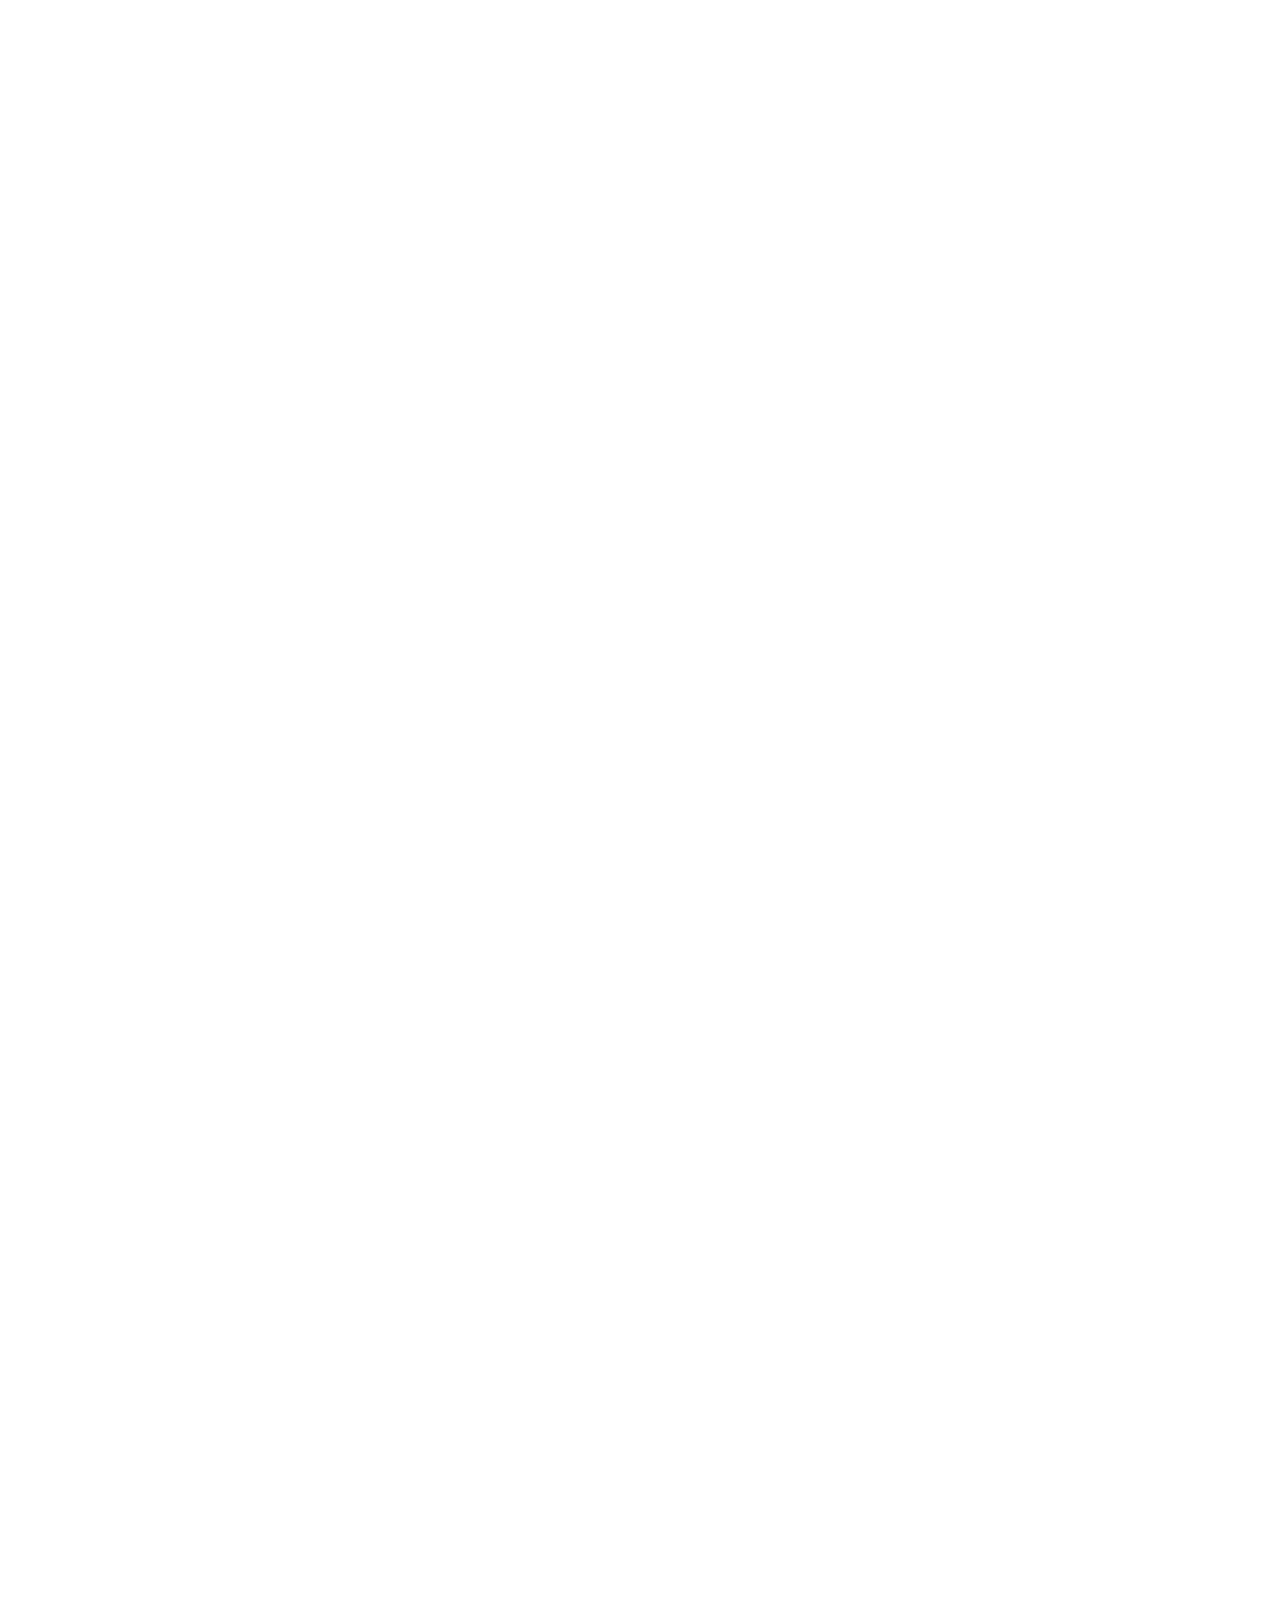
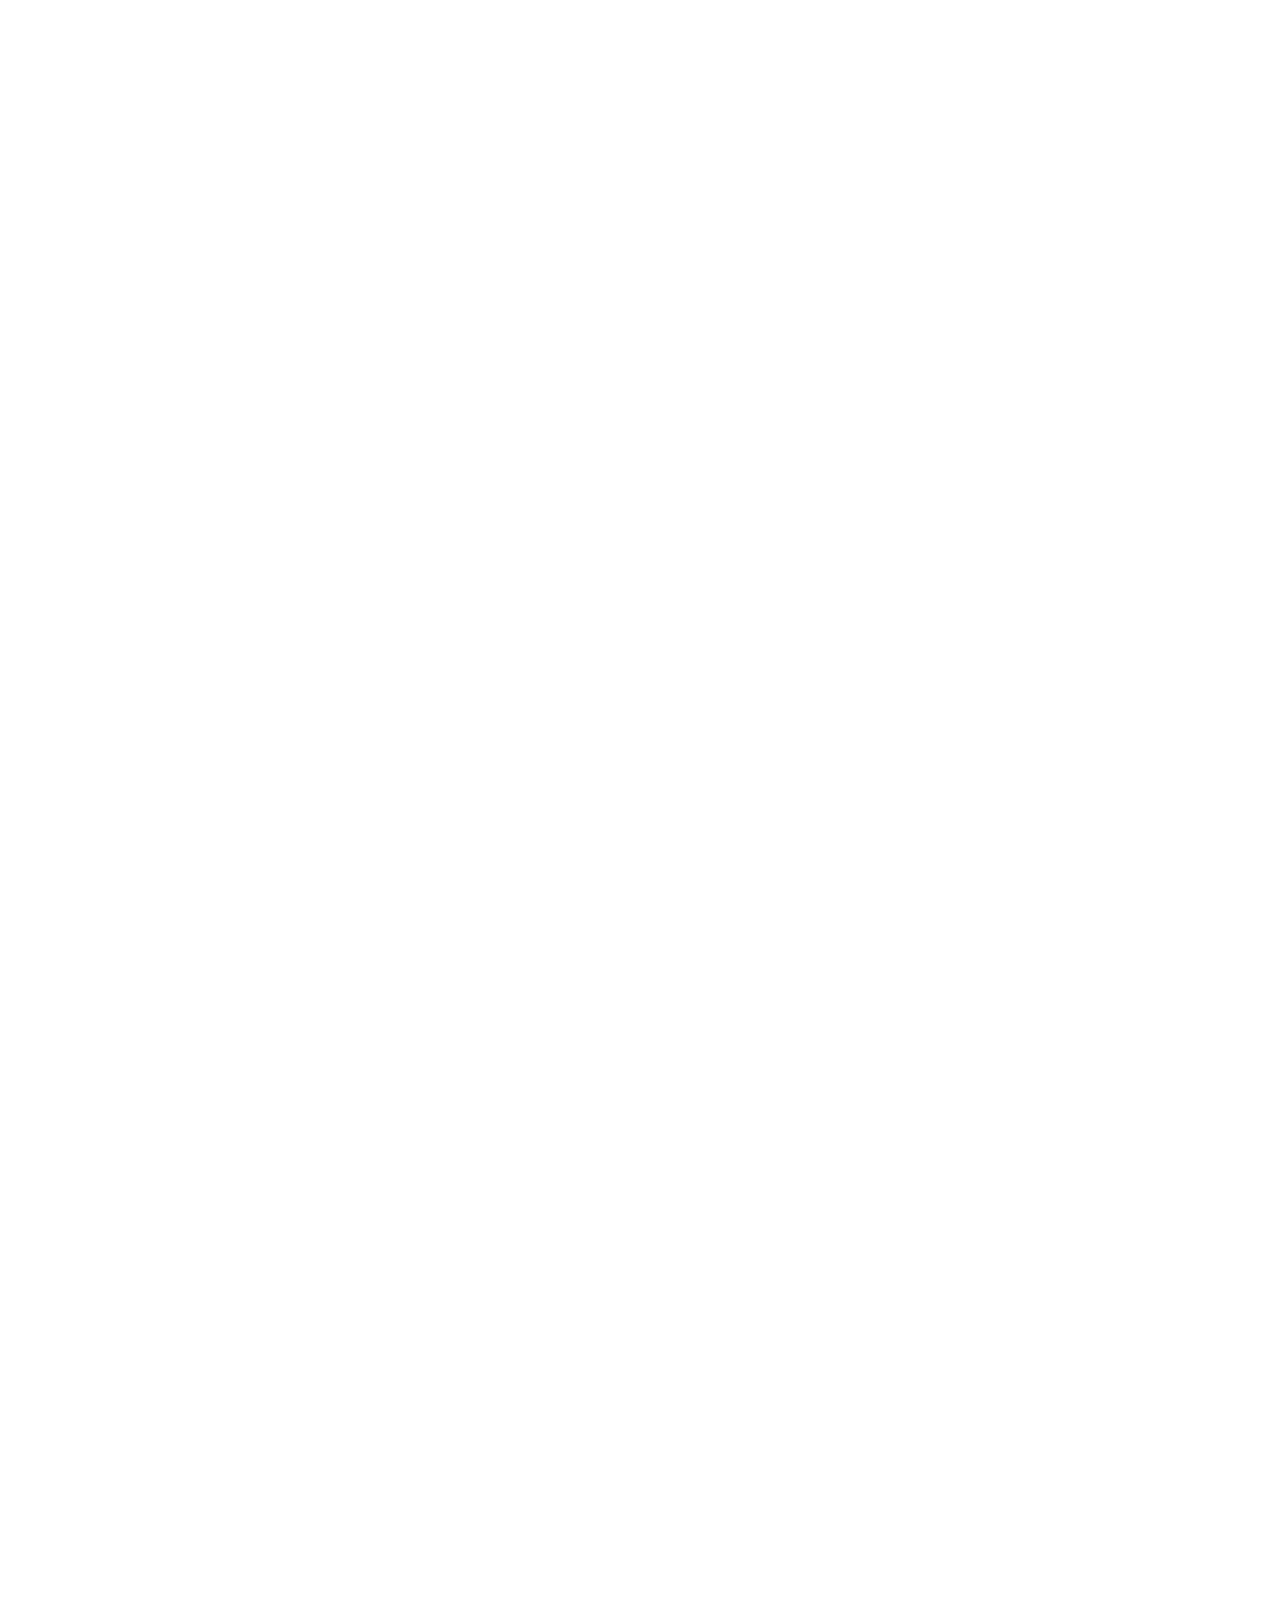
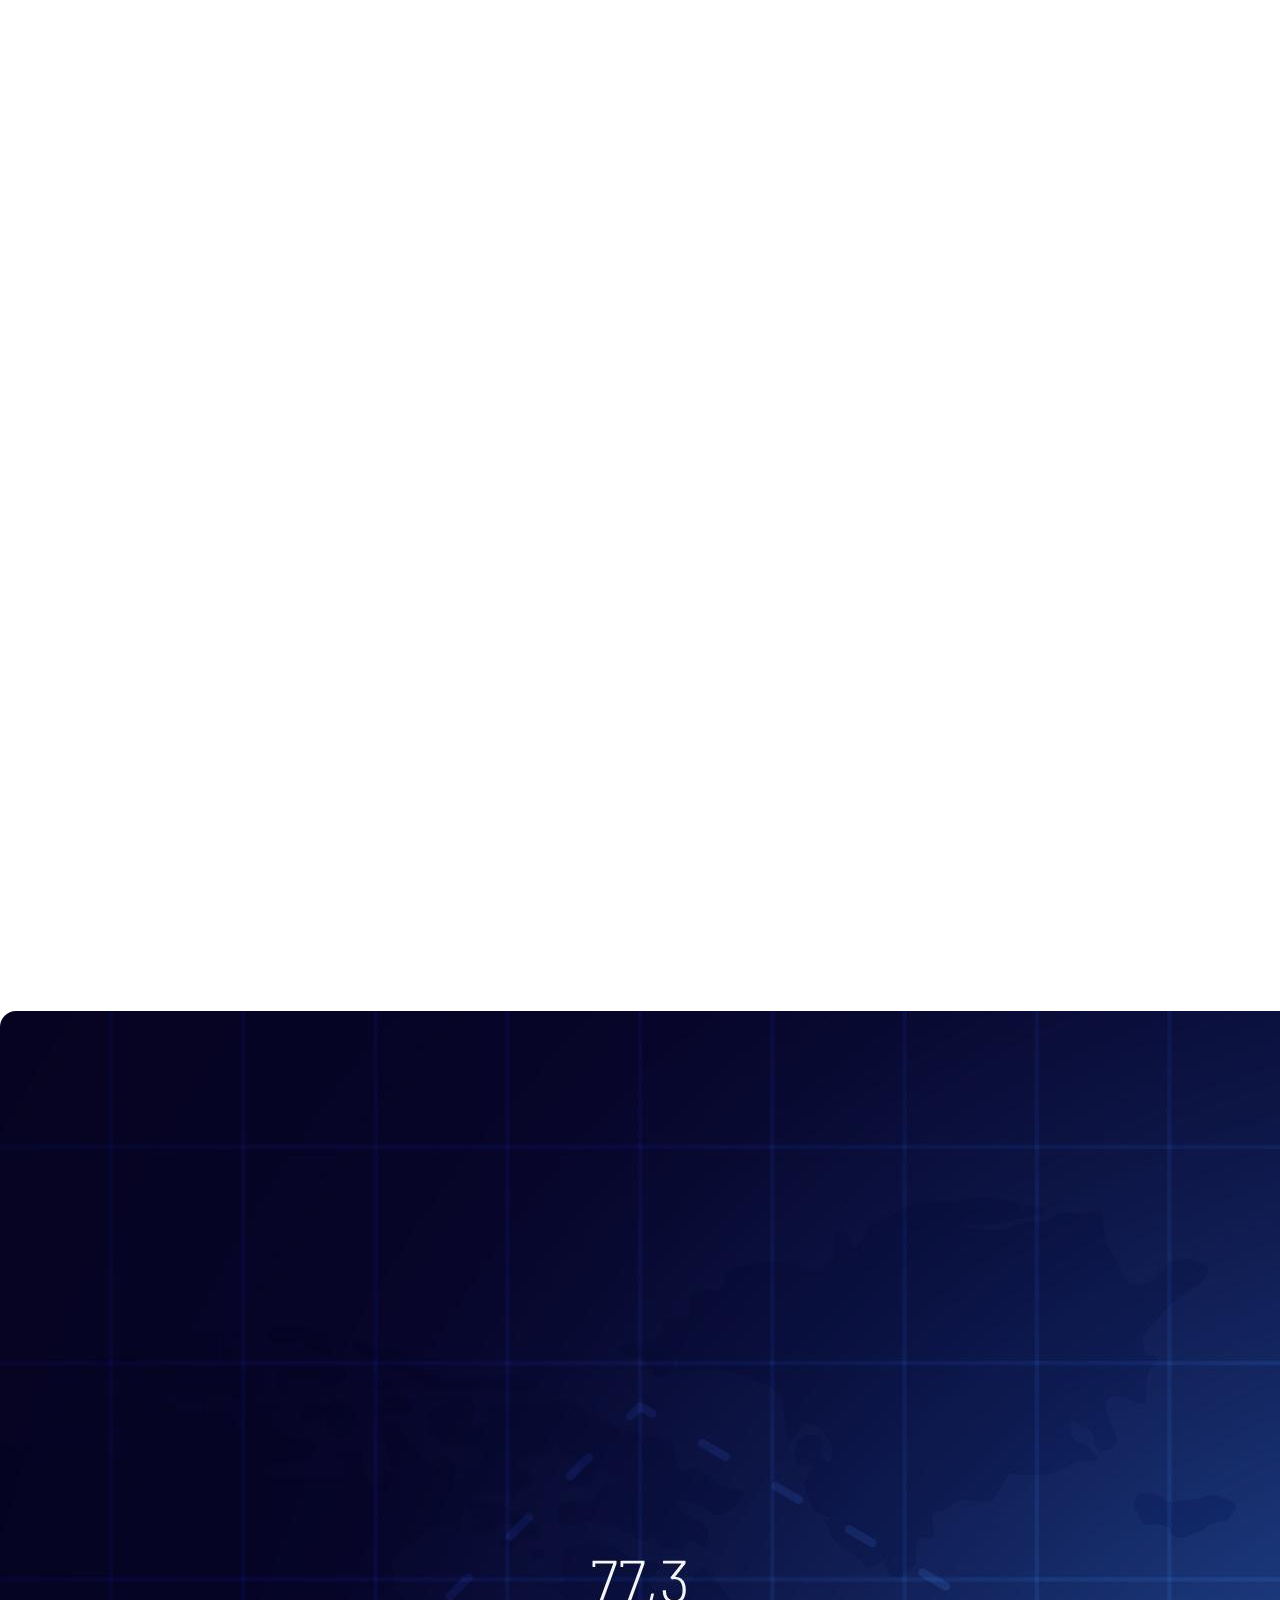
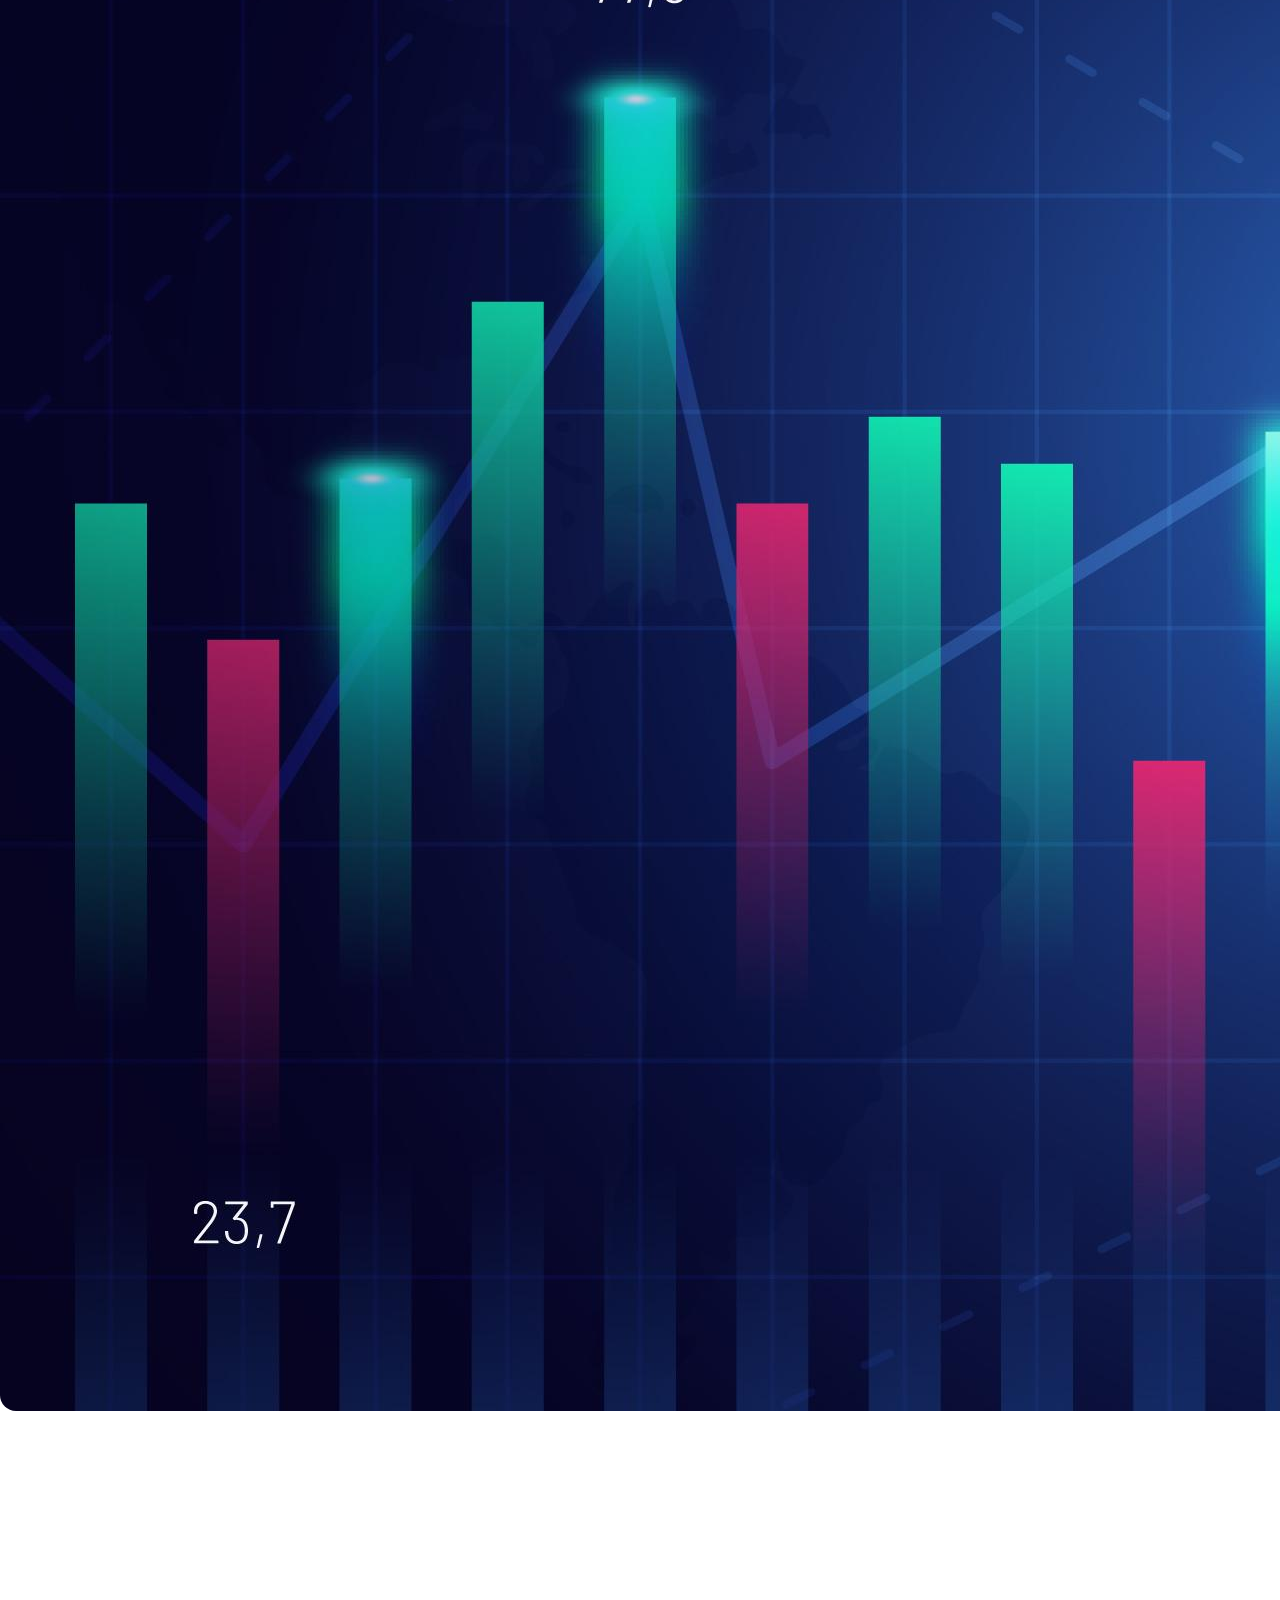
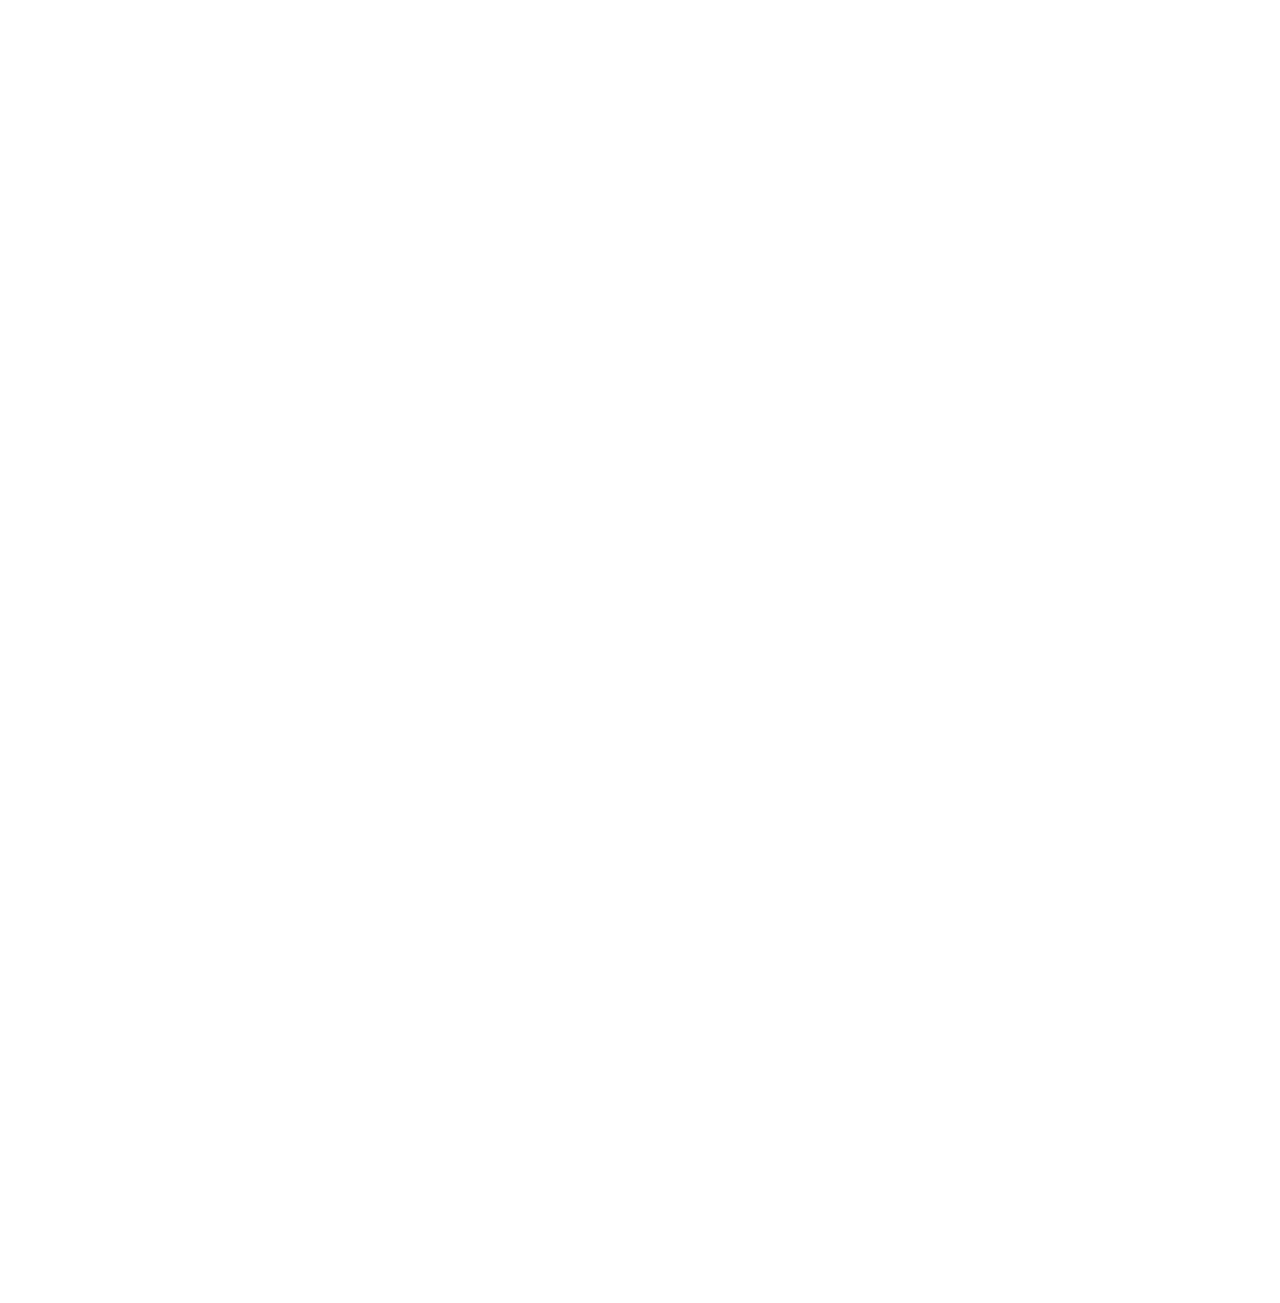
<file: index.html>
<!DOCTYPE html>
<html lang="ar" dir="rtl">
  <head>
    <meta charset="UTF-8" />
    <meta name="viewport" content="width=device-width, initial-scale=1.0" />
    <meta name="description" content="">
  
    <title>الرئيسية</title>
   <!-- favicon --------------- -->
   <link rel="icon" href="/assets/images/favicon.png" type="image/png">
    <link
      href="https://cdn.jsdelivr.net/npm/bootstrap@5.0.2/dist/css/bootstrap.min.css"
      rel="stylesheet"
      integrity="sha384-EVSTQN3/azprG1Anm3QDgpJLIm9Nao0Yz1ztcQTwFspd3yD65VohhpuuCOmLASjC"
      crossorigin="anonymous"
    />

    <!-- fontawesome-link  -->
    <link
      rel="stylesheet"
      href="https://cdnjs.cloudflare.com/ajax/libs/font-awesome/6.6.0/css/all.min.css"
      integrity="sha512-Kc323vGBEqzTmouAECnVceyQqyqdsSiqLQISBL29aUW4U/M7pSPA/gEUZQqv1cwx4OnYxTxve5UMg5GT6L4JJg=="
      crossorigin="anonymous"
      referrerpolicy="no-referrer"
    />

    <!-- google font  -->
    <link rel="preconnect" href="https://fonts.googleapis.com">
    <link rel="preconnect" href="https://fonts.gstatic.com" crossorigin>
    <link href="https://fonts.googleapis.com/css2?family=Tajawal:wght@200;300;400;500;700;800;900&display=swap" rel="stylesheet">
 
  <!-- Link Swiper's CSS -->
  <link rel="stylesheet" href="https://cdn.jsdelivr.net/npm/swiper@11/swiper-bundle.min.css" />

    <!-- css file  -->
    <link rel="stylesheet" href="/assets/css/style.css" />
  </head>
<body>

<!-- start navbar ------------------------------ -->
<nav class="navbar navbar-expand-lg ">
  <div class="container d-flex justify-content-between align-items-center ">
    
    <!-- Search button -->
    <!-- <div class="search-btn">
      <button><i class="fa-solid fa-magnifying-glass"></i></button>
    </div> -->

    <!-- Logo -->
    <h1 class="logo menu-logo">
      <a class="navbar-brand mx-0" href="#"><img src="assets/images/logo.svg" alt=""></a>
    </h1>

    <!-- Toggler button to open the menu on small screens -->
    <button class="navbar-toggler " type="button">
      <i class="fa-solid fa-bars navbar-toggler-icon"></i>
    </button>
    <div class="collapse navbar-collapse justify-content-between " id="navbarSupportedContent">
      <ul class="navbar-nav m-auto ">
        <li class="nav-item">
          <a class="nav-link active" aria-current="page" href="#">الرئيسية</a>
        </li>
        <li class="nav-item">
          <a class="nav-link" href="services.html">الخدمات</a>
        </li>
     
        <li class="nav-item">
          <a class="nav-link " href="blog.html" tabindex="-1" aria-disabled="true">المدونة</a>
        </li>
        <li class="nav-item">
          <a class="nav-link " href="#footer" tabindex="-1" aria-disabled="true">اتصل بنا</a>
        </li>
        <li class="nav-item">
          <a class="nav-link " href="#" tabindex="-1" aria-disabled="true">  سياسة الخصوصية</a>
        </li>
        <li class="nav-item">
          <a class="nav-link " href="error404.html" tabindex="-1" aria-disabled="true">خطأ</a>
        </li>
      </ul>
      <form class="search-form d-flex align-items-center p-0">
        <input id="search-input" class="search-input" type="text" placeholder="حساب العمر، النسبة المئوية...." aria-label="Search">
        <i id="search-icon" class="fa-solid fa-magnifying-glass search-icon"></i>
        <button class="hover-with-opacity-btn" type="submit">بحث</button>
    </form>
    </div>
    <!-- Fullscreen menu (hidden by default) -->
    <div class="fullscreen-menu d-none ">
      <div class="menu-header d-flex justify-content-center align-items-center ">
        <!-- Close button on the left side -->
        <button class="close-menu"><i class="fa-solid fa-xmark"></i></button>
        <!-- Logo in the center -->
        <a href="#" class="logo"><img src="assets/images/logo.svg" alt=""></a>
    
      </div>
      <ul class="mobile-nav  d-flex flex-column   ">
        <div class="search">
          <form class="search-form d-flex align-items-center justify-content-center">
            <input id="search-input" class="search-input" type="text" placeholder="حساب العمر، النسبة المئوية...." aria-label="Search">
            <i id="search-icon" class="fa-solid fa-magnifying-glass search-icon"></i>
            <button class="search-btn" type="submit">بحث</button>
        </form>
        </div>
     
        <li class="nav-item">
          <a class="nav-link active" href="#">الرئيسية</a>
        </li>
        <li class="nav-item">
          <a class="nav-link" href="services.html">الخدمات</a>
        </li>
        <li class="nav-item">
          <a class="nav-link" href="blog.html">المدونة</a>
        </li>
        <li class="nav-item">
          <a class="nav-link" href="#footer">اتصل بنا</a>
        </li>
        <li class="nav-item">
          <a class="nav-link" href="#">سياسة الخصوصية</a>
        </li>
      </ul>

      
      <div class="social-media ">
      

        <div class="icons d-flex  justify-content-center">
          <div class="icon">
            <a href="#" class="">   <i class="fa-brands fa-linkedin-in"></i> </a>
          </div>
          <div class="icon sec-hovered-style">
            <a href="#">   <i class="fa-brands fa-x-twitter"></i> </a>
          </div>
          <div class="icon">
            <a href="#">   <i class="fa-brands fa-instagram"></i> </a>
          </div>
          <div class="icon">
            <a href="#">   <i class="fa-brands fa-facebook-f"></i> </a>
          </div>
      
        </div>
      </div>
    
    </div>
  </div>
</nav>


<!-- start hero-section ---------------------------------- -->
 <section class="hero">
  <div class="container ">
   <div class="row justify-content-between align-items-center ">
    <div class="col-lg-7">
      <div class="hero-content ">
        <div class="heading d-flex align-items-center ">
          <h2>  مرحبا بكم في   </h2>
          <div class="img">
            <img src="assets/images/احسبلي.svg" alt="">
          </div>
  
        </div>
      
        <p>
          مجموعة من الأدوات الاحترافية التي تسهل على المستخدم إجراء العمليات الحسابية بطريقة مبسطة وسهلة .
        </p>

        <a href="services.html" class="   hovered-btn">تصفح الخدمات</a>
      </div>
    </div>
    <div class="col-lg-5 d-flex justify-content-end">
      <div class="hero-img ">
        <img src="assets/images/hero-img.svg" alt="" class="w-100">
      </div>
    </div>
   </div>
  </div>
 </section>


 
<!-- start our-services-section  -->
 <section class="our-services desktop-services  " id = "our-services">
  <div class="container">
    <div class="heading d-flex justify-content-between align-items-center ">
      <h2>الخدمات</h2>

      <a href="">عرض الكل</a>
    </div>
    <div class="row justify-content-between ">
      <div class="col-md-6 col-lg-3 ">
        <div class="service-card  d-flex flex-column justify-content-between">
          <div class="icon">
            <img src="assets/images/icon1.svg" alt="">
          </div>
          <div class="content">
            <p>
              حساب العمر بالميلادي والهجري
            </p>
          </div>

          <div class="action d-flex justify-content-end">
            <a href="" class="hover-with-opacity-btn">    جرب الأن <img src="assets/images/arrow-icon.svg" alt=""> </a>
          </div>
        </div>
      </div>

      <div class="col-md-6 col-lg-3 ">
        <div class="service-card  ">
          <div class="icon">
            <img src="assets/images/icon2.svg" alt="">
          </div>
          <div class="content">
            <p>
              حساب النسبة المئوية للدرجات
            </p>
          </div>

          <div class="action d-flex justify-content-end">
            <a href="" class="hover-with-opacity-btn">    جرب الأن <img src="assets/images/arrow-icon.svg" alt="">  </a>
          </div>
        </div>
      </div>

      <div class="col-md-6 col-lg-3 ">
        <div class="service-card">
          <div class="icon">
            <img src="assets/images/icon3.svg" alt="">
          </div>
          <div class="content">
            <p>
              احسب أسعار تحويل الرصيد وصافي الرصيد الشحن
            </p>
          </div>

          <div class="action d-flex justify-content-end">
            <a href="">    جرب الأن <img src="assets/images/arrow-icon.svg" alt=""> </a>
          </div>
        </div>
      </div>

      <div class="col-md-6 col-lg-3 ">
        <div class="service-card">
          <div class="icon">
            <img src="assets/images/icon4.svg" alt="">
          </div>
          <div class="content">
            <p>
              تحويل التاريخ (هجري الى ميلادي  والعكس)            </p>
          </div>

          <div class="action d-flex justify-content-end">
            <a href=""  class="hover-with-opacity-btn">    جرب الأن <img src="assets/images/arrow-icon.svg" alt="">  </a>
          </div>
        </div>
      </div>

      <div class="col-md-6 col-lg-3">
        <div class="service-card">
          <div class="icon">
            <img src="assets/images/icon5.svg" alt="">
          </div>
          <div class="content">
            <p>
              تحويل وحدات قياس الوزن أو الكتلة       </p>
          </div>

          <div class="action d-flex justify-content-end">
            <a href=""  class="hover-with-opacity-btn">    جرب الأن <img src="assets/images/arrow-icon.svg" alt=""> </a>
          </div>
        </div>
      </div>

      <div class="col-md-6 col-lg-3 ">
        <div class="service-card">
          <div class="icon">
            <img src="assets/images/icon6.svg" alt="">
          </div>
          <div class="content">
            <p>
              تحويل وحدات قياس درجة الحرارة     </p>
          </div>

          <div class="action d-flex justify-content-end">
            <a href=""  class="hover-with-opacity-btn">    جرب الأن <img src="assets/images/arrow-icon.svg" alt="">  </a>
          </div>
        </div>
      </div>

      <div class="col-md-6 col-lg-3 ">
        <div class="service-card">
          <div class="icon">
            <img src="assets/images/icon7.svg" alt="">
          </div>
          <div class="content">
            <p>
              تحويل وحدات قياس المساحة    </p>
          </div>

          <div class="action d-flex justify-content-end">
            <a href=""  class="hover-with-opacity-btn">    جرب الأن <img src="assets/images/arrow-icon.svg" alt="">  </a>
          </div>
        </div>
      </div>

      <div class="col-md-6 col-lg-3 ">
        <div class="service-card">
          <div class="icon">
            <img src="assets/images/icon8.svg" alt="">
          </div>
          <div class="content">
            <p>
              تحويل وحدات قياس الطول  </p>
          </div>

          <div class="action d-flex justify-content-end">
            <a href=""  class="hover-with-opacity-btn">    جرب الأن <img src="assets/images/arrow-icon.svg" alt="">  </a>
          </div>
        </div>
      </div>
    </div>
  </div>
 </section>

 <!-- <section class="our-services mobile-services  ">
  <div class="container">
    <div class="heading d-flex justify-content-between align-items-center ">
      <h2>الخدمات</h2>

      <a href="">عرض الكل</a>
    </div>
   <div class="slider-container">
    <div class="slider-item active">
          <div class="col-md-6 col-lg-3 ">
            <div class="service-card">
              <div class="icon">
                <img src="assets/images/icon1.svg" alt="">
              </div>
              <div class="content">
                <p>
                  حساب العمر بالميلادي والهجري
                </p>
              </div>
    
              <div class="action d-flex justify-content-end">
                <a href="">    جرب الأن <i class="fa-solid fa-arrow-left"></i>  </a>
              </div>
            </div>
          </div>
    
    </div>

    <div class="slider-item">
      <div class="col-md-6 col-lg-3 ">
        <div class="service-card">
          <div class="icon">
            <img src="assets/images/icon2.svg" alt="">
          </div>
          <div class="content">
            <p>
              حساب النسبة المئوية للدرجات
            </p>
          </div>

          <div class="action d-flex justify-content-end">
            <a href="">    جرب الأن <i class="fa-solid fa-arrow-left"></i>  </a>
          </div>
        </div>
      </div>
    </div>
    <div class="slider-controls ">
      <button class="slider-control prev active"><i class="fa-solid fa-arrow-right-long"></i></button>
      <div class="bullet-container "></div>
      <button class="slider-control next "><i class="fa-solid fa-arrow-left-long"></i></button>
    </div>
   </div>
  </div>
 </section> -->
 
 <section class="our-services mobile-services ">
  <div class="container">
    <div class="heading d-flex justify-content-between align-items-center ">
      <h2>الخدمات</h2>
  
      <a href="">عرض الكل</a>
    </div>

    <div class="swiper my-Swiper ">
      <div class="swiper-wrapper">
        <div class="swiper-slide">
          <div class="service-card  d-flex flex-column justify-content-between">
            <div class="icon">
              <img src="assets/images/icon1.svg" alt="">
            </div>
            <div class="content">
              <p>
                حساب العمر بالميلادي والهجري
              </p>
            </div>
    
            <div class="action d-flex justify-content-end">
              <a href="">    جرب الأن <i class="fa-solid fa-arrow-left"></i>  </a>
            </div>
          </div>
        </div>
    
        <div class="swiper-slide">
          <div class="service-card  d-flex flex-column justify-content-between">
            <div class="icon">
              <img src="assets/images/icon1.svg" alt="">
            </div>
            <div class="content">
              <p>
                حساب العمر بالميلادي والهجري
              </p>
            </div>
    
            <div class="action d-flex justify-content-end">
              <a href="">    جرب الأن <i class="fa-solid fa-arrow-left"></i>  </a>
            </div>
          </div>
        </div>
  
        <div class="swiper-slide">
          <div class="service-card  d-flex flex-column justify-content-between">
            <div class="icon">
              <img src="assets/images/icon1.svg" alt="">
            </div>
            <div class="content">
              <p>
                حساب العمر بالميلادي والهجري
              </p>
            </div>
    
            <div class="action d-flex justify-content-end">
              <a href="">    جرب الأن <i class="fa-solid fa-arrow-left"></i>  </a>
            </div>
          </div>
        </div>
  
        <div class="swiper-slide">
          <div class="service-card  d-flex flex-column justify-content-between">
            <div class="icon">
              <img src="assets/images/icon1.svg" alt="">
            </div>
            <div class="content">
              <p>
                حساب العمر بالميلادي والهجري
              </p>
            </div>
    
            <div class="action d-flex justify-content-end">
              <a href="">    جرب الأن <i class="fa-solid fa-arrow-left"></i>  </a>
            </div>
          </div>
        </div>
  
        <div class="swiper-slide">
          <div class="service-card  d-flex flex-column justify-content-between">
            <div class="icon">
              <img src="assets/images/icon1.svg" alt="">
            </div>
            <div class="content">
              <p>
                حساب العمر بالميلادي والهجري
              </p>
            </div>
    
            <div class="action d-flex justify-content-end">
              <a href="">    جرب الأن <i class="fa-solid fa-arrow-left"></i>  </a>
            </div>
          </div>
        </div>
      </div>
      <!-- <div class="slider-controls">
        <button class="slider-control prev active"><i class="fa-solid fa-arrow-right-long"></i></button>
        <div class="bullet-container"></div>
        <div class="swiper-pagination"></div>
        <button class="slider-control next "><i class="fa-solid fa-arrow-left-long"></i></button>
      </div> -->
      <div class="d-flex  swiper-controls justify-content-between align-items-center">
        <div class="swiper-button-prev slider-control next"><i class="fa-solid fa-arrow-right-long"></i></div>
        <div class="swiper-pagination bullet-container"></div>
        <div class="swiper-button-next slider-control prev"> <i class="fa-solid fa-arrow-left-long"></i></div>
     
      </div>
  
    </div>
  </div>

 
 </section>
 
 <!-- start blog-slider-section  -->
  <section class="blogs-slider">
    <div class="heading ">
      <div class="container d-flex justify-content-between align-items-center ">
        <h2>المدونة </h2>

        <a href=""> تصفح المدونة</a>
      </div>
    </div>
    <div class="slider-container ">
   
      <div class="slider-item active">
        <div class="container ">
       
          <div class="row  justify-content-between align-items-center ">
            <div class="col-lg-7 ">
              <div class="blog-content">
                <div class="blog-category">
                  <h5> البورصة و الاموال</h5>
                </div>

              <div class="blog-name">
                <h3> نصائح للاستثمار في البورصة</h3>
              </div>

              <div class="blog-date">
                <h4> 16 ابريل 2024  <span><img src="assets/images/bollet.svg" alt=""></span> 15:30 ص</h4>
            </div>

            <div class="desc">
              <p>
                البورصة هي سوق مالي حيث يتم تداول الأوراق المالية مثل الأسهم والسندات والسلع
                 المالية بين المستثمرين والشركات أو الحكومات. تعمل البورصة على توفير منصة للتجار لشراء وبيع الأوراق المالية بأسعار تتحدد وفقًا لقوى العرض والطلب. تعكس أسعار الأسهم والسلع المتداولة في البورصة صحة الاقتصاد والتوجهات الاقتصادية العالمية والمحلية.رجع أصل البورصة إلى القرن السابع عشر في أمستردام، حيث تم تأسيس أول بورصة حديثة لتداول الأسهم في شركة الهند الشرقية الهولندية.
                  منذ ذلك الحين، تطورت البورصات لتصبح جزءًا مهمًا من الاقتصادات الحديثة.
              </p>
            </div>

            <div class="action ">
              <a href="blog-details.html"  class="hover-with-opacity-btn">     اقرأ المزيد <img src="assets/images/arrow-icon.svg" alt=""> </a>
            </div>
              </div>
            </div>

    <div class="col-lg-5  d-flex justify-content-end">
     <div class="blog-img  ">
      <img src="assets/images/blog-img.jfif" alt="" class="img-fluid">
     </div>
   </div>
          </div>
        </div>
      </div>
      <div class="slider-item ">
        <div class="container ">
       
          <div class="row  justify-content-between align-items-center ">
            <div class="col-lg-7 ">
              <div class="blog-content">
                <div class="blog-category">
                  <h5>1 البورصة و الاموال</h5>
                </div>

              <div class="blog-name">
                <h3> نصائح للاستثمار في البورصة</h3>
              </div>

              <div class="blog-date">
                <h4> 16 ابريل 2024  <span><img src="assets/images/bollet.svg" alt=""></span> 15:30 ص</h4>
            </div>

            <div class="desc">
              <p>
                البورصة هي سوق مالي حيث يتم تداول الأوراق المالية مثل الأسهم والسندات والسلع
                 المالية بين المستثمرين والشركات أو الحكومات. تعمل البورصة على توفير منصة للتجار لشراء وبيع الأوراق المالية بأسعار تتحدد وفقًا لقوى العرض والطلب. تعكس أسعار الأسهم والسلع المتداولة في البورصة صحة الاقتصاد والتوجهات الاقتصادية العالمية والمحلية.رجع أصل البورصة إلى القرن السابع عشر في أمستردام، حيث تم تأسيس أول بورصة حديثة لتداول الأسهم في شركة الهند الشرقية الهولندية.
             
              </p>
            </div>

            <div class="action ">
              <a href="blog-details.html"  class="hover-with-opacity-btn">     اقرأ المزيد <img src="assets/images/arrow-icon.svg" alt="">   </a>
            </div>
              </div>
            </div>

    <div class="col-lg-5  d-flex justify-content-end">
     <div class="blog-img  ">
      <img src="assets/images/blog-img.jfif" alt="" class="img-fluid">
     </div>
   </div>
          </div>
        </div>
      </div>
      <div class="slider-item ">
        <div class="container ">
       
          <div class="row  justify-content-between align-items-center ">
            <div class="col-lg-7 ">
              <div class="blog-content">
                <div class="blog-category">
                  <h5> 2البورصة و الاموال</h5>
                </div>

              <div class="blog-name">
                <h3> نصائح للاستثمار في البورصة</h3>
              </div>

              <div class="blog-date">
                <h4> 16 ابريل 2024  <span><img src="assets/images/bollet.svg" alt=""></span> 15:30 ص</h4>
            </div>

            <div class="desc">
              <p>
                البورصة هي سوق مالي حيث يتم تداول الأوراق المالية مثل الأسهم والسندات والسلع
                 المالية بين المستثمرين والشركات أو الحكومات. تعمل البورصة على توفير منصة للتجار لشراء وبيع الأوراق المالية بأسعار تتحدد وفقًا لقوى العرض والطلب. تعكس أسعار الأسهم والسلع المتداولة في البورصة صحة الاقتصاد والتوجهات الاقتصادية العالمية والمحلية.رجع أصل البورصة إلى القرن السابع عشر في أمستردام، حيث تم تأسيس أول بورصة حديثة لتداول الأسهم في شركة الهند الشرقية الهولندية.
                  منذ ذلك الحين، تطورت البورصات لتصبح جزءًا مهمًا من الاقتصادات الحديثة.
              </p>
            </div>

            <div class="action ">
              <a href="blog-details.html"  class="hover-with-opacity-btn">     اقرأ المزيد <img src="assets/images/arrow-icon.svg" alt="">   </a>
            </div>
              </div>
            </div>

    <div class="col-lg-5  d-flex justify-content-end">
     <div class="blog-img  ">
      <img src="assets/images/blog-img.jfif" alt="" class="img-fluid">
     </div>
   </div>
          </div>
        </div>
      </div>
      <div class="slider-controls">
        <button class="slider-control prev active"><i class="fa-solid fa-arrow-right-long"></i></button>
        <div class="bullet-container"></div>
        <button class="slider-control next "><i class="fa-solid fa-arrow-left-long"></i></button>
      </div>
    
  </div>
  </section>



 <footer id = "footer">
  <div class="container">
    <div class="footer-content d-flex justify-content-between ">
      <div class="links">
        <ul>
          <li>
            <i class="fa-solid fa-caret-left"></i>
            <a href="">  الرئيسية   </a>
          </li>
          <li>
            <i class="fa-solid fa-caret-left"></i>
            <a href="">  الخدمات   </a>
          </li>
          <li>
            <i class="fa-solid fa-caret-left"></i>
            <a href="">  المدونة   </a>
          </li>
          <li>
            <i class="fa-solid fa-caret-left"></i>
            <a href="">  سياسة الخصوصية   </a>
          </li>
        </ul>
      </div>

      <div class="logo ">
        <img src="assets/images/logo.svg" alt="احسبلي">
        
      </div>

      <div class="social-media">
        <h3>
          <i class="fa-solid fa-paper-plane"></i>  اتصل بنا
        </h3>

        <div class="icons d-flex">
          <div class="icon">
            <a href=""  class="hover-with-opacity-btn">   <i class="fa-brands fa-linkedin-in"></i> </a>
          </div>
          <div class="icon">
            <a href=""  class="hover-with-opacity-btn">   <i class="fa-brands fa-x-twitter"></i> </a>
          </div>
          <div class="icon">
            <a href=""  class="hover-with-opacity-btn">   <i class="fa-brands fa-instagram"></i> </a>
          </div>
          <div class="icon">
            <a href=""  class="hover-with-opacity-btn">   <i class="fa-brands fa-facebook-f"></i> </a>
          </div>
      
        </div>
      </div>
    </div>

    <div class="footer-bottom">
      <p>جميع الحقوق محفوظة © أحسبلي 2024</p>
    </div>
    
  </div>
 </footer>

  <!-- Swiper JS -->
  <script src="https://cdn.jsdelivr.net/npm/swiper@11/swiper-bundle.min.js"></script>
  
 <script src="assets/js/script.js"></script>
  <!-- bootstrap link  -->
  <script
  src="https://cdn.jsdelivr.net/npm/bootstrap@5.0.2/dist/js/bootstrap.bundle.min.js"
  integrity="sha384-MrcW6ZMFYlzcLA8Nl+NtUVF0sA7MsXsP1UyJoMp4YLEuNSfAP+JcXn/tWtIaxVXM"
  crossorigin="anonymous"
></script>


</body>
</html>
</file>
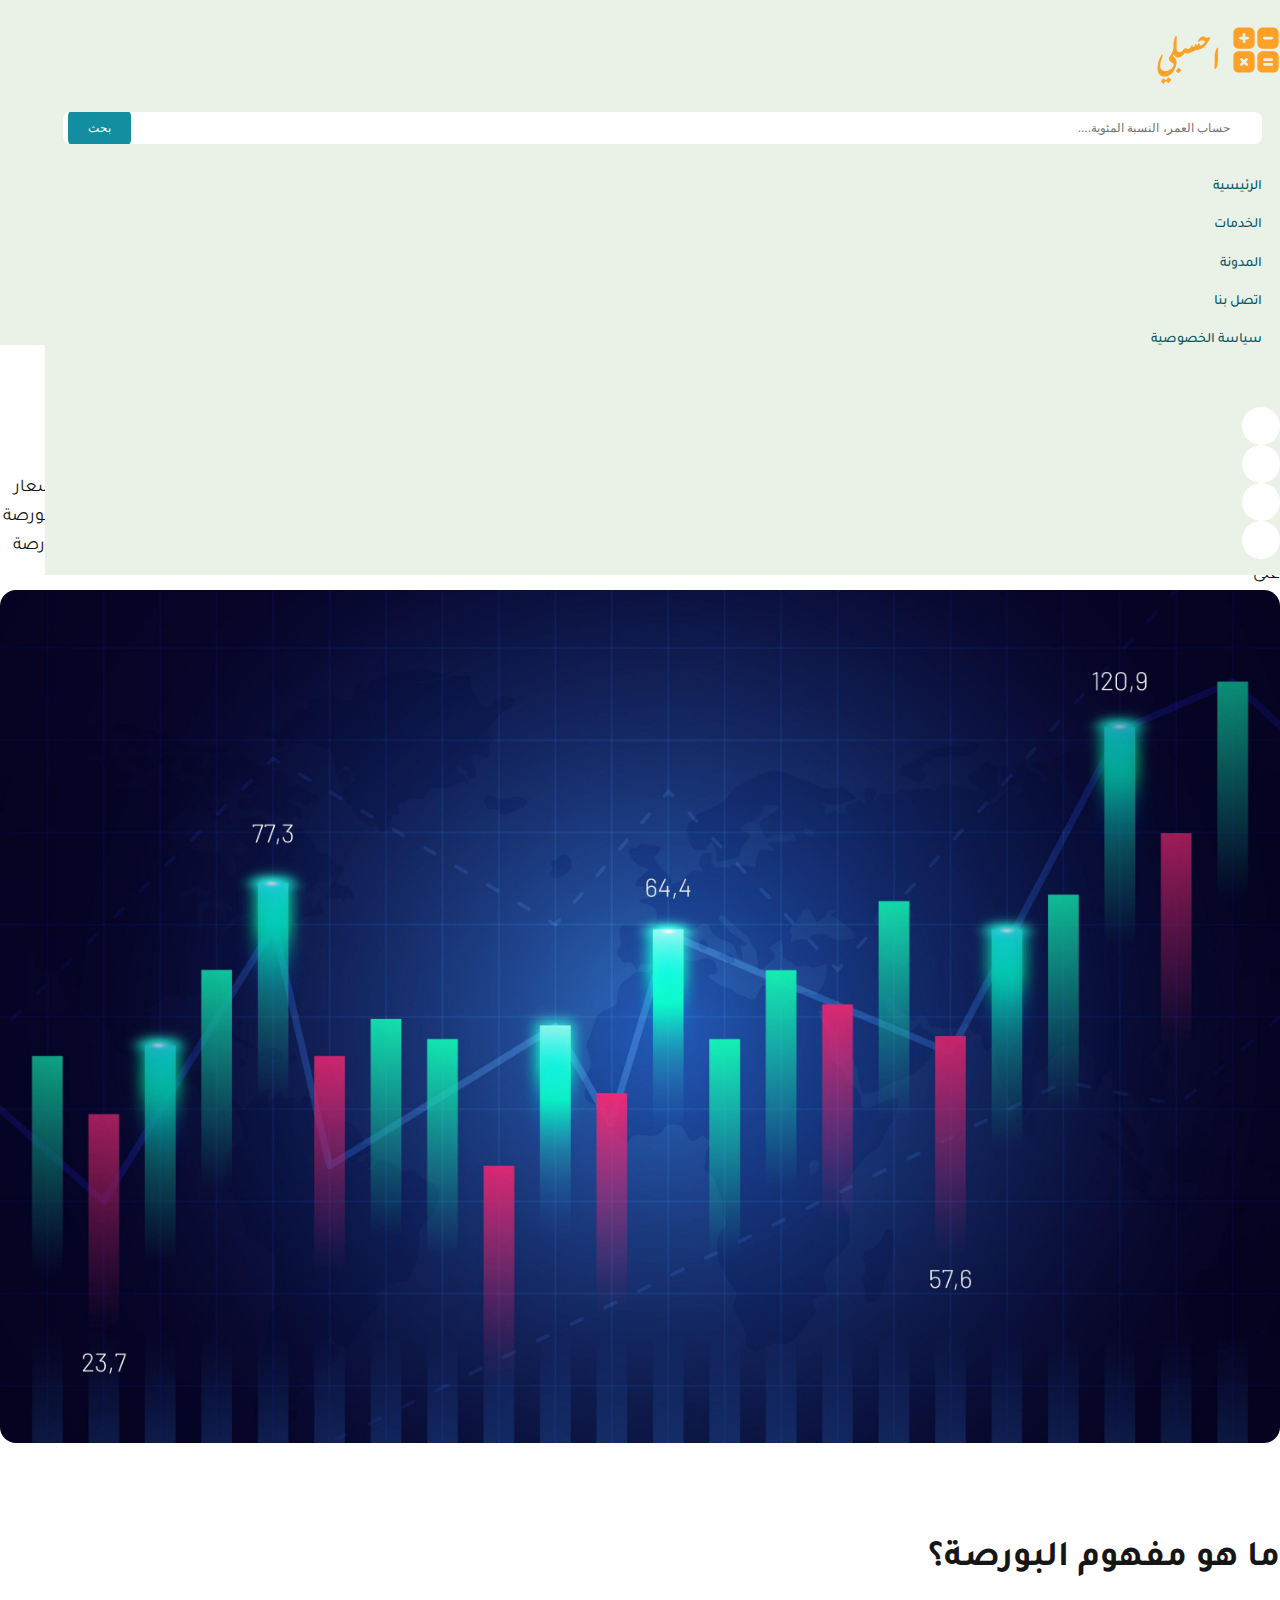
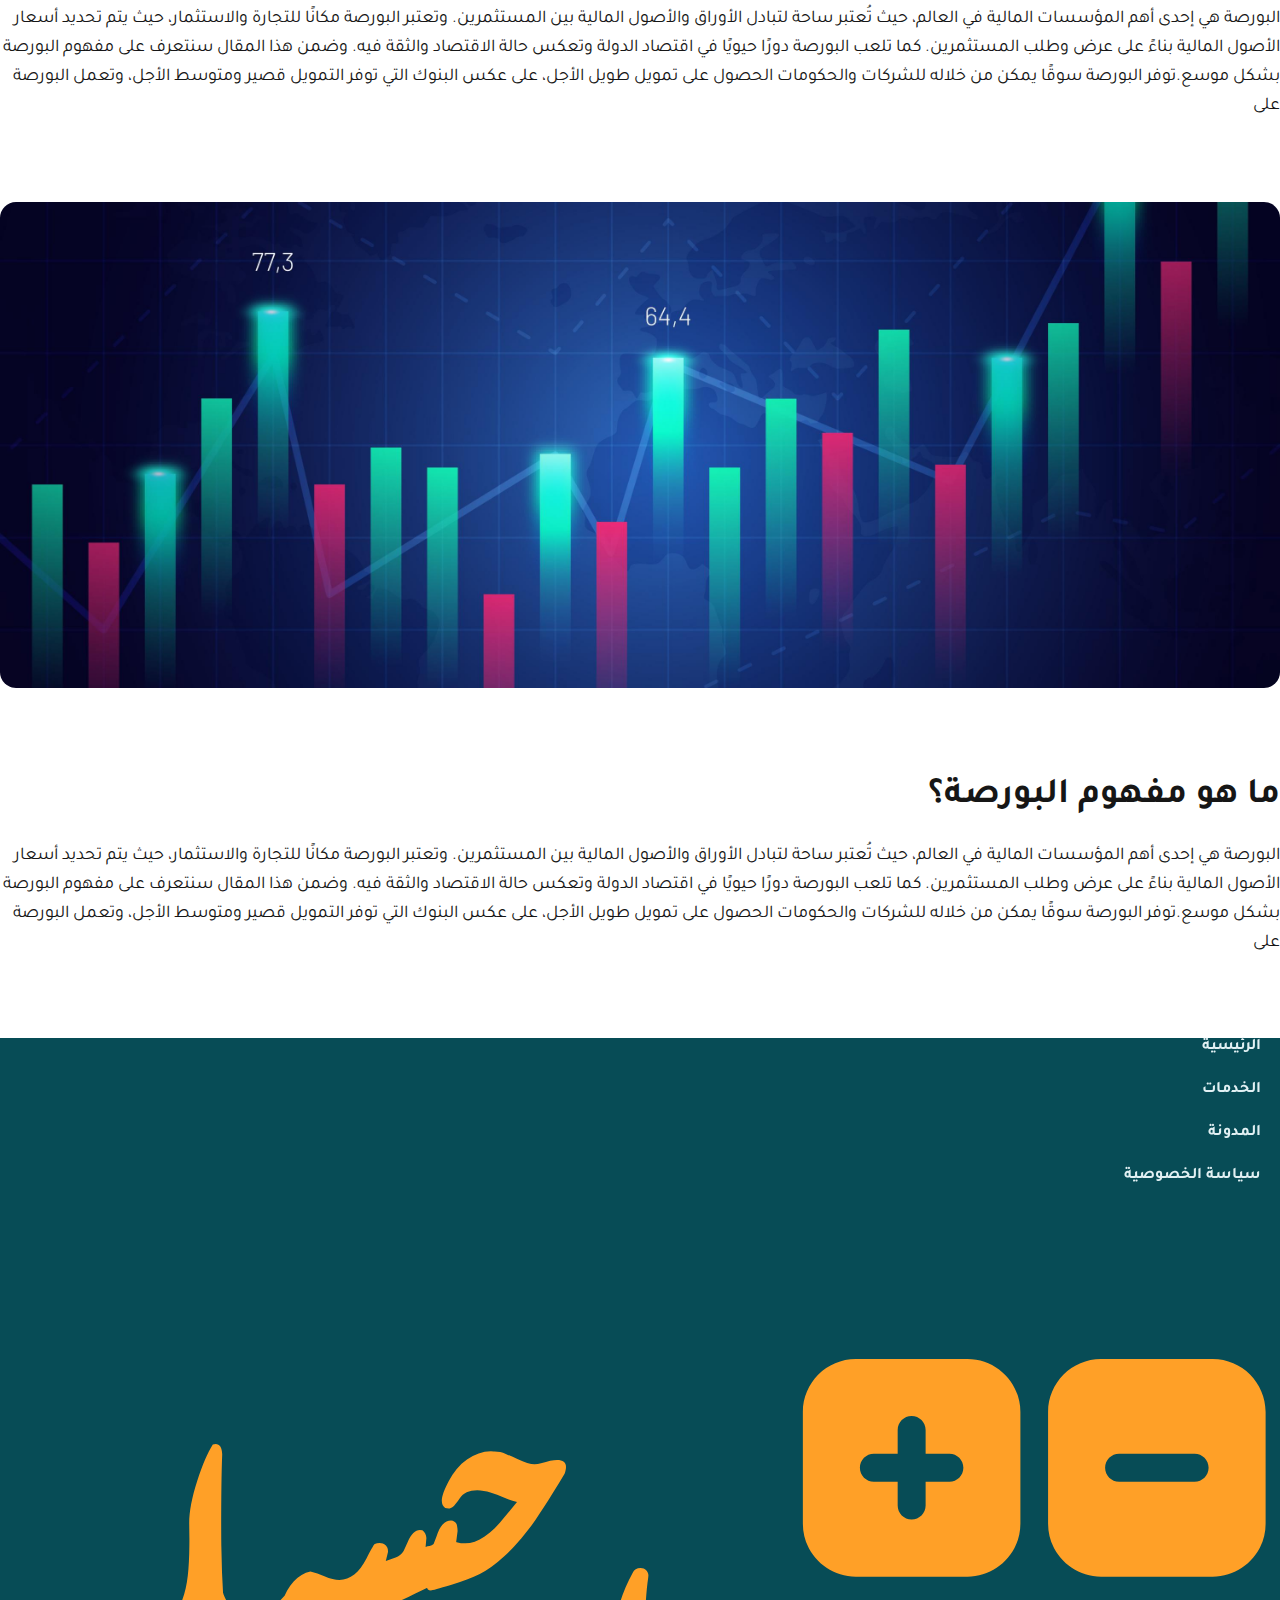
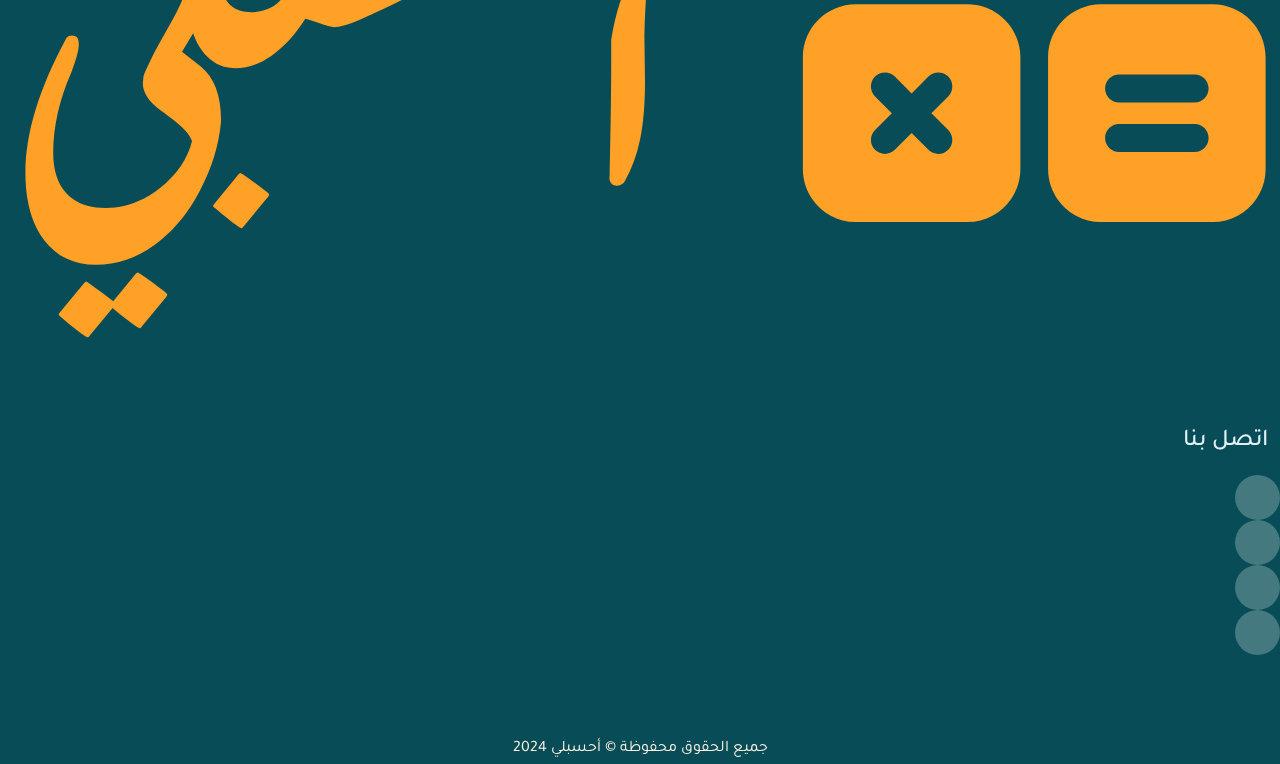
<file: blog-details.html>
<!DOCTYPE html>
<html lang="ar" dir="rtl">
  <head>
    <meta charset="UTF-8" />
    <meta name="viewport" content="width=device-width, initial-scale=1.0" />
    <meta name="description" content="">
  
    <title>تفاصيل المدونة</title>
   <!-- favicon --------------- -->
   <link rel="icon" href="/assets/images/favicon.png" type="image/png">
    <link
      href="https://cdn.jsdelivr.net/npm/bootstrap@5.0.2/dist/css/bootstrap.min.css"
      rel="stylesheet"
      integrity="sha384-EVSTQN3/azprG1Anm3QDgpJLIm9Nao0Yz1ztcQTwFspd3yD65VohhpuuCOmLASjC"
      crossorigin="anonymous"
    />
    <!-- google font  -->
    <link rel="preconnect" href="https://fonts.googleapis.com">
    <link rel="preconnect" href="https://fonts.gstatic.com" crossorigin>
    <link href="https://fonts.googleapis.com/css2?family=Tajawal:wght@200;300;400;500;700;800;900&display=swap" rel="stylesheet">
     <!-- fontawesome-link  -->
     <link
     rel="stylesheet"
     href="https://cdnjs.cloudflare.com/ajax/libs/font-awesome/6.6.0/css/all.min.css"
     integrity="sha512-Kc323vGBEqzTmouAECnVceyQqyqdsSiqLQISBL29aUW4U/M7pSPA/gEUZQqv1cwx4OnYxTxve5UMg5GT6L4JJg=="
     crossorigin="anonymous"
     referrerpolicy="no-referrer"
   />
    <!-- css file  -->
    <link rel="stylesheet" href="/assets/css/style.css" />
  </head>
<body>
  <!-- start navbar ------------------------------ -->
  <nav class="navbar navbar-expand-lg ">
    <div class="container d-flex justify-content-between align-items-center ">
      
      <!-- Search button -->
      <!-- <div class="search-btn">
        <button><i class="fa-solid fa-magnifying-glass"></i></button>
      </div> -->
  
      <!-- Logo -->
      <h1 class="logo menu-logo">
        <a class="navbar-brand mx-0" href="#"><img src="assets/images/logo.svg" alt=""></a>
      </h1>
  
      <!-- Toggler button to open the menu on small screens -->
      <button class="navbar-toggler " type="button">
        <i class="fa-solid fa-bars navbar-toggler-icon"></i>
      </button>
      <div class="collapse navbar-collapse justify-content-between " id="navbarSupportedContent">
        <ul class="navbar-nav m-auto ">
          <li class="nav-item">
            <a class="nav-link " aria-current="page" href="index.html">الرئيسية</a>
          </li>
          <li class="nav-item">
            <a class="nav-link" href="services.html">الخدمات</a>
          </li>
       
          <li class="nav-item">
            <a class="nav-link " href="blog.html" tabindex="-1" aria-disabled="true">المدونة</a>
          </li>
          <li class="nav-item">
            <a class="nav-link " href="#footer" tabindex="-1" aria-disabled="true">اتصل بنا</a>
          </li>
          <li class="nav-item">
            <a class="nav-link " href="#" tabindex="-1" aria-disabled="true">  سياسة الخصوصية</a>
          </li>
          <li class="nav-item">
            <a class="nav-link " href="error404.html" tabindex="-1" aria-disabled="true">خطأ</a>
          </li>
        </ul>
        <form class="search-form d-flex align-items-center p-0">
          <input id="search-input" class="search-input" type="text" placeholder="حساب العمر، النسبة المئوية...." aria-label="Search">
          <i id="search-icon" class="fa-solid fa-magnifying-glass search-icon"></i>
          <button class="hover-with-opacity-btn" type="submit">بحث</button>
      </form>
      </div>
      <!-- Fullscreen menu (hidden by default) -->
      <div class="fullscreen-menu d-none ">
        <div class="menu-header d-flex justify-content-center align-items-center ">
          <!-- Close button on the left side -->
          <button class="close-menu"><i class="fa-solid fa-xmark"></i></button>
          <!-- Logo in the center -->
          <a href="#" class="logo"><img src="assets/images/logo.svg" alt=""></a>
      
        </div>
        <ul class="mobile-nav  d-flex flex-column   ">
          <div class="search">
            <form class="search-form d-flex align-items-center justify-content-center">
              <input id="search-input" class="search-input" type="text" placeholder="حساب العمر، النسبة المئوية...." aria-label="Search">
              <i id="search-icon" class="fa-solid fa-magnifying-glass search-icon"></i>
              <button class="search-btn" type="submit">بحث</button>
          </form>
          </div>
       
          <li class="nav-item">
            <a class="nav-link" href="index.html">الرئيسية</a>
          </li>
          <li class="nav-item">
            <a class="nav-link" href="services.html">الخدمات</a>
          </li>
          <li class="nav-item">
            <a class="nav-link " href="blog.html">المدونة</a>
          </li>
          <li class="nav-item">
            <a class="nav-link" href="#footer">اتصل بنا</a>
          </li>
          <li class="nav-item">
            <a class="nav-link" href="#">سياسة الخصوصية</a>
          </li>
        </ul>
  
        
        <div class="social-media ">
        
  
          <div class="icons d-flex  justify-content-center">
            <div class="icon">
              <a href="#" class="">   <i class="fa-brands fa-linkedin-in"></i> </a>
            </div>
            <div class="icon sec-hovered-style">
              <a href="#">   <i class="fa-brands fa-x-twitter"></i> </a>
            </div>
            <div class="icon">
              <a href="#">   <i class="fa-brands fa-instagram"></i> </a>
            </div>
            <div class="icon">
              <a href="#">   <i class="fa-brands fa-facebook-f"></i> </a>
            </div>
        
          </div>
        </div>
      
      </div>
    </div>
  </nav>
  <!-- start blog-details-section  -->
    <section class="blog-details">
        <div class="container">
            <div class="row justify-content-between align-itemes-center">
                <div class="col-md-5  d-flex flex-column justify-content-center ">
                    <div class="content">
                      <h2 class="desktop-heading"> ما هو مفهوم البورصة؟</h2>
                      <p>  
                        البورصة هي إحدى أهم المؤسسات المالية في العالم، حيث تُعتبر ساحة لتبادل الأوراق والأصول المالية بين المستثمرين. وتعتبر البورصة مكانًا للتجارة والاستثمار، حيث يتم تحديد أسعار الأصول المالية بناءً على عرض وطلب المستثمرين. كما تلعب البورصة دورًا حيويًا في اقتصاد الدولة وتعكس حالة الاقتصاد والثقة فيه. وضمن هذا المقال سنتعرف على مفهوم البورصة بشكل موسع.توفر البورصة سوقًا يمكن من خلاله للشركات والحكومات الحصول على تمويل طويل الأجل، على عكس البنوك التي توفر التمويل قصير ومتوسط الأجل، وتعمل البورصة على
                      </p>
                    </div>
                </div>

                <div class="col-md-6">
                    <div class="img">
                      <h2 class="mobile-heading"> ما هو مفهوم البورصة؟</h2>
                        <img src="assets/images/blog-img.jfif" alt="" class="img-fluid">
                    </div>
                </div>
            </div>
        </div>
    </section>

    <!-- start about-blog-section ---------------------- -->
     <section class="about-blog">
      <div class="container">
        <h2> ما هو مفهوم البورصة؟</h2>
        <p>
          البورصة هي إحدى أهم المؤسسات المالية في العالم، حيث تُعتبر ساحة لتبادل الأوراق والأصول المالية بين المستثمرين. وتعتبر البورصة مكانًا للتجارة والاستثمار، حيث يتم تحديد أسعار الأصول المالية بناءً على عرض وطلب المستثمرين. كما تلعب البورصة دورًا حيويًا في اقتصاد الدولة وتعكس حالة الاقتصاد والثقة فيه. وضمن هذا المقال سنتعرف على مفهوم البورصة بشكل موسع.توفر البورصة سوقًا يمكن من خلاله للشركات والحكومات الحصول على تمويل طويل الأجل، على عكس البنوك التي توفر التمويل قصير ومتوسط الأجل، وتعمل البورصة على
        </p>
      </div>
     </section>

     <!-- start blog-img-section  -->
      <section class="blog-img">
        <div class="container">
          <div class="img-container">
          </div>
        </div>
       
      </section>

      <section class="about-blog">
        <div class="container">
          <h2> ما هو مفهوم البورصة؟</h2>
          <p>
            البورصة هي إحدى أهم المؤسسات المالية في العالم، حيث تُعتبر ساحة لتبادل الأوراق والأصول المالية بين المستثمرين. وتعتبر البورصة مكانًا للتجارة والاستثمار، حيث يتم تحديد أسعار الأصول المالية بناءً على عرض وطلب المستثمرين. كما تلعب البورصة دورًا حيويًا في اقتصاد الدولة وتعكس حالة الاقتصاد والثقة فيه. وضمن هذا المقال سنتعرف على مفهوم البورصة بشكل موسع.توفر البورصة سوقًا يمكن من خلاله للشركات والحكومات الحصول على تمويل طويل الأجل، على عكس البنوك التي توفر التمويل قصير ومتوسط الأجل، وتعمل البورصة على
          </p>
        </div>
       </section>
       <footer id="footer">
        <div class="container">
          <div class="footer-content d-flex justify-content-between ">
            <div class="links">
              <ul>
                <li>
                  <i class="fa-solid fa-caret-left"></i>
                  <a href="">  الرئيسية   </a>
                </li>
                <li>
                  <i class="fa-solid fa-caret-left"></i>
                  <a href="">  الخدمات   </a>
                </li>
                <li>
                  <i class="fa-solid fa-caret-left"></i>
                  <a href="">  المدونة   </a>
                </li>
                <li>
                  <i class="fa-solid fa-caret-left"></i>
                  <a href="">  سياسة الخصوصية   </a>
                </li>
              </ul>
            </div>
      
            <div class="logo ">
              <img src="assets/images/logo.svg" alt="احسبلي">
              
            </div>
      
            <div class="social-media">
              <h3>
                <i class="fa-solid fa-paper-plane"></i>  اتصل بنا
              </h3>
      
              <div class="icons d-flex">
                <div class="icon">
                  <a href="">   <i class="fa-brands fa-linkedin-in"></i> </a>
                </div>
                <div class="icon">
                  <a href="">   <i class="fa-brands fa-x-twitter"></i> </a>
                </div>
                <div class="icon">
                  <a href="">   <i class="fa-brands fa-instagram"></i> </a>
                </div>
                <div class="icon">
                  <a href="">   <i class="fa-brands fa-facebook-f"></i> </a>
                </div>
            
              </div>
            </div>
          </div>
      
          <div class="footer-bottom">
            <p>جميع الحقوق محفوظة © أحسبلي 2024</p>
          </div>
          
        </div>
       </footer>
         <!-- Swiper JS -->
  <script src="https://cdn.jsdelivr.net/npm/swiper@11/swiper-bundle.min.js"></script>

<!-- script-file  -->
 <script src="/assets/js/script.js"></script>
   <!-- bootstrap link  -->
   <script
   src="https://cdn.jsdelivr.net/npm/bootstrap@5.0.2/dist/js/bootstrap.bundle.min.js"
   integrity="sha384-MrcW6ZMFYlzcLA8Nl+NtUVF0sA7MsXsP1UyJoMp4YLEuNSfAP+JcXn/tWtIaxVXM"
   crossorigin="anonymous"
 ></script>
     </body>
     </html>
</file>
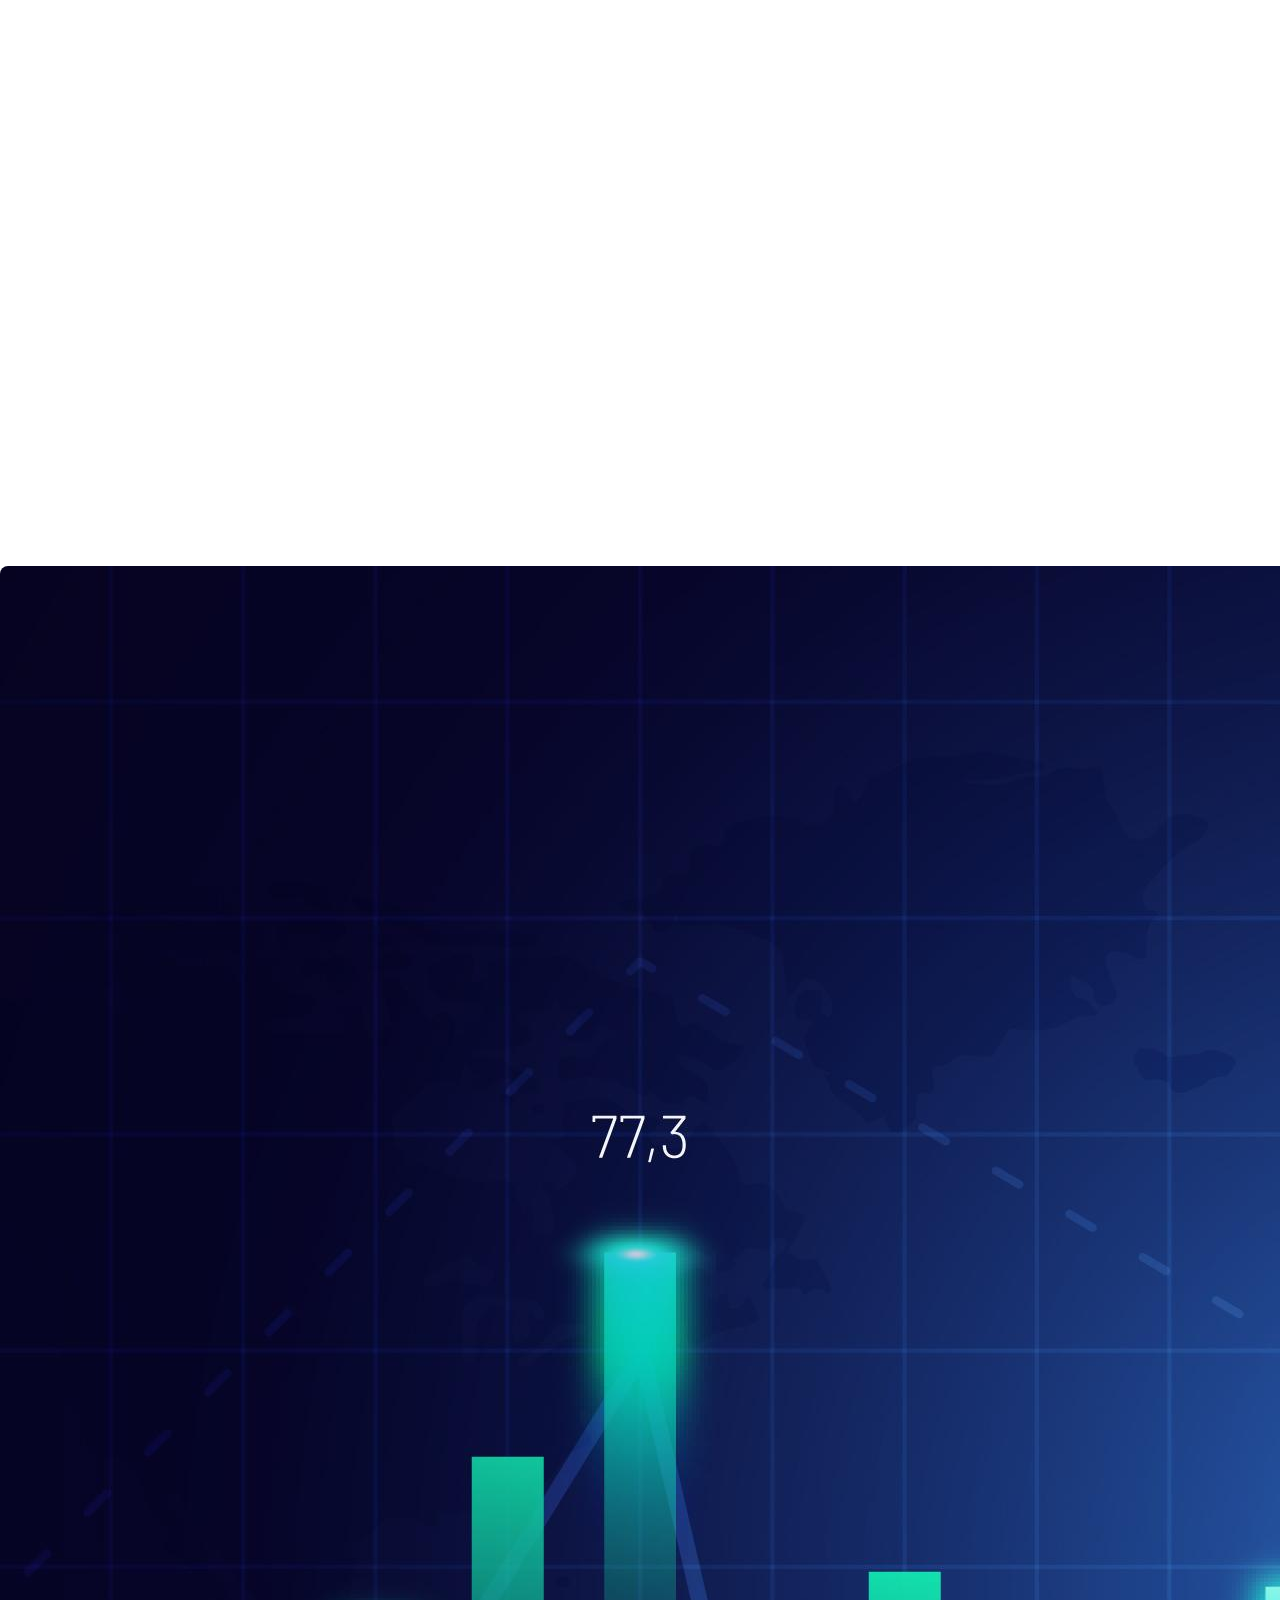
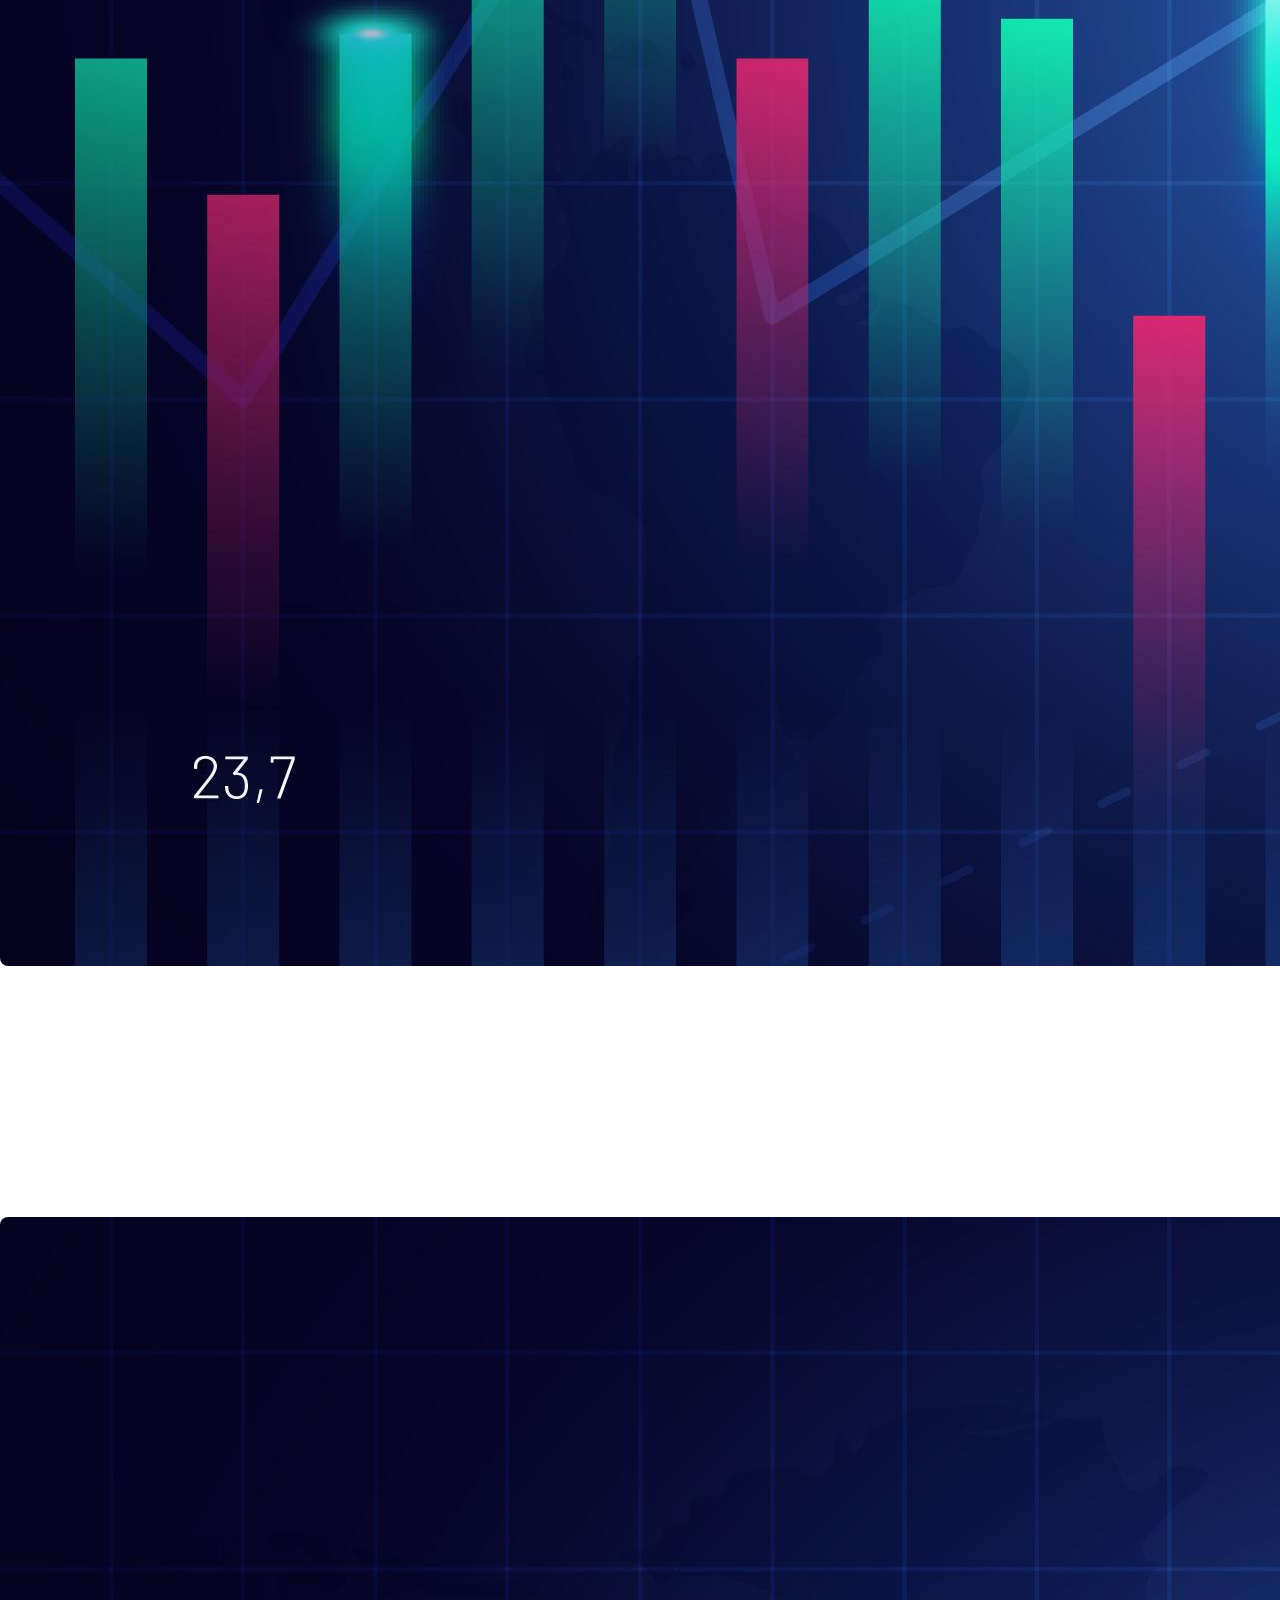
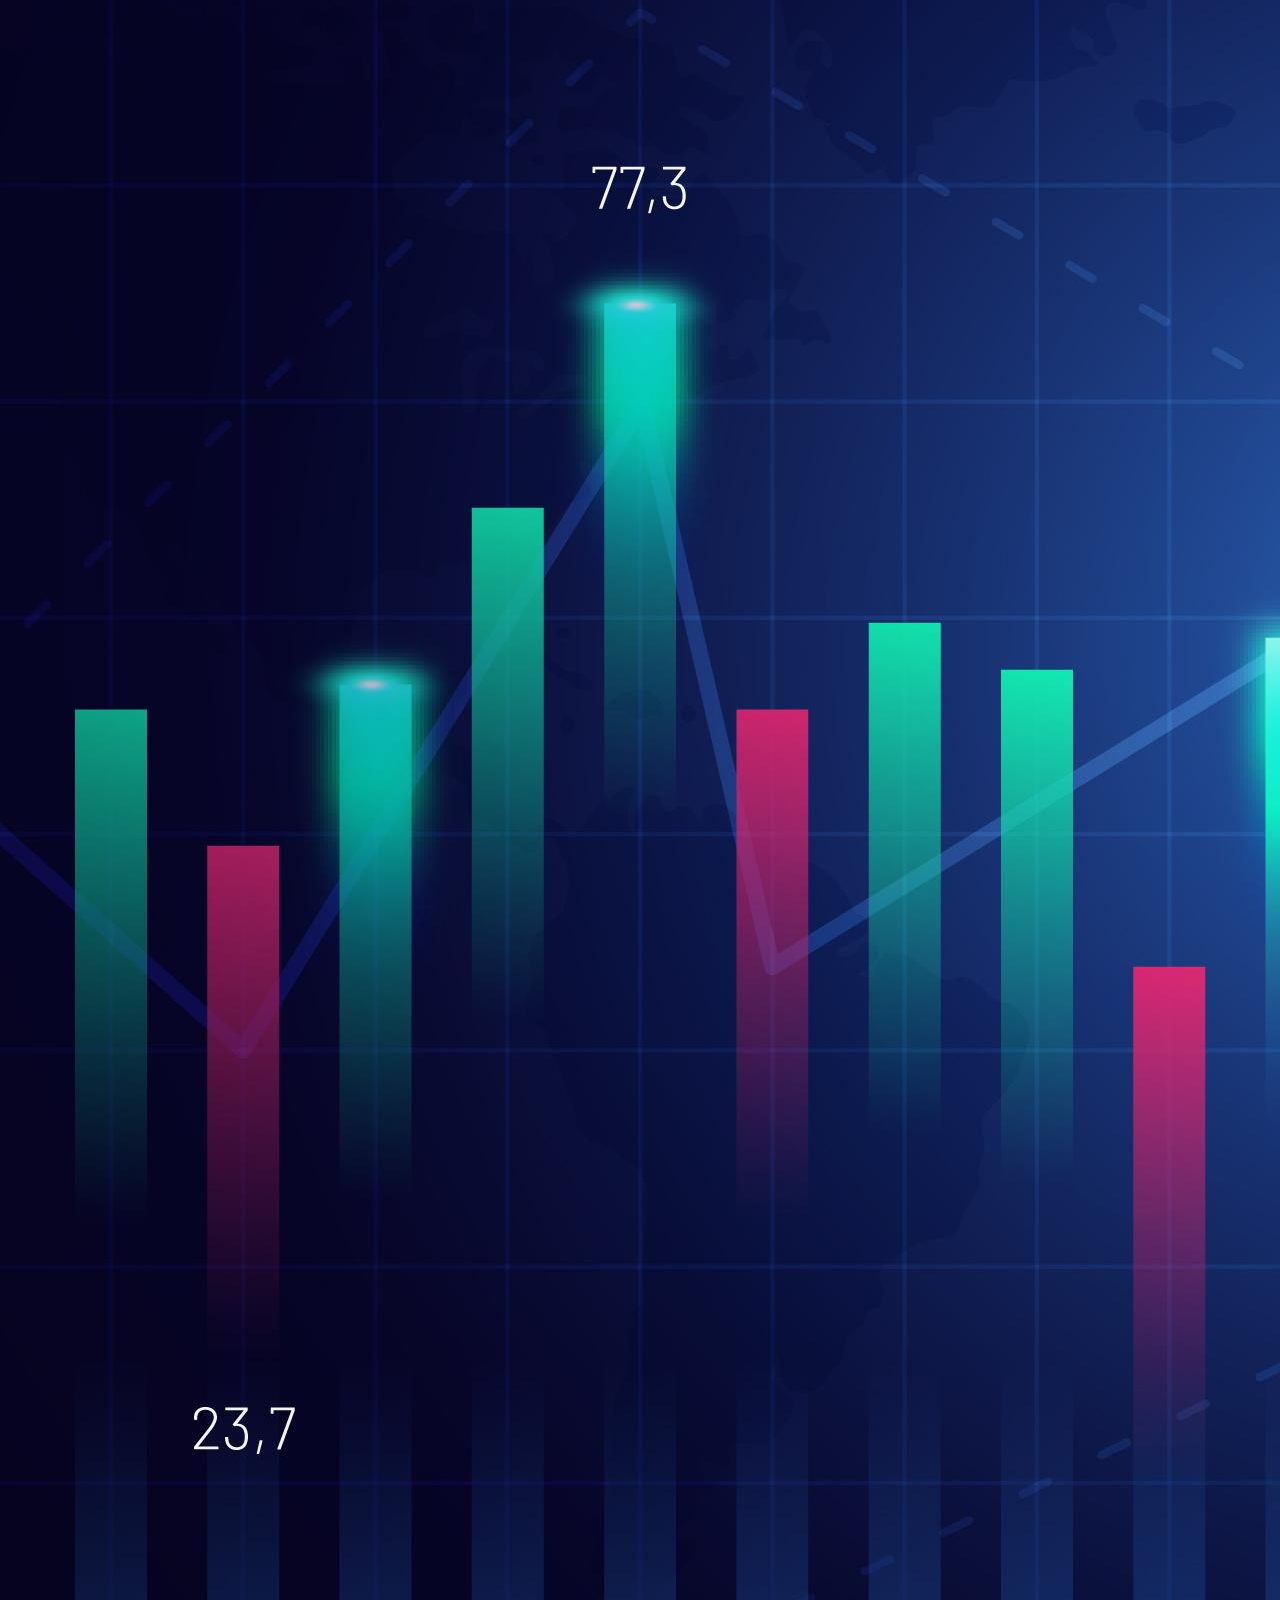
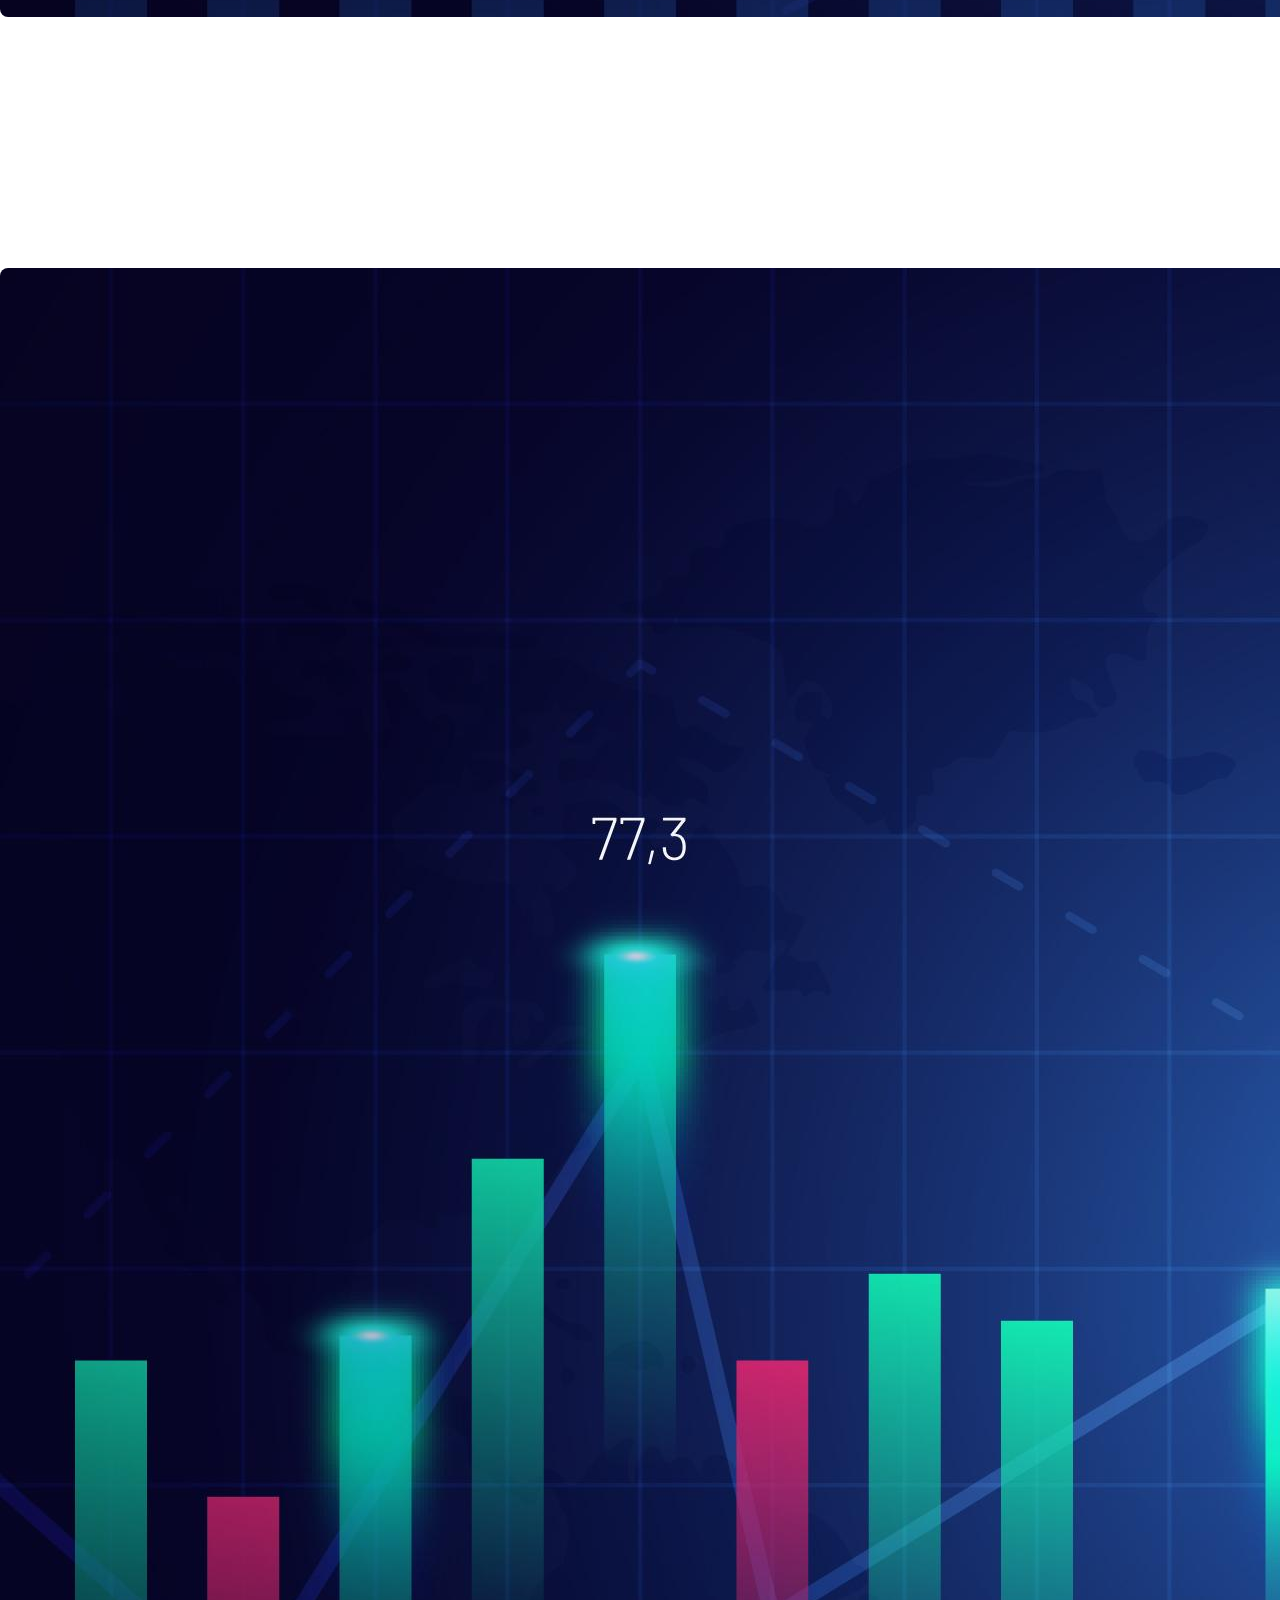
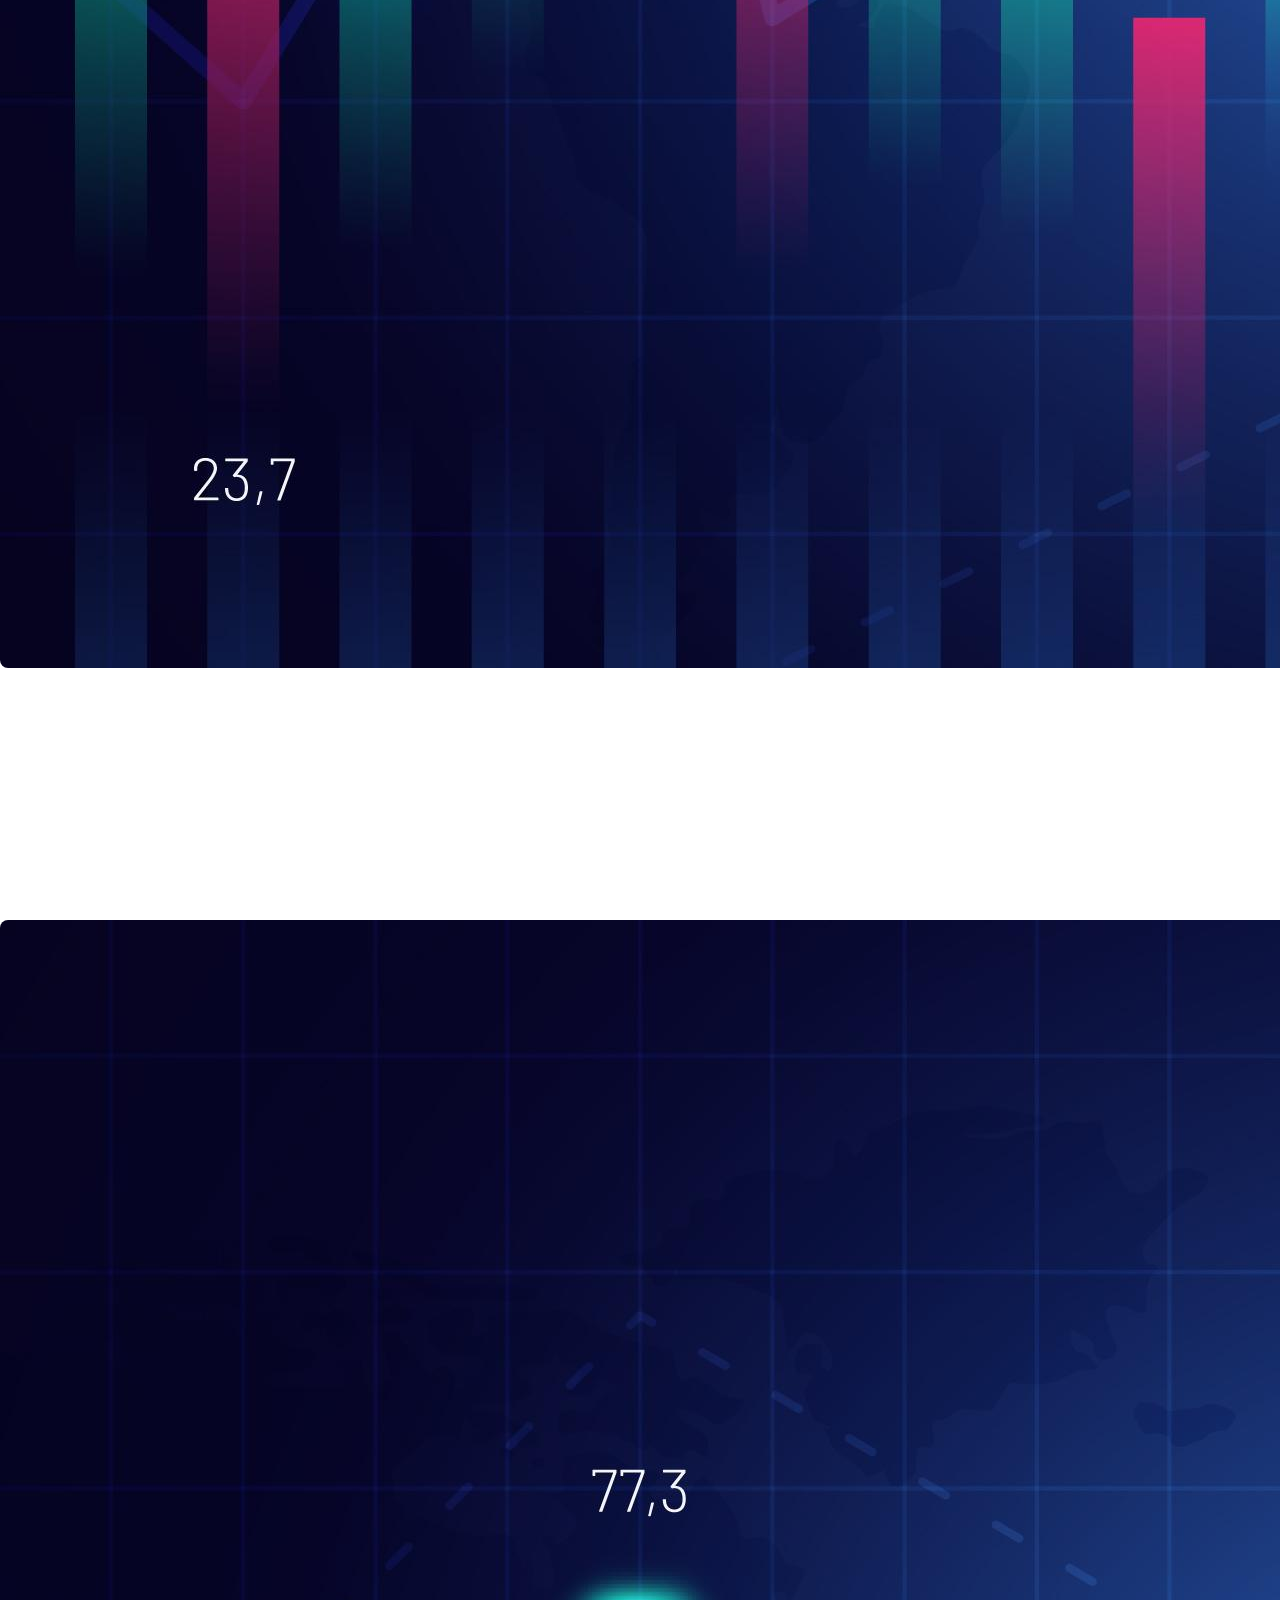
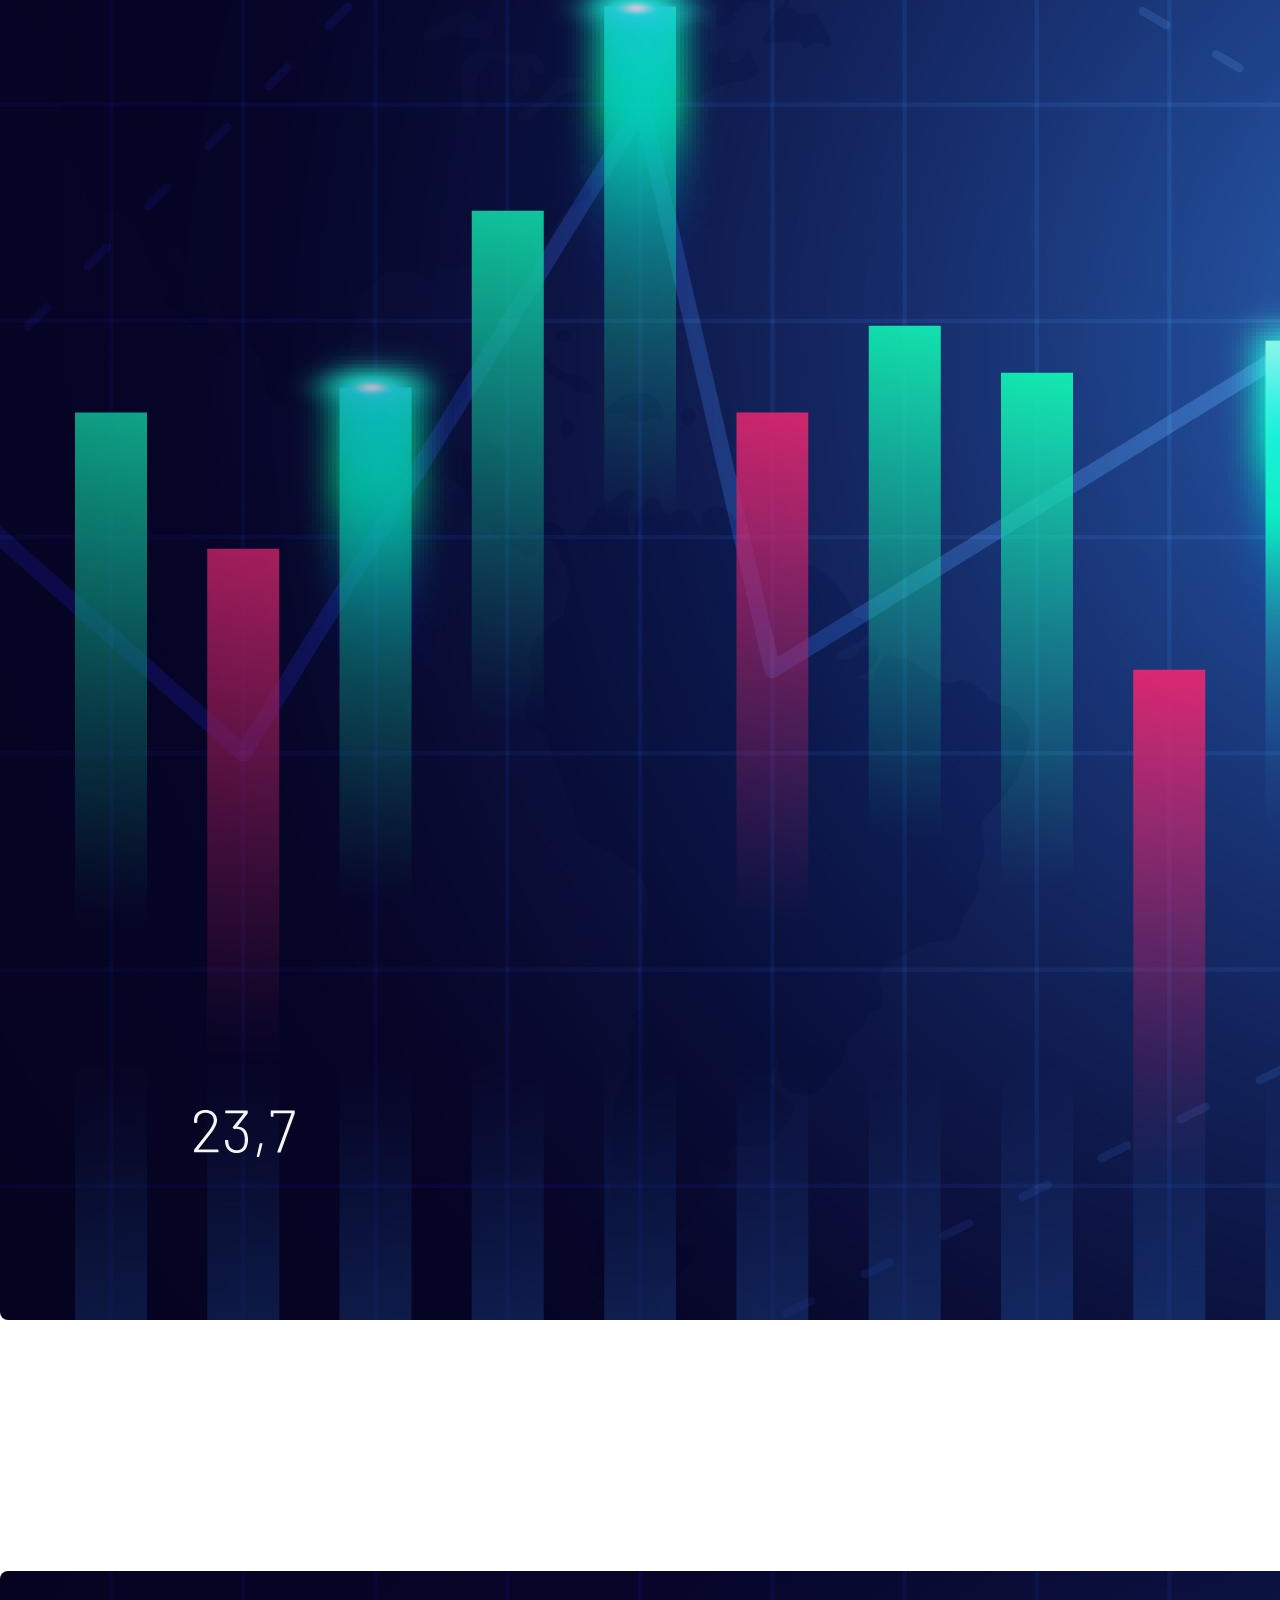
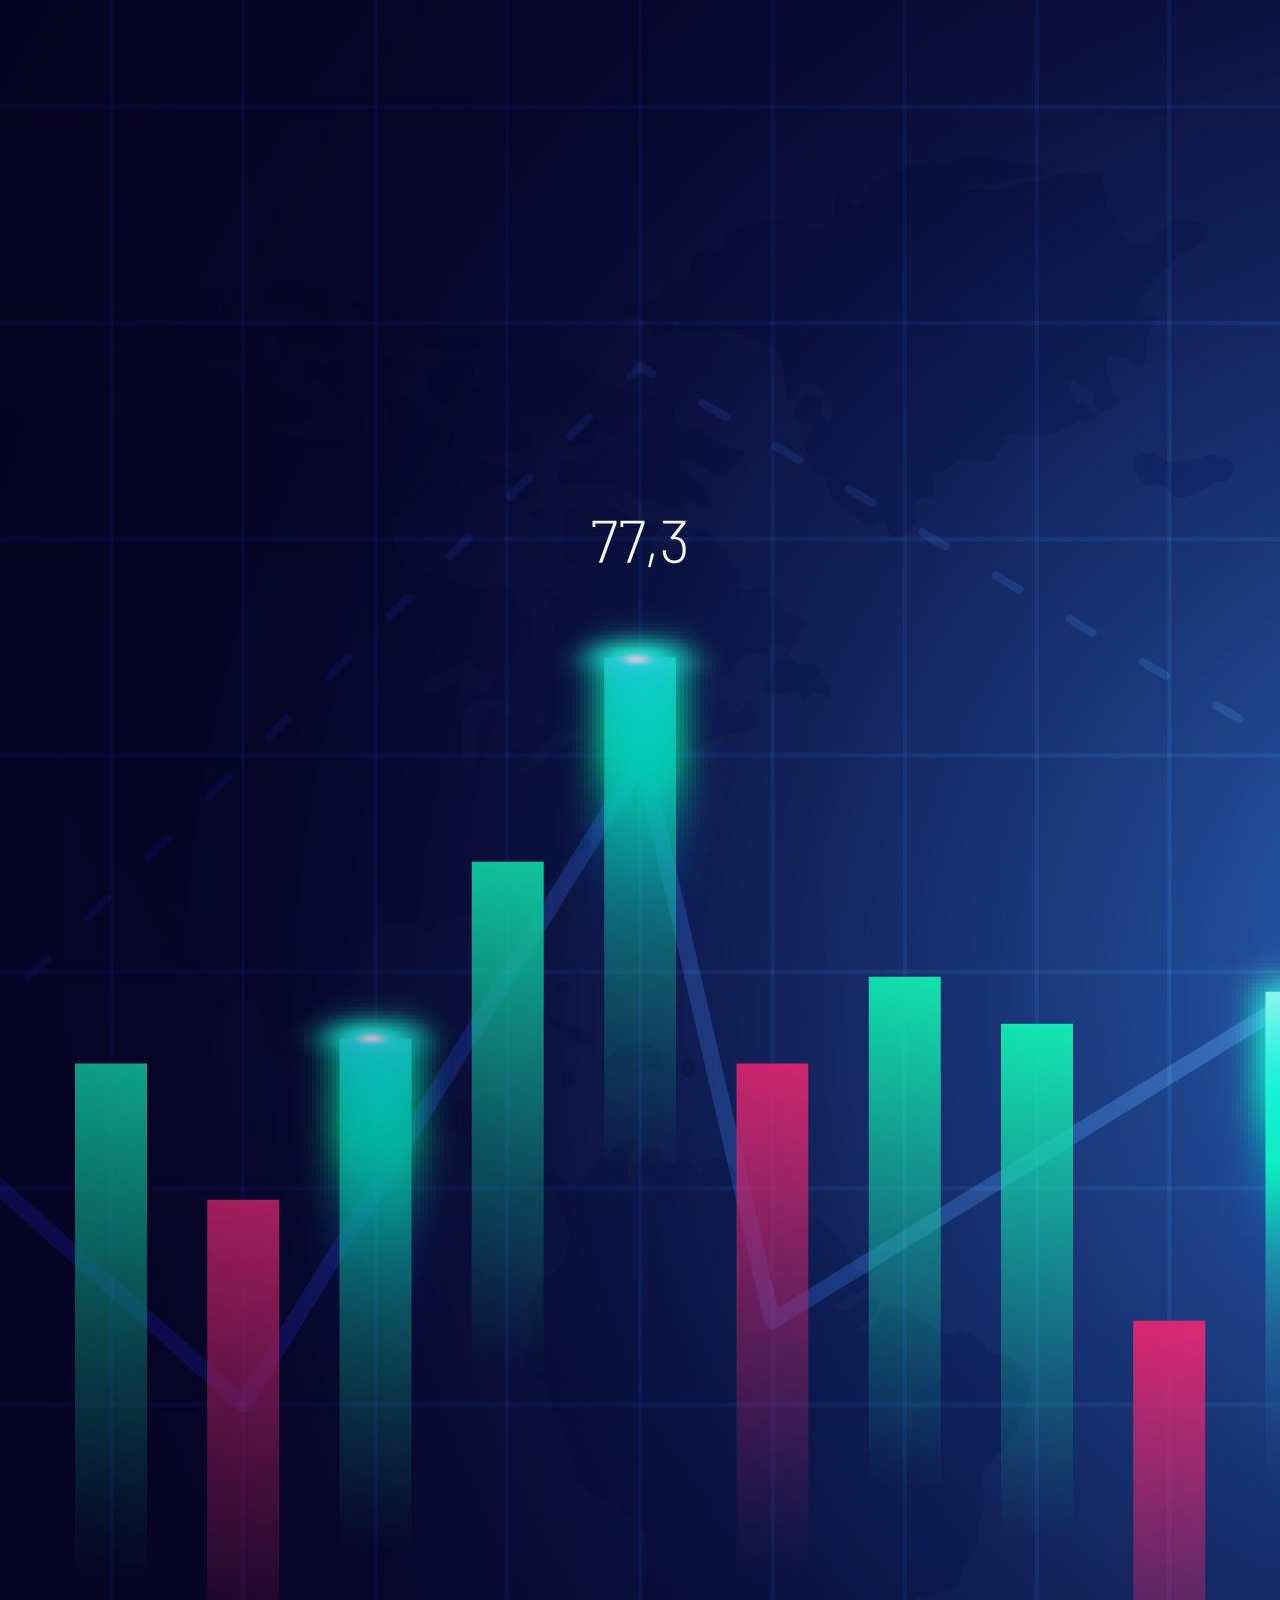
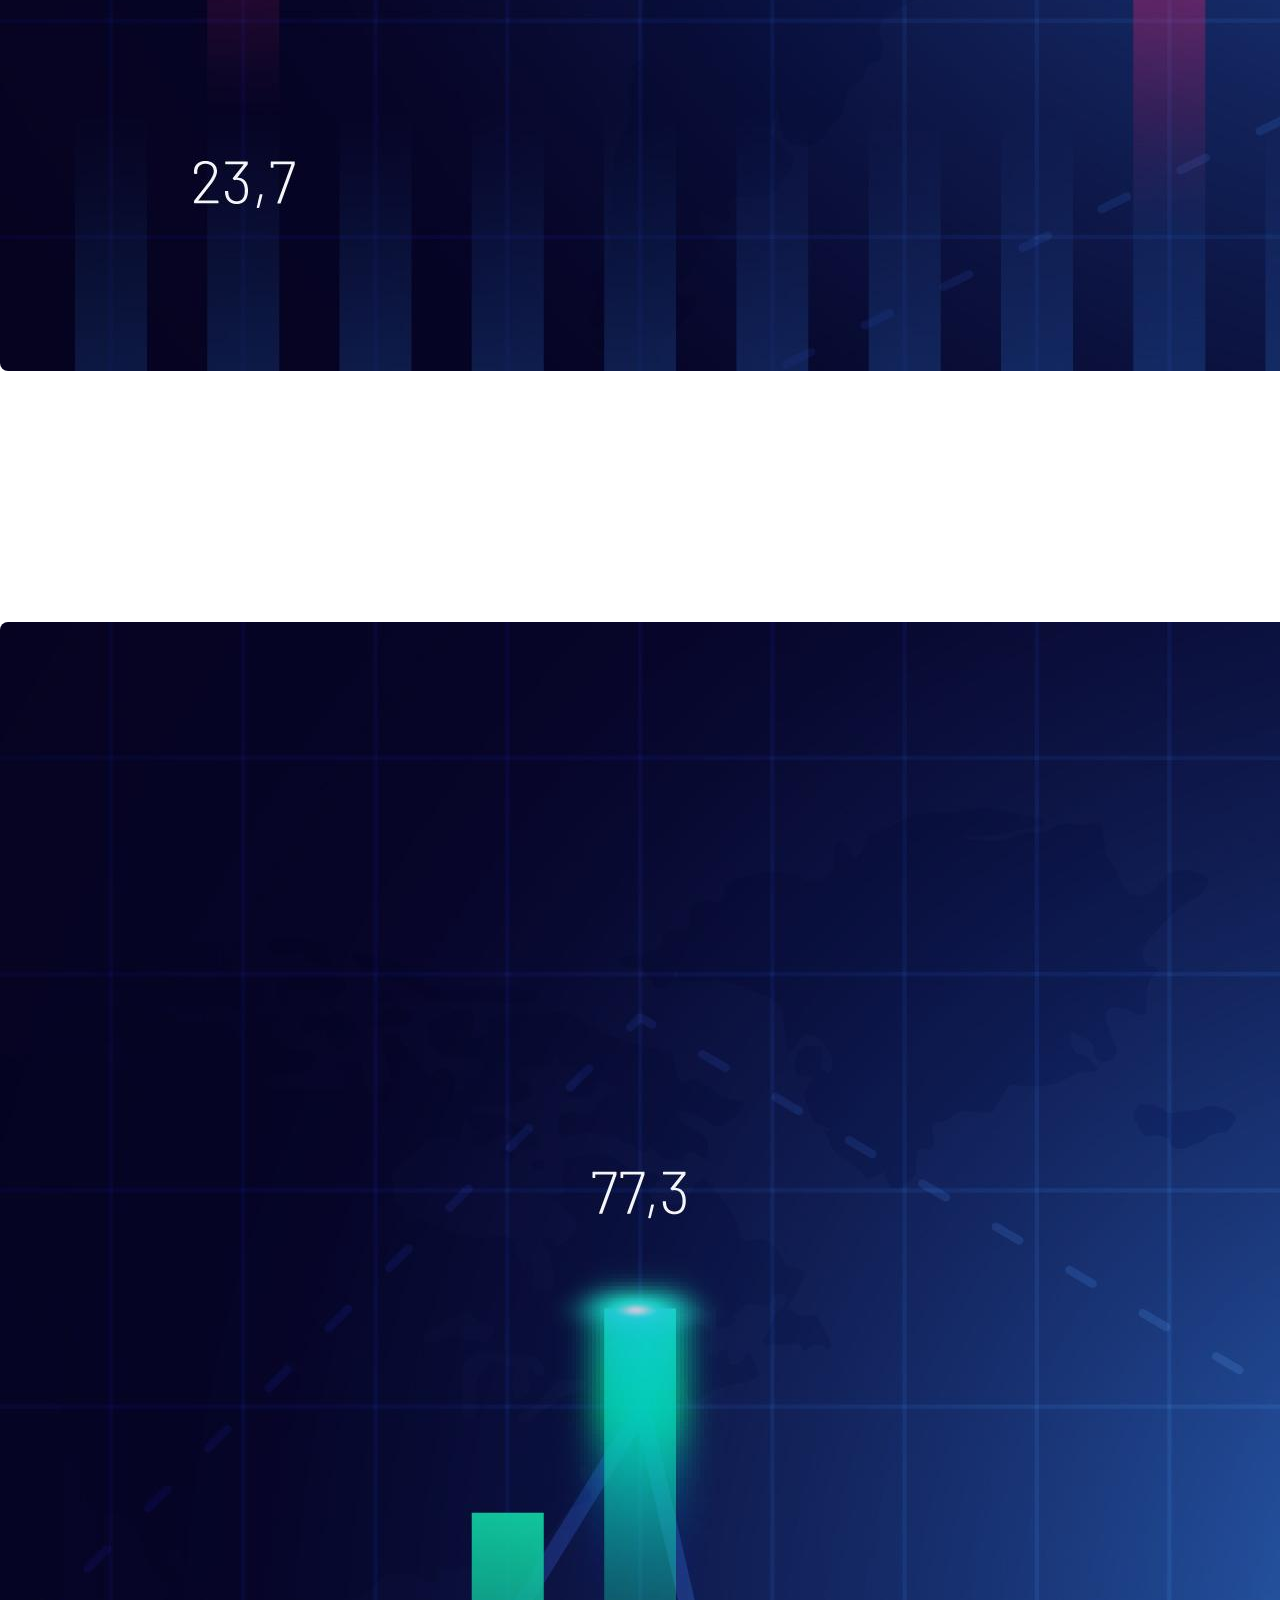
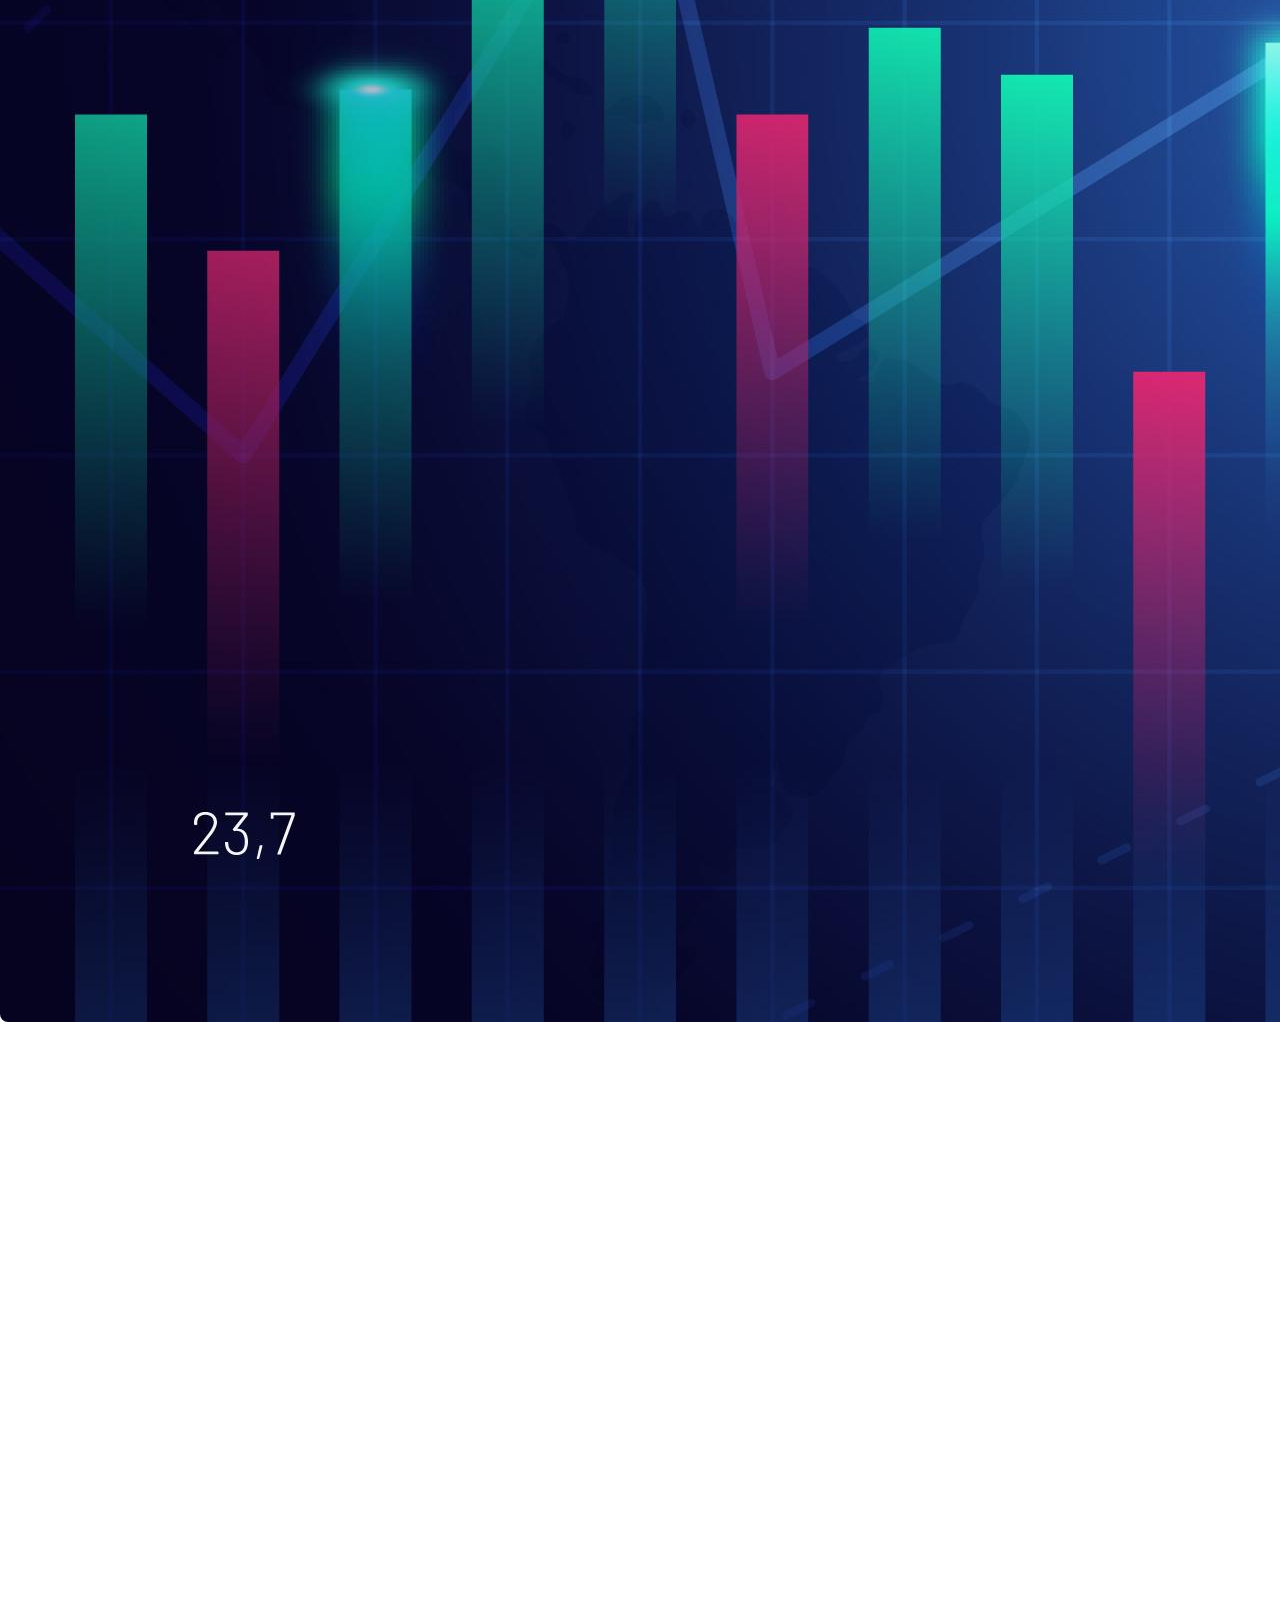
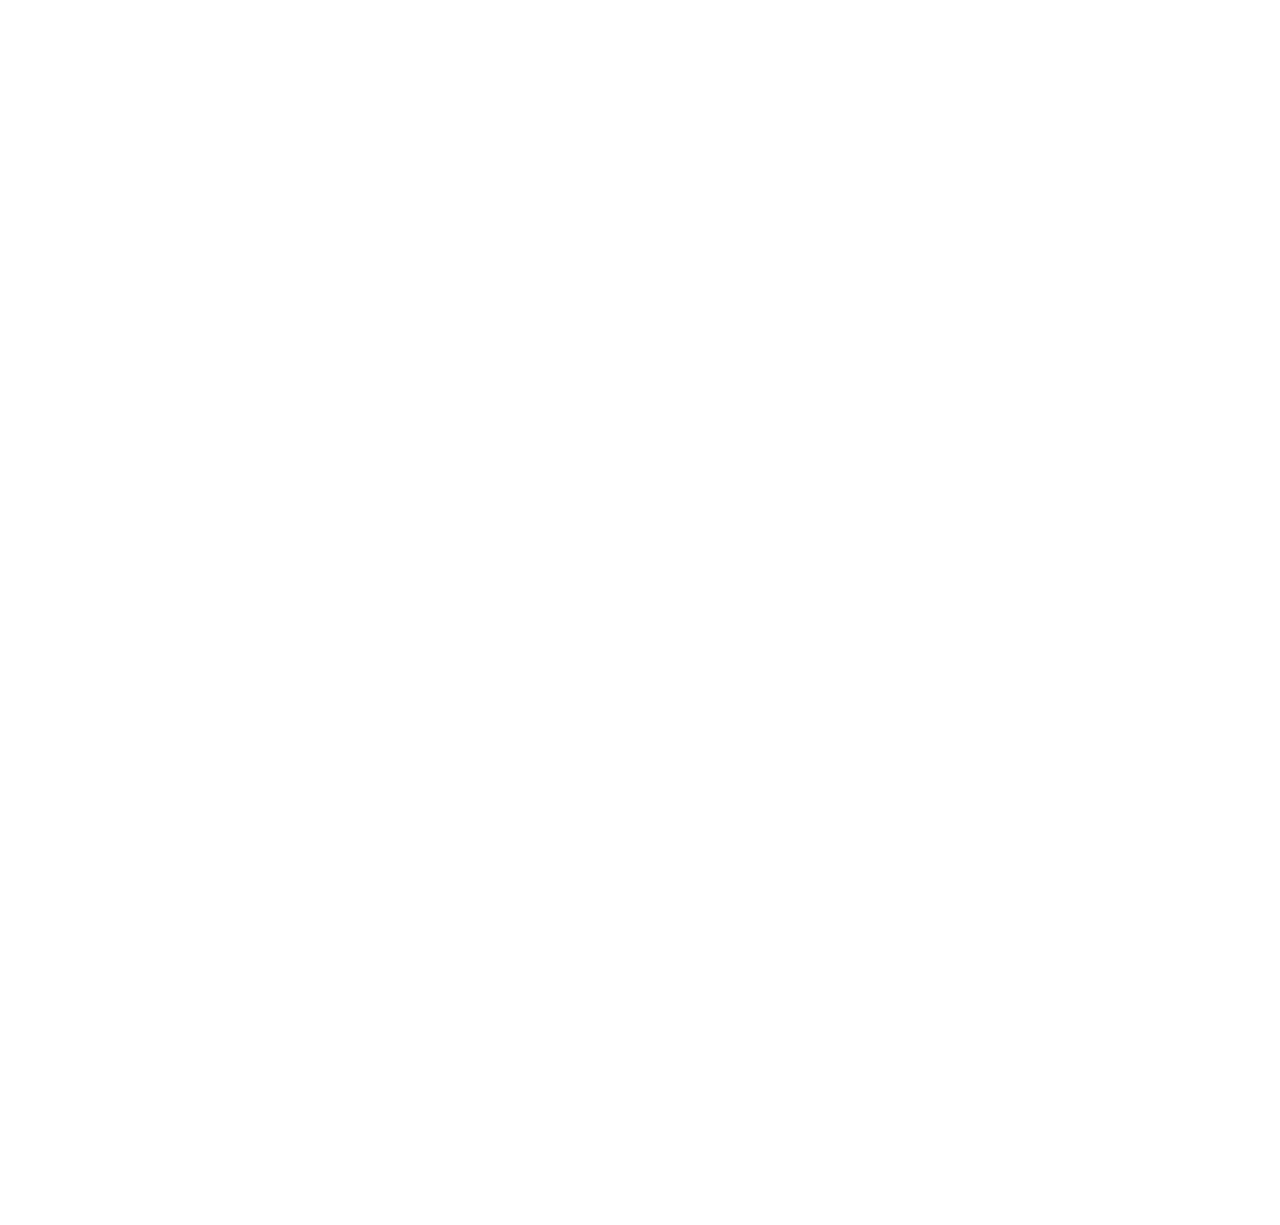
<file: blog.html>
<!DOCTYPE html>
<html lang="ar" dir="rtl">
  <head>
    <meta charset="UTF-8" />
    <meta name="viewport" content="width=device-width, initial-scale=1.0" />
    <meta name="description" content="">
  
    <title>المدونة</title>
   <!-- favicon --------------- -->
   <link rel="icon" href="/assets/images/favicon.png" type="image/png">
    <link
      href="https://cdn.jsdelivr.net/npm/bootstrap@5.0.2/dist/css/bootstrap.min.css"
      rel="stylesheet"
      integrity="sha384-EVSTQN3/azprG1Anm3QDgpJLIm9Nao0Yz1ztcQTwFspd3yD65VohhpuuCOmLASjC"
      crossorigin="anonymous"
    />
    <!-- fontawesome-link  -->
    <link
      rel="stylesheet"
      href="https://cdnjs.cloudflare.com/ajax/libs/font-awesome/6.6.0/css/all.min.css"
      integrity="sha512-Kc323vGBEqzTmouAECnVceyQqyqdsSiqLQISBL29aUW4U/M7pSPA/gEUZQqv1cwx4OnYxTxve5UMg5GT6L4JJg=="
      crossorigin="anonymous"
      referrerpolicy="no-referrer"
    />
        <!-- google font  -->
        <link rel="preconnect" href="https://fonts.googleapis.com">
        <link rel="preconnect" href="https://fonts.gstatic.com" crossorigin>
        <link href="https://fonts.googleapis.com/css2?family=Tajawal:wght@200;300;400;500;700;800;900&display=swap" rel="stylesheet">
    <!-- Link Swiper's CSS -->
    <link rel="stylesheet" href="https://cdn.jsdelivr.net/npm/swiper@11/swiper-bundle.min.css" />
  <!-- css file link  -->
    <link rel="stylesheet" href="/assets/css/style.css" />
   
  </head>
<body>
  <nav class="navbar navbar-expand-lg ">
    <div class="container d-flex justify-content-between align-items-center ">
      
      <!-- Search button -->
      <!-- <div class="search-btn">
        <button><i class="fa-solid fa-magnifying-glass"></i></button>
      </div> -->
  
      <!-- Logo -->
      <h1 class="logo menu-logo">
        <a class="navbar-brand mx-0" href="#"><img src="assets/images/logo.svg" alt=""></a>
      </h1>
  
      <!-- Toggler button to open the menu on small screens -->
      <button class="navbar-toggler " type="button">
        <i class="fa-solid fa-bars navbar-toggler-icon"></i>
      </button>
      <div class="collapse navbar-collapse justify-content-between " id="navbarSupportedContent">
        <ul class="navbar-nav m-auto ">
          <li class="nav-item">
            <a class="nav-link " aria-current="page" href="index.html">الرئيسية</a>
          </li>
          <li class="nav-item">
            <a class="nav-link" href="services.html">الخدمات</a>
          </li>
       
          <li class="nav-item">
            <a class="nav-link " href="#" tabindex="-1" aria-disabled="true">المدونة</a>
          </li>
          <li class="nav-item">
            <a class="nav-link " href="#footer" tabindex="-1" aria-disabled="true">اتصل بنا</a>
          </li>
          <li class="nav-item">
            <a class="nav-link " href="#" tabindex="-1" aria-disabled="true">  سياسة الخصوصية</a>
          </li>
          <li class="nav-item">
            <a class="nav-link " href="error404.html" tabindex="-1" aria-disabled="true">خطأ</a>
          </li>
        </ul>
        <form class="search-form d-flex align-items-center p-0">
          <input id="search-input" class="search-input" type="text" placeholder="حساب العمر، النسبة المئوية...." aria-label="Search">
          <i id="search-icon" class="fa-solid fa-magnifying-glass search-icon"></i>
          <button class="hover-with-opacity-btn" type="submit">بحث</button>
      </form>
      </div>
      <!-- Fullscreen menu (hidden by default) -->
      <div class="fullscreen-menu d-none ">
        <div class="menu-header d-flex justify-content-center align-items-center ">
          <!-- Close button on the left side -->
          <button class="close-menu"><i class="fa-solid fa-xmark"></i></button>
          <!-- Logo in the center -->
          <a href="#" class="logo"><img src="assets/images/logo.svg" alt=""></a>
      
        </div>
        <ul class="mobile-nav  d-flex flex-column   ">
          <div class="search">
            <form class="search-form d-flex align-items-center justify-content-center">
              <input id="search-input" class="search-input" type="text" placeholder="حساب العمر، النسبة المئوية...." aria-label="Search">
              <i id="search-icon" class="fa-solid fa-magnifying-glass search-icon"></i>
              <button class="search-btn" type="submit">بحث</button>
          </form>
          </div>
       
          <li class="nav-item">
            <a class="nav-link" href="index.html">الرئيسية</a>
          </li>
          <li class="nav-item">
            <a class="nav-link" href="services.html">الخدمات</a>
          </li>
          <li class="nav-item">
            <a class="nav-link " href="#">المدونة</a>
          </li>
          <li class="nav-item">
            <a class="nav-link" href="#footer">اتصل بنا</a>
          </li>
          <li class="nav-item">
            <a class="nav-link" href="#">سياسة الخصوصية</a>
          </li>
        </ul>
  
        
        <div class="social-media ">
        
  
          <div class="icons d-flex  justify-content-center">
            <div class="icon">
              <a href="#" class="">   <i class="fa-brands fa-linkedin-in"></i> </a>
            </div>
            <div class="icon sec-hovered-style">
              <a href="#">   <i class="fa-brands fa-x-twitter"></i> </a>
            </div>
            <div class="icon">
              <a href="#">   <i class="fa-brands fa-instagram"></i> </a>
            </div>
            <div class="icon">
              <a href="#">   <i class="fa-brands fa-facebook-f"></i> </a>
            </div>
        
          </div>
        </div>
      
      </div>
    </div>
  </nav>
      <!-- start filter-blog section  -->
   <section class="filter-blog">
    <div class="container">
      <div class="heading ">
        <h2>المدونة</h2>
     
      </div>
 
      <div class="slider-container">
        <div class="swiper mySwiper   nav nav-tabs mob-tabs  ">
          <div class="swiper-wrapper ">
              <div class="swiper-slide">
                  <button data-bs-target="#tab-for-all" type="button" class="nav-link active" data-bs-toggle="tab">الكل</button>
              </div>
              <div class="swiper-slide">
                
                  <button data-bs-target="#tab-for-dates" type="button" class="nav-link" data-bs-toggle="tab">التواريخ</button>
              
                
              </div>
              <div class="swiper-slide">
                  <button data-bs-target="#tab-for-ages" type="button" class="nav-link" data-bs-toggle="tab">الأعمار</button>
              </div>
              <div class="swiper-slide">
                  <button data-bs-target="#tab-for-percentage" type="button" class="nav-link" data-bs-toggle="tab">النسبة المئوية</button>
              </div>
              <div class="swiper-slide">
                  <button data-bs-target="#tab-for-balance" type="button" class="nav-link" data-bs-toggle="tab">الرصيد</button>
              </div>
              <div class="swiper-slide">
                  <button data-bs-target="#tab-for-units-of-measurments" type="button" class="nav-link" data-bs-toggle="tab">وحدات القياس</button>
              </div>
              <div class="swiper-slide">
                  <button data-bs-target="#tab-for-numbers" type="button" class="nav-link" data-bs-toggle="tab">الأرقام</button>
              </div>
  
              
          
          </div>
       
      </div>
      </div>
   


      <div class="tab-content  ">
        <div class="tab-pane active show fade  " id="tab-for-all">
          <div class="our-blogs ">
            <div class="  ">

              <div class="row justify-content-between">
                <!-- card1  -->
                <div class="col-md-6  col-lg-4">
                  <a href="blog-details.html">
                    <div class="blog-card ">
                      <div class="img">
                        <img src="assets/images/blog-img.jfif" alt="" class="img-fluid">
                      </div>
                      <div class="blog-name">
                        <h4>
                          البورصة والأموال
                        </h4>
                      </div>
                      <div class="blog-date">
                          <h5> 16 ابريل 2024  <span><img src="assets/images/bollet.svg" alt=""></span> 15:30 ص</h5>
                      </div>
                      
                      <div class="blog-content">
                          <h3>  ما هو مفهوم البورصة؟</h3>
                          <p> البورصة هي إحدى أهم المؤسسات المالية في العالم، حيث تُعتبر ساحة لتبادل الأوراق ... </p>
                      </div>
            
                      <div class="action d-flex justify-content-end">
                        <a href="" class="hover-with-opacity-btn">     اقرأ المزيد <img src="assets/images/arrow-icon.svg" alt="">  </a>
                      </div>
                    </div>
                  </a>
              
                </div>
                <!-- card2  -->
                <div class="col-md-6  col-lg-4">
                  <a href="blog-details.html">
                    <div class="blog-card ">
                      <div class="img">
                        <img src="assets/images/blog-img.jfif" alt="" class="img-fluid">
                      </div>
                      <div class="blog-name">
                        <h4>
                          البورصة والأموال
                        </h4>
                      </div>
                      <div class="blog-date">
                          <h5> 16 ابريل 2024  <span><img src="assets/images/bollet.svg" alt=""></span> 15:30 ص</h5>
                      </div>
                      
                      <div class="blog-content">
                          <h3>  ما هو مفهوم البورصة؟</h3>
                          <p> البورصة هي إحدى أهم المؤسسات المالية في العالم، حيث تُعتبر ساحة لتبادل الأوراق ... </p>
                      </div>
            
                      <div class="action d-flex justify-content-end">
                        <a href="" class="hover-with-opacity-btn">     اقرأ المزيد <img src="assets/images/arrow-icon.svg" alt="">  </a>
                      </div>
                    </div>
                  </a>
              
                </div>
                      <!-- card3  -->
                      <div class="col-md-6  col-lg-4">
                        <a href="blog-details.html">
                          <div class="blog-card ">
                            <div class="img">
                              <img src="assets/images/blog-img.jfif" alt="" class="img-fluid">
                            </div>
                            <div class="blog-name">
                              <h4>
                                البورصة والأموال
                              </h4>
                            </div>
                            <div class="blog-date">
                                <h5> 16 ابريل 2024  <span><img src="assets/images/bollet.svg" alt=""></span> 15:30 ص</h5>
                            </div>
                            
                            <div class="blog-content">
                                <h3>  ما هو مفهوم البورصة؟</h3>
                                <p> البورصة هي إحدى أهم المؤسسات المالية في العالم، حيث تُعتبر ساحة لتبادل الأوراق ... </p>
                            </div>
                  
                            <div class="action d-flex justify-content-end">
                              <a href="" class="hover-with-opacity-btn">     اقرأ المزيد <img src="assets/images/arrow-icon.svg" alt=""> </a>
                            </div>
                          </div>
                        </a>
                    
                      </div>

                                      <!-- card1  -->
                                      <div class="col-md-6  col-lg-4">
                                        <a href="blog-details.html">
                                          <div class="blog-card ">
                                            <div class="img">
                                              <img src="assets/images/blog-img.jfif" alt="" class="img-fluid">
                                            </div>
                                            <div class="blog-name">
                                              <h4>
                                                البورصة والأموال
                                              </h4>
                                            </div>
                                            <div class="blog-date">
                                                <h5> 16 ابريل 2024  <span><img src="assets/images/bollet.svg" alt=""></span> 15:30 ص</h5>
                                            </div>
                                            
                                            <div class="blog-content">
                                                <h3>  ما هو مفهوم البورصة؟</h3>
                                                <p> البورصة هي إحدى أهم المؤسسات المالية في العالم، حيث تُعتبر ساحة لتبادل الأوراق ... </p>
                                            </div>
                                  
                                            <div class="action d-flex justify-content-end">
                                              <a href="" class="hover-with-opacity-btn">     اقرأ المزيد <img src="assets/images/arrow-icon.svg" alt=""> </a>
                                            </div>
                                          </div>
                                        </a>
                                    
                                      </div>
                  <!-- card2  -->
                  <div class="col-md-6  col-lg-4">
                    <a href="blog-details.html">
                      <div class="blog-card ">
                        <div class="img">
                          <img src="assets/images/blog-img.jfif" alt="" class="img-fluid">
                        </div>
                        <div class="blog-name">
                          <h4>
                            البورصة والأموال
                          </h4>
                        </div>
                        <div class="blog-date">
                            <h5> 16 ابريل 2024  <span><img src="assets/images/bollet.svg" alt=""></span> 15:30 ص</h5>
                        </div>
                        
                        <div class="blog-content">
                            <h3>  ما هو مفهوم البورصة؟</h3>
                            <p> البورصة هي إحدى أهم المؤسسات المالية في العالم، حيث تُعتبر ساحة لتبادل الأوراق ... </p>
                        </div>
              
                        <div class="action d-flex justify-content-end">
                          <a href="" class="hover-with-opacity-btn">     اقرأ المزيد <img src="assets/images/arrow-icon.svg" alt="">  </a>
                        </div>
                      </div>
                    </a>
                
                  </div>
                        <!-- card3  -->
                        <div class="col-md-6  col-lg-4">
                          <a href="blog-details.html">
                            <div class="blog-card ">
                              <div class="img">
                                <img src="assets/images/blog-img.jfif" alt="" class="img-fluid">
                              </div>
                              <div class="blog-name">
                                <h4>
                                  البورصة والأموال
                                </h4>
                              </div>
                              <div class="blog-date">
                                  <h5> 16 ابريل 2024  <span><img src="assets/images/bollet.svg" alt=""></span> 15:30 ص</h5>
                              </div>
                              
                              <div class="blog-content">
                                  <h3>  ما هو مفهوم البورصة؟</h3>
                                  <p> البورصة هي إحدى أهم المؤسسات المالية في العالم، حيث تُعتبر ساحة لتبادل الأوراق ... </p>
                              </div>
                    
                              <div class="action d-flex justify-content-end">
                                <a href="" class="hover-with-opacity-btn">     اقرأ المزيد <img src="assets/images/arrow-icon.svg" alt="">  </a>
                              </div>
                            </div>
                          </a>
                      
                        </div>

          
      </div>
      <div class="pagination-container d-flex justify-content-center">
        <nav aria-label="...">
          <ul class="pagination">
            <li class="page-item prev-btn">
              <span class="page-link"><i class="fa-solid fa-angle-right "></i></span>
            </li>
            <li class="page-item "><a class="page-link active" href="#">1</a></li>
            <li class="page-item "><a class="page-link" href="#">2</a></li>
            <li class="page-item"><a class="page-link" href="#">..</a></li>
            <li class="page-item"><a class="page-link" href="#">9</a></li>
            <li class="page-item "><a class="page-link" href="#">10</a></li>
            <li class="page-item  next-btn">
              <a class="page-link disabled" href="#"><i class="fa-solid fa-angle-left "></i></a>
            </li>
          </ul>
        </nav>
      </div>
 
    </div>
   </section>

   <footer id="footer">
    <div class="container">
      <div class="footer-content d-flex justify-content-between ">
        <div class="links">
          <ul>
            <li>
              <i class="fa-solid fa-caret-left"></i>
              <a href="">  الرئيسية   </a>
            </li>
            <li>
              <i class="fa-solid fa-caret-left"></i>
              <a href="services.html">  الخدمات   </a>
            </li>
            <li>
              <i class="fa-solid fa-caret-left"></i>
              <a href="">  المدونة   </a>
            </li>
            <li>
              <i class="fa-solid fa-caret-left"></i>
              <a href="">  سياسة الخصوصية   </a>
            </li>
          </ul>
        </div>
  
        <div class="logo ">
          <img src="assets/images/logo.svg" alt="احسبلي">
          
        </div>
  
        <div class="social-media">
          <h3>
            <i class="fa-solid fa-paper-plane"></i>  اتصل بنا
          </h3>
  
          <div class="icons d-flex">
            <div class="icon">
              <a href="">   <i class="fa-brands fa-linkedin-in"></i> </a>
            </div>
            <div class="icon">
              <a href="">   <i class="fa-brands fa-x-twitter"></i> </a>
            </div>
            <div class="icon">
              <a href="">   <i class="fa-brands fa-instagram"></i> </a>
            </div>
            <div class="icon">
              <a href="">   <i class="fa-brands fa-facebook-f"></i> </a>
            </div>
        
          </div>
        </div>
      </div>
  
      <div class="footer-bottom">
        <p>جميع الحقوق محفوظة © أحسبلي 2024</p>
      </div>
      
    </div>
   </footer>
      <!-- Swiper JS -->
      <script src="https://cdn.jsdelivr.net/npm/swiper@11/swiper-bundle.min.js"></script>
    
<!-- script-file  -->
 <script src="/assets/js/script.js"></script>
   <!-- bootstrap link  -->
     <script
     src="https://cdn.jsdelivr.net/npm/bootstrap@5.0.2/dist/js/bootstrap.bundle.min.js"
     integrity="sha384-MrcW6ZMFYlzcLA8Nl+NtUVF0sA7MsXsP1UyJoMp4YLEuNSfAP+JcXn/tWtIaxVXM"
     crossorigin="anonymous"
   ></script>



       </body>
       </html>
</file>
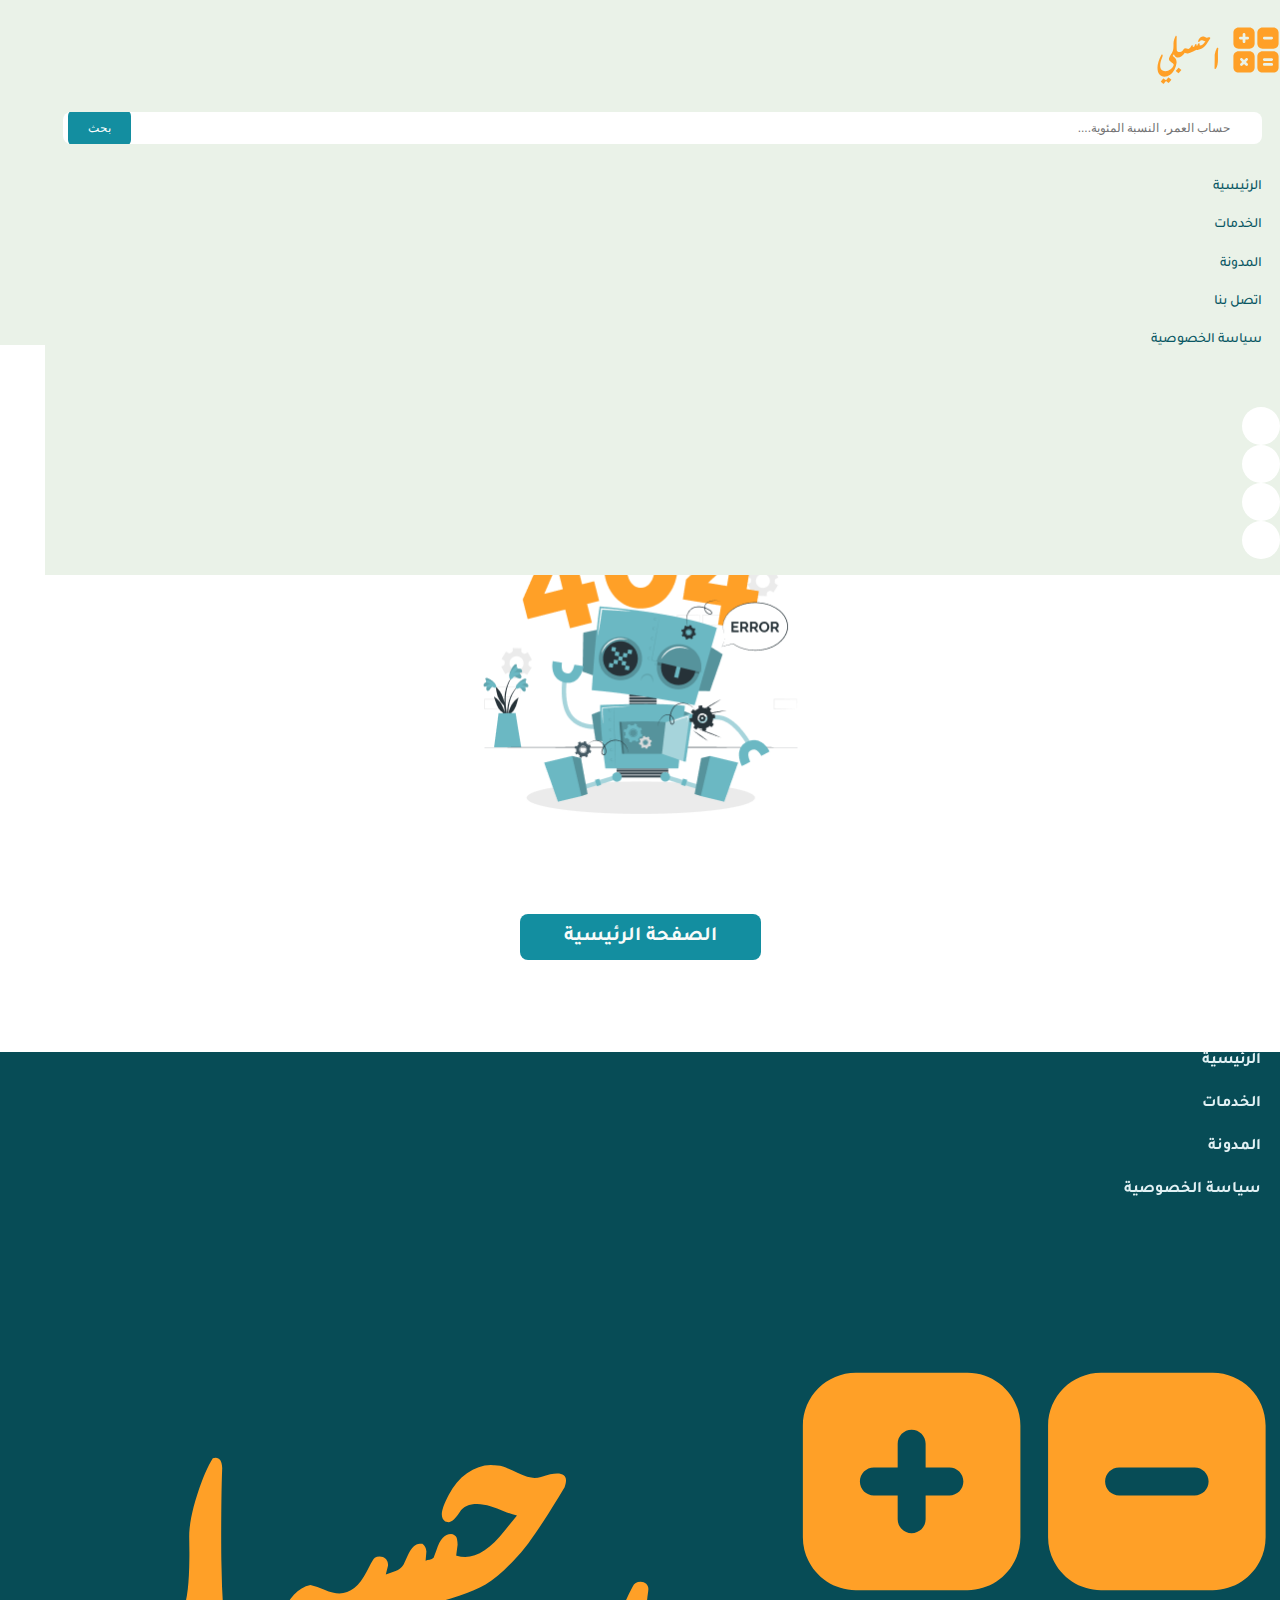
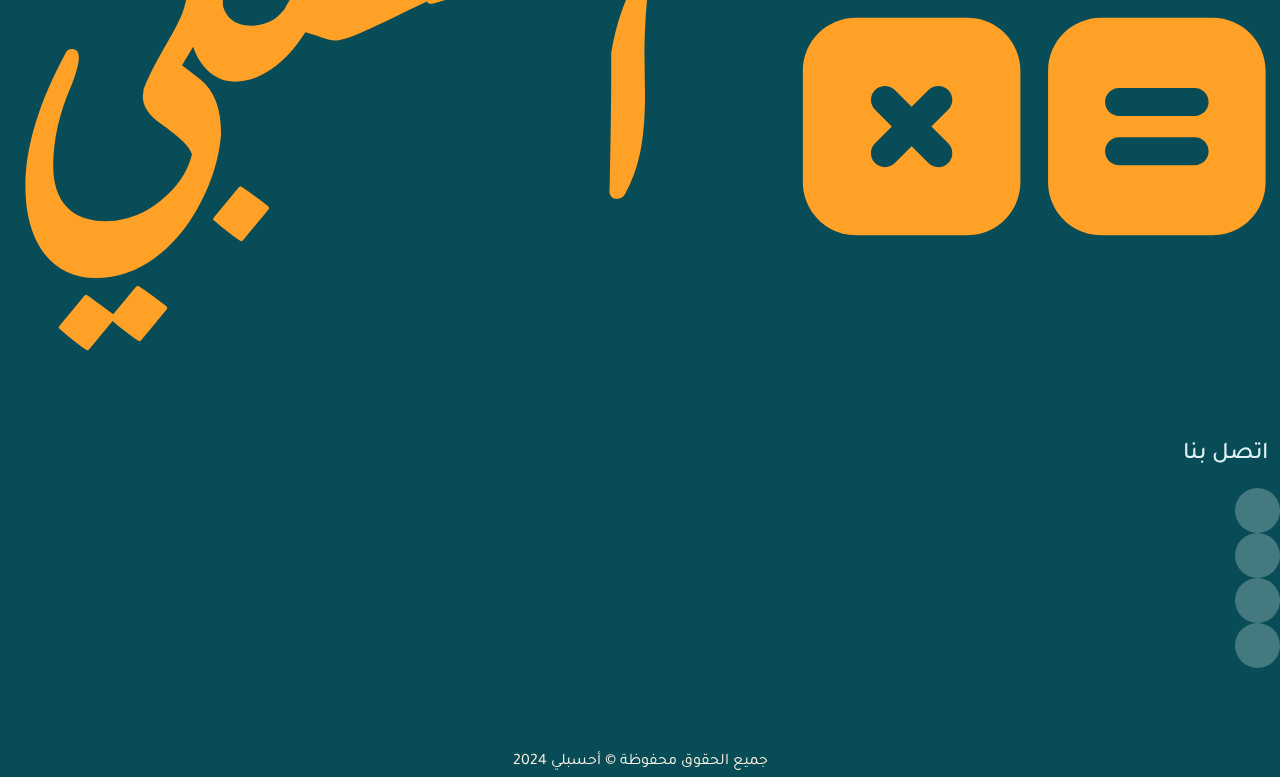
<file: error404.html>
<!DOCTYPE html>
<html lang="ar" dir="rtl">
  <head>
    <meta charset="UTF-8" />
    <meta name="viewport" content="width=device-width, initial-scale=1.0" />
    <meta name="description" content="">
  
    <title>الرئيسية</title>
   <!-- favicon --------------- -->
   <link rel="icon" href="/assets/images/favicon.png" type="image/png">
    <link
      href="https://cdn.jsdelivr.net/npm/bootstrap@5.0.2/dist/css/bootstrap.min.css"
      rel="stylesheet"
      integrity="sha384-EVSTQN3/azprG1Anm3QDgpJLIm9Nao0Yz1ztcQTwFspd3yD65VohhpuuCOmLASjC"
      crossorigin="anonymous"
    />

    <!-- fontawesome-link  -->
    <link
      rel="stylesheet"
      href="https://cdnjs.cloudflare.com/ajax/libs/font-awesome/6.6.0/css/all.min.css"
      integrity="sha512-Kc323vGBEqzTmouAECnVceyQqyqdsSiqLQISBL29aUW4U/M7pSPA/gEUZQqv1cwx4OnYxTxve5UMg5GT6L4JJg=="
      crossorigin="anonymous"
      referrerpolicy="no-referrer"
    />

        <!-- google font  -->
        <link rel="preconnect" href="https://fonts.googleapis.com">
        <link rel="preconnect" href="https://fonts.gstatic.com" crossorigin>
        <link href="https://fonts.googleapis.com/css2?family=Tajawal:wght@200;300;400;500;700;800;900&display=swap" rel="stylesheet">
    <!-- css file  -->
    <link rel="stylesheet" href="/assets/css/style.css" />
  </head>
<body>
  <!-- start navbar ------------------------------ -->
  <nav class="navbar navbar-expand-lg ">
    <div class="container d-flex justify-content-between align-items-center ">
      
      <!-- Search button -->
      <!-- <div class="search-btn">
        <button><i class="fa-solid fa-magnifying-glass"></i></button>
      </div> -->
  
      <!-- Logo -->
      <h1 class="logo menu-logo">
        <a class="navbar-brand mx-0" href="#"><img src="assets/images/logo.svg" alt=""></a>
      </h1>
  
      <!-- Toggler button to open the menu on small screens -->
      <button class="navbar-toggler " type="button">
        <i class="fa-solid fa-bars navbar-toggler-icon"></i>
      </button>
      <div class="collapse navbar-collapse justify-content-between " id="navbarSupportedContent">
        <ul class="navbar-nav m-auto ">
          <li class="nav-item">
            <a class="nav-link " aria-current="page" href="index.html">الرئيسية</a>
          </li>
          <li class="nav-item">
            <a class="nav-link" href="services.html">الخدمات</a>
          </li>
       
          <li class="nav-item">
            <a class="nav-link " href="blog.html" tabindex="-1" aria-disabled="true">المدونة</a>
          </li>
          <li class="nav-item">
            <a class="nav-link " href="#footer" tabindex="-1" aria-disabled="true">اتصل بنا</a>
          </li>
          <li class="nav-item">
            <a class="nav-link " href="#" tabindex="-1" aria-disabled="true">  سياسة الخصوصية</a>
          </li>
          <li class="nav-item">
            <a class="nav-link " href="#" tabindex="-1" aria-disabled="true">خطأ</a>
          </li>
        </ul>
        <form class="search-form d-flex align-items-center p-0">
          <input id="search-input" class="search-input" type="text" placeholder="حساب العمر، النسبة المئوية...." aria-label="Search">
          <i id="search-icon" class="fa-solid fa-magnifying-glass search-icon"></i>
          <button class="hover-with-opacity-btn" type="submit">بحث</button>
      </form>
      </div>
      <!-- Fullscreen menu (hidden by default) -->
      <div class="fullscreen-menu d-none ">
        <div class="menu-header d-flex justify-content-center align-items-center ">
          <!-- Close button on the left side -->
          <button class="close-menu"><i class="fa-solid fa-xmark"></i></button>
          <!-- Logo in the center -->
          <a href="#" class="logo"><img src="assets/images/logo.svg" alt=""></a>
      
        </div>
        <ul class="mobile-nav  d-flex flex-column   ">
          <div class="search">
            <form class="search-form d-flex align-items-center justify-content-center">
              <input id="search-input" class="search-input" type="text" placeholder="حساب العمر، النسبة المئوية...." aria-label="Search">
              <i id="search-icon" class="fa-solid fa-magnifying-glass search-icon"></i>
              <button class="search-btn" type="submit">بحث</button>
          </form>
          </div>
       
          <li class="nav-item">
            <a class="nav-link" href="index.html">الرئيسية</a>
          </li>
          <li class="nav-item">
            <a class="nav-link" href="services.html">الخدمات</a>
          </li>
          <li class="nav-item">
            <a class="nav-link" href="blog.html">المدونة</a>
          </li>
          <li class="nav-item">
            <a class="nav-link" href="#footer">اتصل بنا</a>
          </li>
          <li class="nav-item">
            <a class="nav-link" href="#">سياسة الخصوصية</a>
          </li>
        </ul>
  
        
        <div class="social-media ">
        
  
          <div class="icons d-flex  justify-content-center">
            <div class="icon">
              <a href="#" class="">   <i class="fa-brands fa-linkedin-in"></i> </a>
            </div>
            <div class="icon sec-hovered-style">
              <a href="#">   <i class="fa-brands fa-x-twitter"></i> </a>
            </div>
            <div class="icon">
              <a href="#">   <i class="fa-brands fa-instagram"></i> </a>
            </div>
            <div class="icon">
              <a href="#">   <i class="fa-brands fa-facebook-f"></i> </a>
            </div>
        
          </div>
        </div>
      
      </div>
    </div>
  </nav>

    <section class="error">
        <div class="container">
            <div class="error-content">
                <h2> الصفحة غير موجودة</h2>

                <div class="img">
                    <img src="assets/images/error.png" alt="">
                </div>
    
                <div class="action">
                    <a href="">  الصفحة الرئيسية</a>
                </div>
            </div>
        
        </div>
    </section>
    <footer id="footer">
      <div class="container">
        <div class="footer-content d-flex justify-content-between ">
          <div class="links">
            <ul>
              <li>
                <i class="fa-solid fa-caret-left"></i>
                <a href="">  الرئيسية   </a>
              </li>
              <li>
                <i class="fa-solid fa-caret-left"></i>
                <a href="">  الخدمات   </a>
              </li>
              <li>
                <i class="fa-solid fa-caret-left"></i>
                <a href="">  المدونة   </a>
              </li>
              <li>
                <i class="fa-solid fa-caret-left"></i>
                <a href="">  سياسة الخصوصية   </a>
              </li>
            </ul>
          </div>
    
          <div class="logo ">
            <img src="assets/images/logo.svg" alt="احسبلي">
            
          </div>
    
          <div class="social-media">
            <h3>
              <i class="fa-solid fa-paper-plane"></i>  اتصل بنا
            </h3>
    
            <div class="icons d-flex">
              <div class="icon">
                <a href="">   <i class="fa-brands fa-linkedin-in"></i> </a>
              </div>
              <div class="icon">
                <a href="">   <i class="fa-brands fa-x-twitter"></i> </a>
              </div>
              <div class="icon">
                <a href="">   <i class="fa-brands fa-instagram"></i> </a>
              </div>
              <div class="icon">
                <a href="">   <i class="fa-brands fa-facebook-f"></i> </a>
              </div>
          
            </div>
          </div>
        </div>
    
        <div class="footer-bottom">
          <p>جميع الحقوق محفوظة © أحسبلي 2024</p>
        </div>
        
      </div>
     </footer>
     <!-- Swiper JS -->
  <script src="https://cdn.jsdelivr.net/npm/swiper@11/swiper-bundle.min.js"></script>
    <!-- script file  -->
     <script src="assets/js/script.js"></script>
       <!-- bootstrap link  -->
   <script
   src="https://cdn.jsdelivr.net/npm/bootstrap@5.0.2/dist/js/bootstrap.bundle.min.js"
   integrity="sha384-MrcW6ZMFYlzcLA8Nl+NtUVF0sA7MsXsP1UyJoMp4YLEuNSfAP+JcXn/tWtIaxVXM"
   crossorigin="anonymous"
 ></script>
     </body>
     </html>
</file>
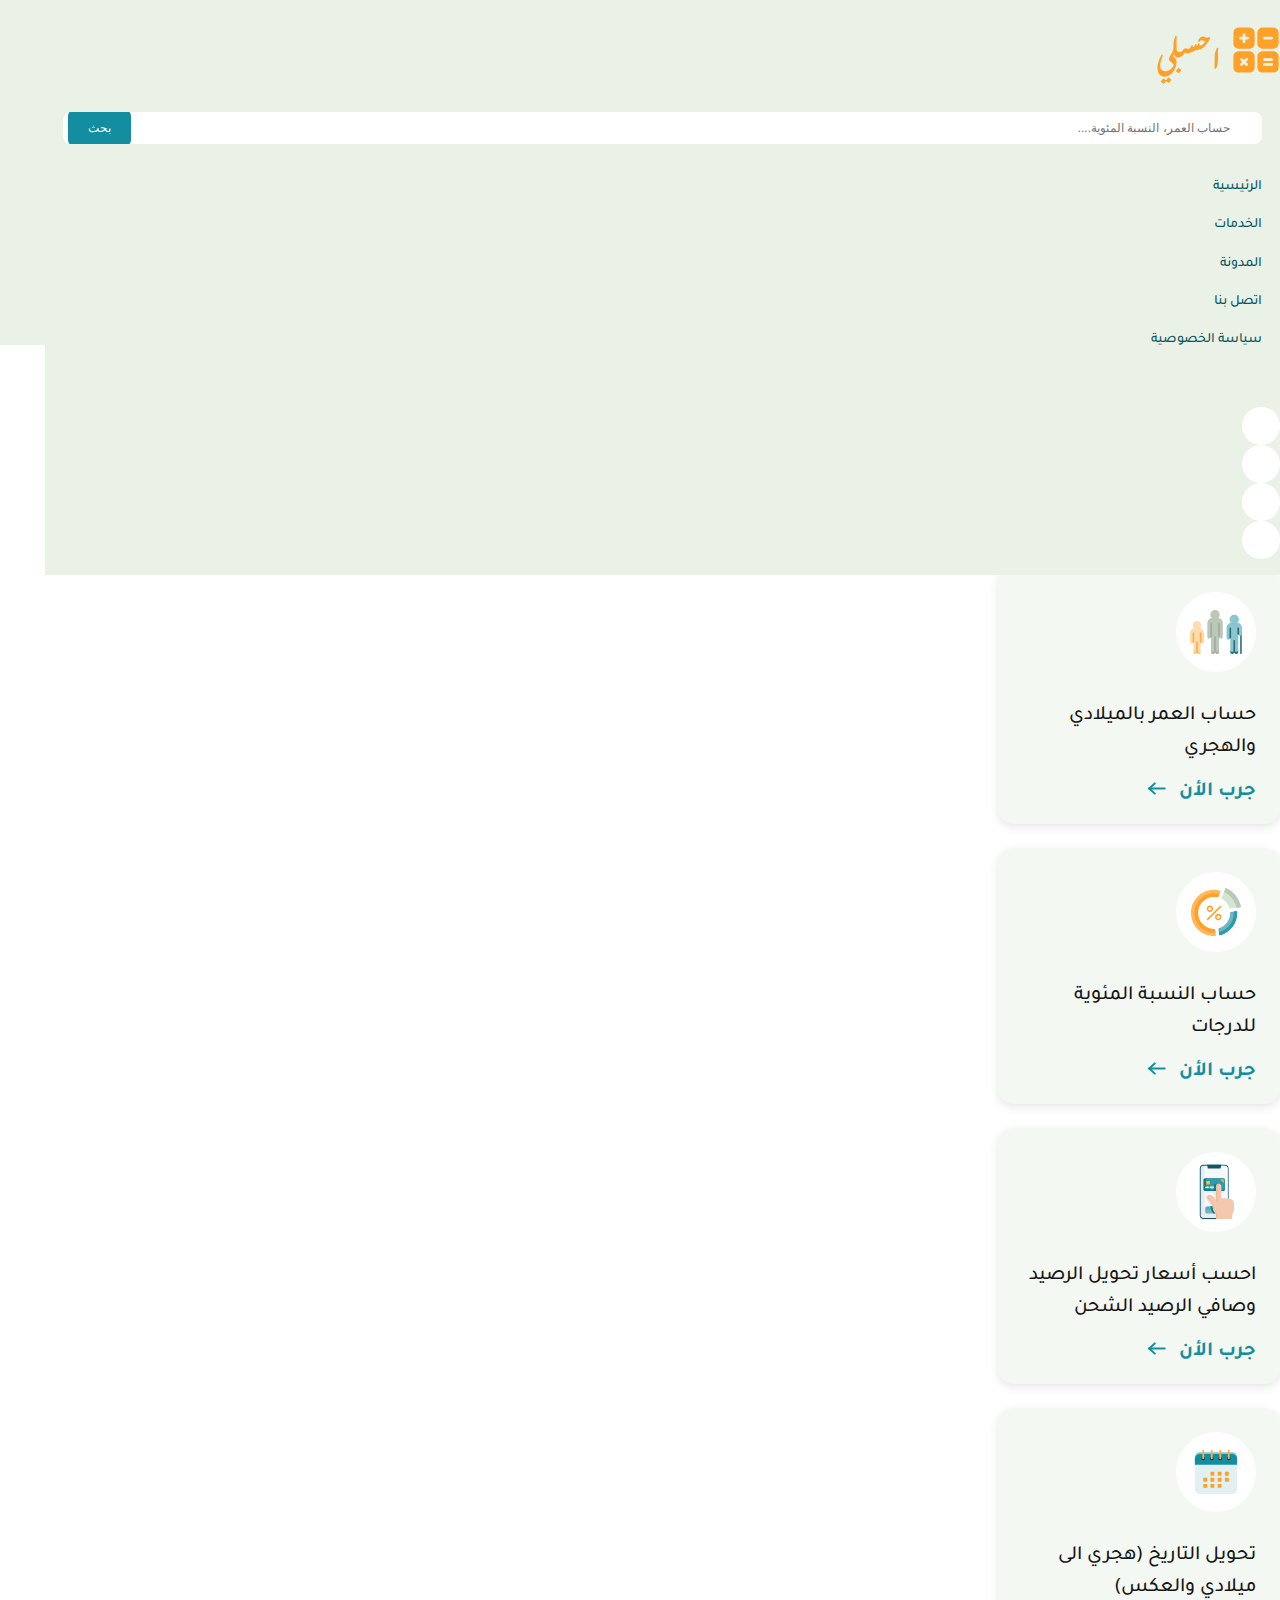
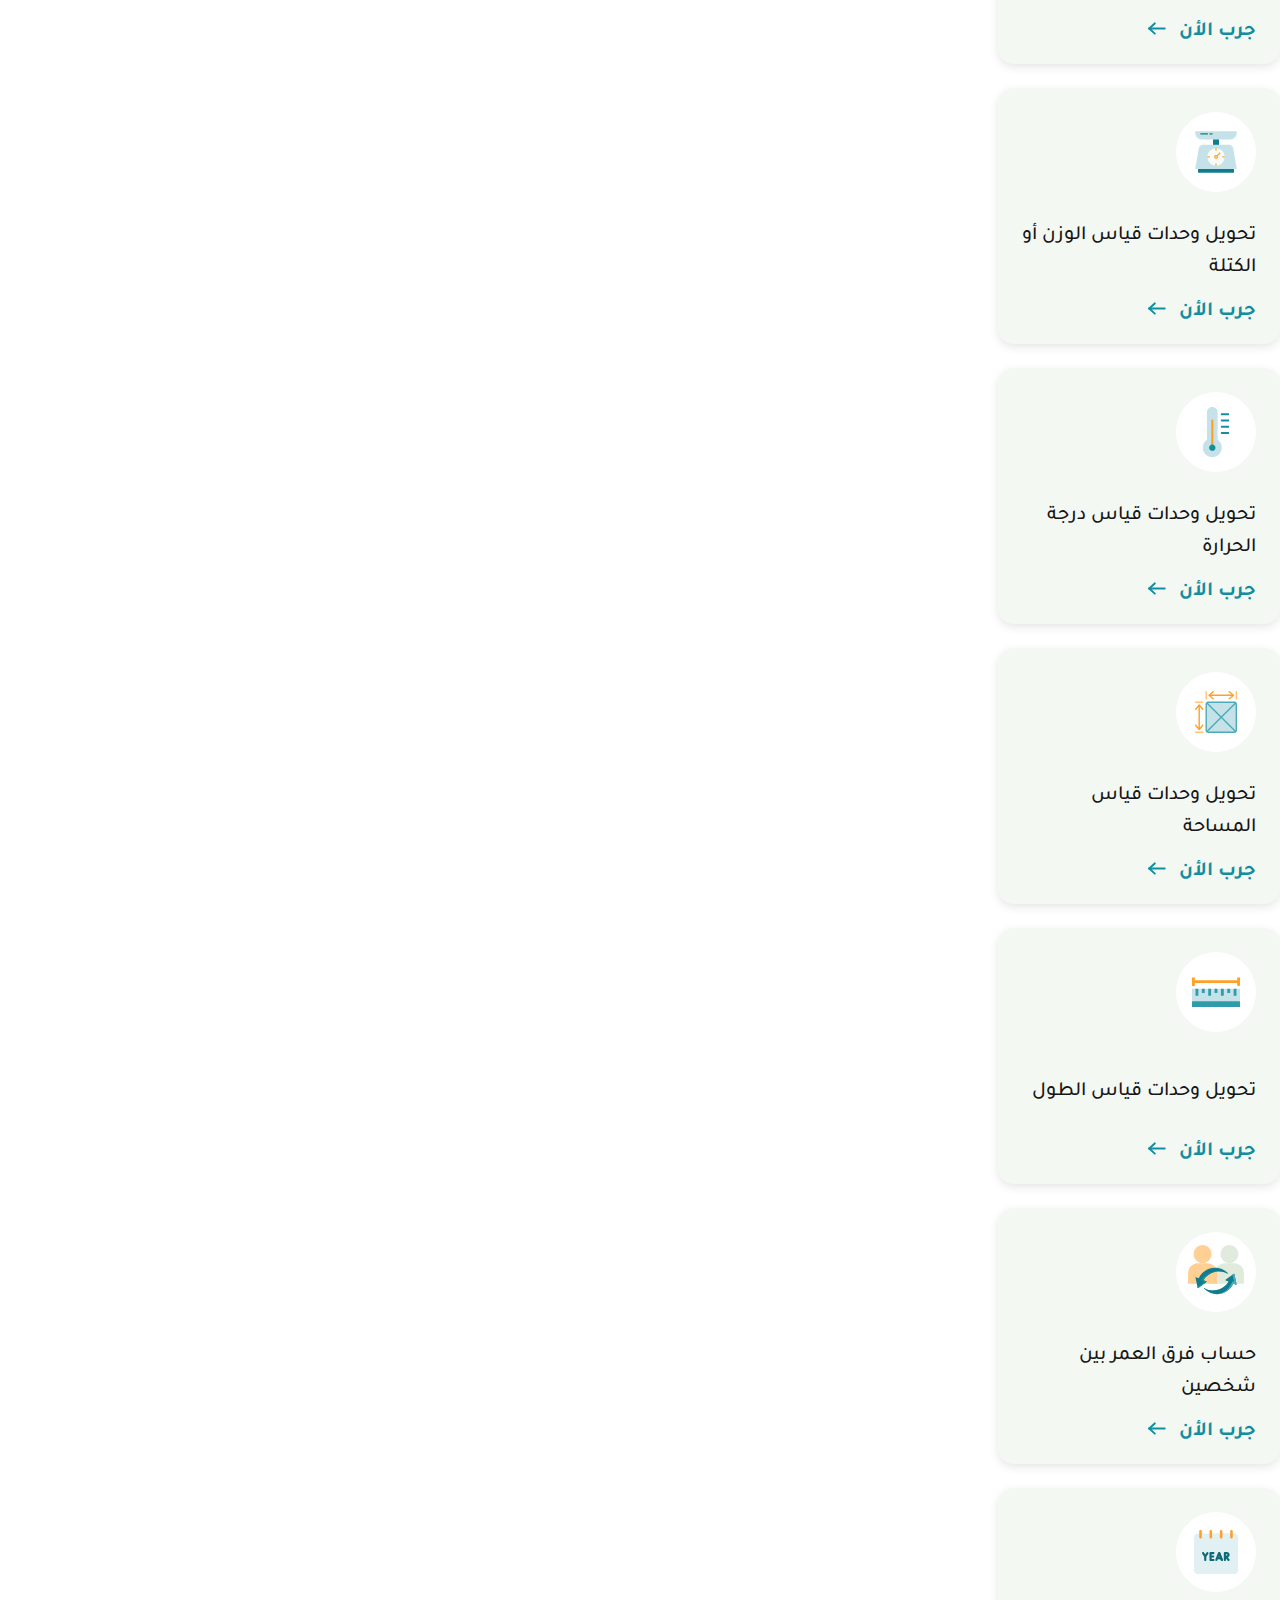
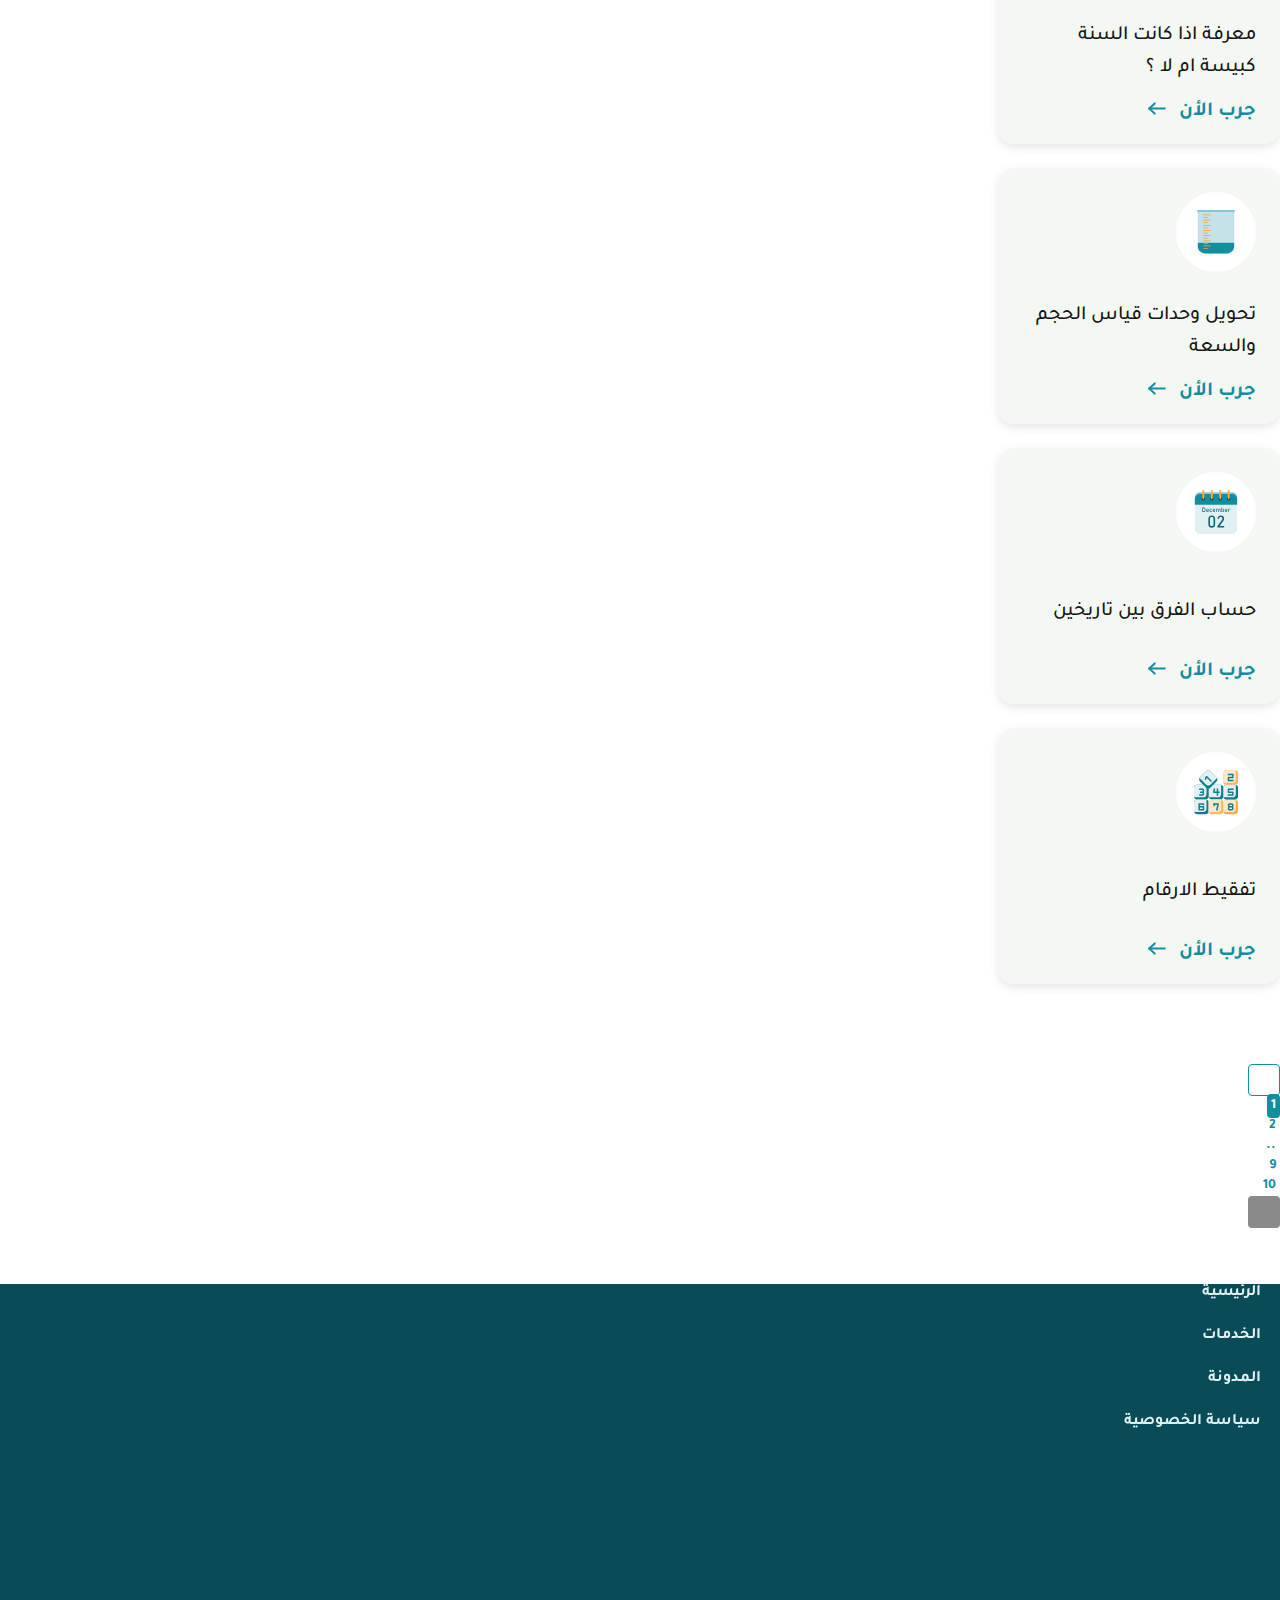
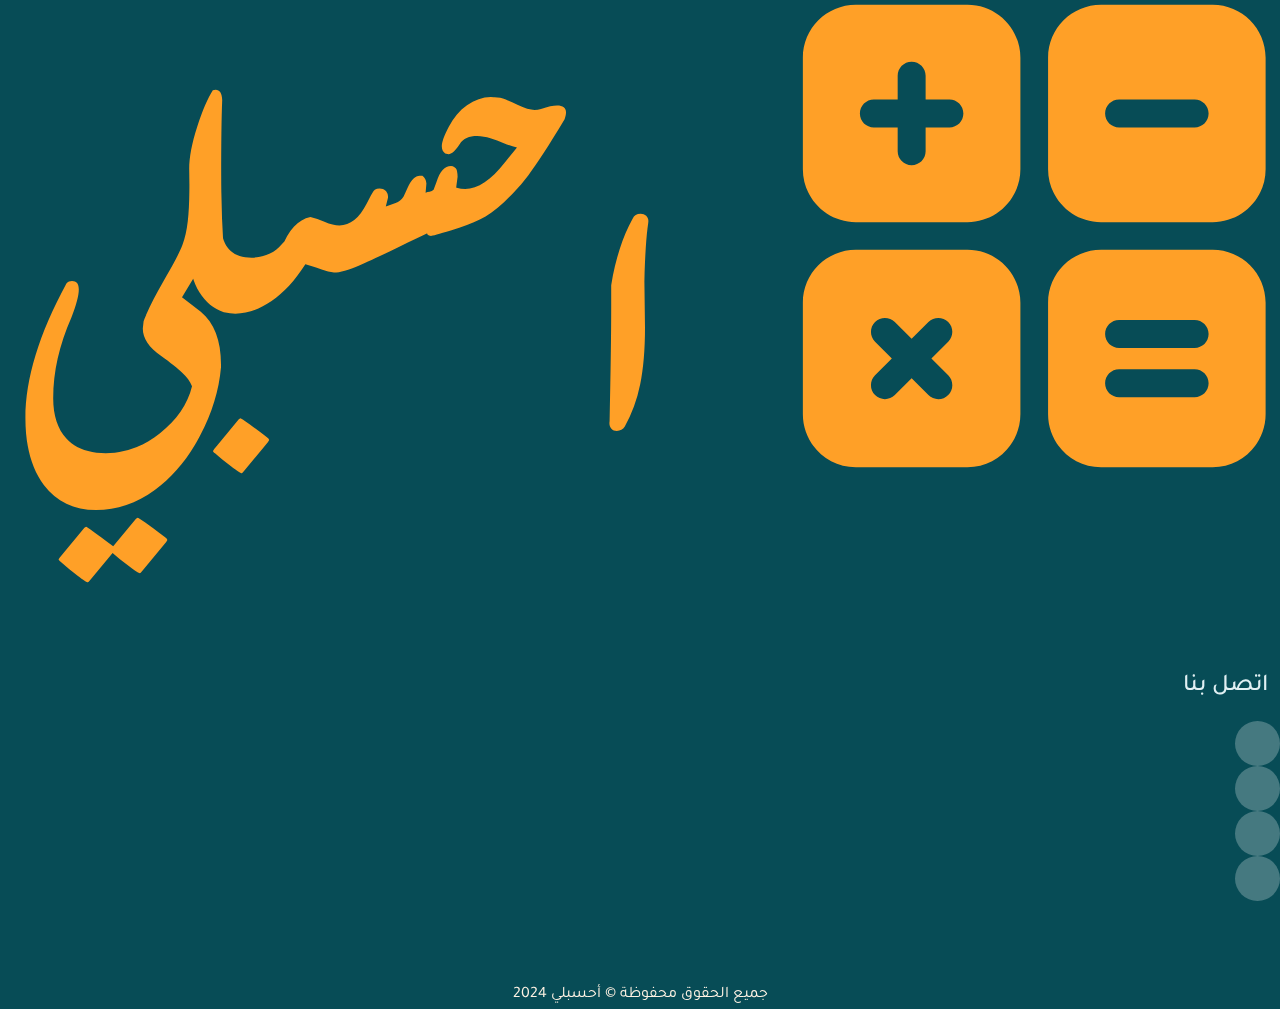
<file: services.html>
<!DOCTYPE html>
<html lang="ar" dir="rtl">
  <head>
    <meta charset="UTF-8" />
    <meta name="viewport" content="width=device-width, initial-scale=1.0" />
    <meta name="description" content="">
  
    <title>الخدمات</title>
   <!-- favicon --------------- -->
   <link rel="icon" href="/assets/images/favicon.png" type="image/png">
    <link
      href="https://cdn.jsdelivr.net/npm/bootstrap@5.0.2/dist/css/bootstrap.min.css"
      rel="stylesheet"
      integrity="sha384-EVSTQN3/azprG1Anm3QDgpJLIm9Nao0Yz1ztcQTwFspd3yD65VohhpuuCOmLASjC"
      crossorigin="anonymous"
    />
    <!-- fontawesome-link  -->
    <link
      rel="stylesheet"
      href="https://cdnjs.cloudflare.com/ajax/libs/font-awesome/6.6.0/css/all.min.css"
      integrity="sha512-Kc323vGBEqzTmouAECnVceyQqyqdsSiqLQISBL29aUW4U/M7pSPA/gEUZQqv1cwx4OnYxTxve5UMg5GT6L4JJg=="
      crossorigin="anonymous"
      referrerpolicy="no-referrer"
    />
        <!-- google font  -->
        <link rel="preconnect" href="https://fonts.googleapis.com">
        <link rel="preconnect" href="https://fonts.gstatic.com" crossorigin>
        <link href="https://fonts.googleapis.com/css2?family=Tajawal:wght@200;300;400;500;700;800;900&display=swap" rel="stylesheet">
    <!-- Link Swiper's CSS -->
    <link rel="stylesheet" href="https://cdn.jsdelivr.net/npm/swiper@11/swiper-bundle.min.css" />
  <!-- css file link  -->
    <link rel="stylesheet" href="/assets/css/style.css" />
   
  </head>
<body>
<!-- start navbar ------------------------------ -->
<nav class="navbar navbar-expand-lg ">
  <div class="container d-flex justify-content-between align-items-center ">
    
    <!-- Search button -->
    <!-- <div class="search-btn">
      <button><i class="fa-solid fa-magnifying-glass"></i></button>
    </div> -->

    <!-- Logo -->
    <h1 class="logo menu-logo">
      <a class="navbar-brand mx-0" href="#"><img src="assets/images/logo.svg" alt=""></a>
    </h1>

    <!-- Toggler button to open the menu on small screens -->
    <button class="navbar-toggler " type="button">
      <i class="fa-solid fa-bars navbar-toggler-icon"></i>
    </button>
    <div class="collapse navbar-collapse justify-content-between " id="navbarSupportedContent">
      <ul class="navbar-nav m-auto ">
        <li class="nav-item">
          <a class="nav-link " aria-current="page" href="index.html">الرئيسية</a>
        </li>
        <li class="nav-item">
          <a class="nav-link" href="#">الخدمات</a>
        </li>
     
        <li class="nav-item">
          <a class="nav-link " href="blog.html" tabindex="-1" aria-disabled="true">المدونة</a>
        </li>
        <li class="nav-item">
          <a class="nav-link " href="#footer" tabindex="-1" aria-disabled="true">اتصل بنا</a>
        </li>
        <li class="nav-item">
          <a class="nav-link " href="#" tabindex="-1" aria-disabled="true">  سياسة الخصوصية</a>
        </li>
        <li class="nav-item">
          <a class="nav-link " href="error404.html" tabindex="-1" aria-disabled="true">خطأ</a>
        </li>
      </ul>
      <form class="search-form d-flex align-items-center p-0">
        <input id="search-input" class="search-input" type="text" placeholder="حساب العمر، النسبة المئوية...." aria-label="Search">
        <i id="search-icon" class="fa-solid fa-magnifying-glass search-icon"></i>
        <button class="hover-with-opacity-btn" type="submit">بحث</button>
    </form>
    </div>
    <!-- Fullscreen menu (hidden by default) -->
    <div class="fullscreen-menu d-none ">
      <div class="menu-header d-flex justify-content-center align-items-center ">
        <!-- Close button on the left side -->
        <button class="close-menu"><i class="fa-solid fa-xmark"></i></button>
        <!-- Logo in the center -->
        <a href="#" class="logo"><img src="assets/images/logo.svg" alt=""></a>
    
      </div>
      <ul class="mobile-nav  d-flex flex-column   ">
        <div class="search">
          <form class="search-form d-flex align-items-center justify-content-center">
            <input id="search-input" class="search-input" type="text" placeholder="حساب العمر، النسبة المئوية...." aria-label="Search">
            <i id="search-icon" class="fa-solid fa-magnifying-glass search-icon"></i>
            <button class="search-btn" type="submit">بحث</button>
        </form>
        </div>
     
        <li class="nav-item">
          <a class="nav-link" href="index.html">الرئيسية</a>
        </li>
        <li class="nav-item">
          <a class="nav-link " href="#">الخدمات</a>
        </li>
        <li class="nav-item">
          <a class="nav-link" href="blog.html">المدونة</a>
        </li>
        <li class="nav-item">
          <a class="nav-link" href="#footer">اتصل بنا</a>
        </li>
        <li class="nav-item">
          <a class="nav-link" href="#">سياسة الخصوصية</a>
        </li>
      </ul>

      
      <div class="social-media ">
      

        <div class="icons d-flex  justify-content-center">
          <div class="icon">
            <a href="#" class="">   <i class="fa-brands fa-linkedin-in"></i> </a>
          </div>
          <div class="icon sec-hovered-style">
            <a href="#">   <i class="fa-brands fa-x-twitter"></i> </a>
          </div>
          <div class="icon">
            <a href="#">   <i class="fa-brands fa-instagram"></i> </a>
          </div>
          <div class="icon">
            <a href="#">   <i class="fa-brands fa-facebook-f"></i> </a>
          </div>
      
        </div>
      </div>
    
    </div>
  </div>
</nav>
  

  <!-- start filter-services section  -->
   <section class="filter-service">
    <div class="container">
      <div class="heading">
        <h2>الخدمات</h2>
        <p> إليك بعض الأدوات الاحترافية المتنوعة التي تلبي احتياجاتك لإتمام العمليات الحسابية بكفاءة وسهولة. </p>
      </div>
      <div class="">
        <div class="swiper mySwiper   nav nav-tabs mob-tabs  ">
          <div class="swiper-wrapper ">
              <div class="swiper-slide">
                  <button data-bs-target="#tab-for-all" type="button" class="nav-link active" data-bs-toggle="tab">الكل</button>
              </div>
              <div class="swiper-slide">
                
                  <button data-bs-target="#tab-for-dates" type="button" class="nav-link" data-bs-toggle="tab">التواريخ</button>
              
                
              </div>
              <div class="swiper-slide">
                  <button data-bs-target="#tab-for-ages" type="button" class="nav-link" data-bs-toggle="tab">الأعمار</button>
              </div>
              <div class="swiper-slide">
                  <button data-bs-target="#tab-for-percentage" type="button" class="nav-link" data-bs-toggle="tab">النسبة المئوية</button>
              </div>
              <div class="swiper-slide">
                  <button data-bs-target="#tab-for-balance" type="button" class="nav-link" data-bs-toggle="tab">الرصيد</button>
              </div>
              <div class="swiper-slide">
                  <button data-bs-target="#tab-for-units-of-measurments" type="button" class="nav-link" data-bs-toggle="tab">وحدات القياس</button>
              </div>
              <div class="swiper-slide">
                  <button data-bs-target="#tab-for-numbers" type="button" class="nav-link" data-bs-toggle="tab">الأرقام</button>
              </div>
  
              
          
          </div>
       
      </div>
      </div> 
  
      <div class="tab-content">
        <div class="tab-pane active show fade" id="tab-for-all">
          <div class="our-services">
            <div class="">

              <div class="row justify-content-between ">
                <div class="col-lg-3 col-md-6 ">
                  <div class="service-card">
                    <div class="icon">
                      <img src="assets/images/icon1.svg" alt="">
                    </div>
                    <div class="content">
                      <p>
                        حساب العمر بالميلادي والهجري
                      </p>
                    </div>
          
                    <div class="action d-flex justify-content-end">
                      <a href="" class="hover-with-opacity-btn">    جرب الأن <img src="assets/images/arrow-icon.svg" alt="">  </a>
                    </div>
                  </div>
                </div>
          
                <div class="col-lg-3 col-md-6 ">
                  <div class="service-card">
                    <div class="icon">
                      <img src="assets/images/icon2.svg" alt="">
                    </div>
                    <div class="content">
                      <p>
                        حساب النسبة المئوية للدرجات
                      </p>
                    </div>
          
                    <div class="action d-flex justify-content-end">
                      <a href="" class="hover-with-opacity-btn">    جرب الأن <img src="assets/images/arrow-icon.svg" alt="">   </a>
                    </div>
                  </div>
                </div>
          
                <div class="col-lg-3 col-md-6 ">
                  <div class="service-card">
                    <div class="icon">
                      <img src="assets/images/icon3.svg" alt="">
                    </div>
                    <div class="content">
                      <p>
                        احسب أسعار تحويل الرصيد وصافي الرصيد الشحن
                      </p>
                    </div>
          
                    <div class="action d-flex justify-content-end">
                      <a href="" class="hover-with-opacity-btn">    جرب الأن <img src="assets/images/arrow-icon.svg" alt="">  </a>
                    </div>
                  </div>
                </div>
          
                <div class="col-lg-3 col-md-6 ">
                  <div class="service-card">
                    <div class="icon">
                      <img src="assets/images/icon4.svg" alt="">
                    </div>
                    <div class="content">
                      <p>
                        تحويل التاريخ (هجري الى ميلادي  والعكس)          </p>
                    </div>
          
                    <div class="action d-flex justify-content-end">
                      <a href="" class="hover-with-opacity-btn">    جرب الأن <img src="assets/images/arrow-icon.svg" alt="">   </a>
                    </div>
                  </div>
                </div>
          
                <div class="col-lg-3 col-md-6 ">
                  <div class="service-card">
                    <div class="icon">
                      <img src="assets/images/icon5.svg" alt="">
                    </div>
                    <div class="content">
                      <p>
                        تحويل وحدات قياس الوزن أو الكتلة       </p>
                    </div>
          
                    <div class="action d-flex justify-content-end">
                      <a href="" class="hover-with-opacity-btn">    جرب الأن <img src="assets/images/arrow-icon.svg" alt="">  </a>
                    </div>
                  </div>
                </div>
          
                <div class="col-lg-3 col-md-6 ">
                  <div class="service-card">
                    <div class="icon">
                      <img src="assets/images/icon6.svg" alt="">
                    </div>
                    <div class="content">
                      <p>
                        تحويل وحدات قياس درجة الحرارة     </p>
                    </div>
          
                    <div class="action d-flex justify-content-end">
                      <a href="" class="hover-with-opacity-btn">    جرب الأن <img src="assets/images/arrow-icon.svg" alt="">   </a>
                    </div>
                  </div>
                </div>
          
                <div class="col-lg-3 col-md-6 ">
                  <div class="service-card">
                    <div class="icon">
                      <img src="assets/images/icon7.svg" alt="">
                    </div>
                    <div class="content">
                      <p>
                        تحويل وحدات قياس المساحة    </p>
                    </div>
          
                    <div class="action d-flex justify-content-end">
                      <a href="" class="hover-with-opacity-btn">    جرب الأن <img src="assets/images/arrow-icon.svg" alt="">   </a>
                    </div>
                  </div>
                </div>
          
                <div class="col-lg-3 col-md-6 ">
                  <div class="service-card">
                    <div class="icon">
                      <img src="assets/images/icon8.svg" alt="">
                    </div>
                    <div class="content">
                      <p>
                        تحويل وحدات قياس الطول  </p>
                    </div>
          
                    <div class="action d-flex justify-content-end">
                      <a href="" class="hover-with-opacity-btn">    جرب الأن <img src="assets/images/arrow-icon.svg" alt="">  </a>
                    </div>
                  </div>
                </div>

                
                <div class="col-lg-3 col-md-6 ">
                  <div class="service-card">
                    <div class="icon">
                      <img src="assets/images/icon9.svg" alt="">
                    </div>
                    <div class="content">
                      <p>
                        حساب فرق العمر بين شخصين </p>
                    </div>
          
                    <div class="action d-flex justify-content-end">
                      <a href="" class="hover-with-opacity-btn">    جرب الأن <img src="assets/images/arrow-icon.svg" alt="">  </a>
                    </div>
                  </div>
                </div>

                <div class="col-lg-3 col-md-6 ">
                  <div class="service-card">
                    <div class="icon">
                      <img src="assets/images/icon10.svg" alt="">
                    </div>
                    <div class="content">
                      <p>
                        معرفة اذا كانت السنة كبيسة ام لا ؟</p>
                    </div>
          
                    <div class="action d-flex justify-content-end">
                      <a href="" class="hover-with-opacity-btn">    جرب الأن <img src="assets/images/arrow-icon.svg" alt="">  </a>
                    </div>
                  </div>
                </div>

                <div class="col-lg-3 col-md-6 ">
                  <div class="service-card">
                    <div class="icon">
                      <img src="assets/images/icon11.svg" alt="">
                    </div>
                    <div class="content">
                      <p>
                        تحويل وحدات قياس الحجم والسعة </p>
                    </div>
          
                    <div class="action d-flex justify-content-end">
                      <a href="" class="hover-with-opacity-btn">    جرب الأن <img src="assets/images/arrow-icon.svg" alt="">  </a>
                    </div>
                  </div>
                </div>

                <div class="col-lg-3 col-md-6 ">
                  <div class="service-card">
                    <div class="icon">
                      <img src="assets/images/icon12.svg" alt="">
                    </div>
                    <div class="content">
                      <p>
                        حساب الفرق بين
                        تاريخين
  
                       </p>
                    </div>
          
                    <div class="action d-flex justify-content-end">
                      <a href="" class="hover-with-opacity-btn">    جرب الأن <img src="assets/images/arrow-icon.svg" alt="">  </a>
                    </div>
                  </div>
                </div>

                <div class="col-lg-3 col-md-6 ">
                  <div class="service-card">
                    <div class="icon">
                      <img src="assets/images/icon13.svg" alt="">
                    </div>
                    <div class="content">
                      <p>
                        تفقيط الارقام
                       </p>
                    </div>
          
                    <div class="action d-flex justify-content-end">
                      <a href="" class="hover-with-opacity-btn">    جرب الأن <img src="assets/images/arrow-icon.svg" alt="">  </a>
                    </div>
                  </div>
                </div>
              </div>
            </div>
          </div>

        </div>

      </div>

      <div class="pagination-container d-flex justify-content-center">
        <nav aria-label="...">
          <ul class="pagination">
            <li class="page-item prev-btn">
              <span class="page-link"><i class="fa-solid fa-angle-right "></i></span>
            </li>
            <li class="page-item "><a class="page-link active" href="#">1</a></li>
            <li class="page-item "><a class="page-link" href="#">2</a></li>
            <li class="page-item"><a class="page-link" href="#">..</a></li>
            <li class="page-item"><a class="page-link" href="#">9</a></li>
            <li class="page-item "><a class="page-link" href="#">10</a></li>
            <li class="page-item  next-btn">
              <a class="page-link disabled" href="#"><i class="fa-solid fa-angle-left "></i></a>
            </li>
          </ul>
        </nav>
      </div>
    </div>
   </section>
      
   <footer id="footer">
    <div class="container">
      <div class="footer-content d-flex justify-content-between ">
        <div class="links">
          <ul>
            <li>
              <i class="fa-solid fa-caret-left"></i>
              <a href="">  الرئيسية   </a>
            </li>
            <li>
              <i class="fa-solid fa-caret-left"></i>
              <a href="">  الخدمات   </a>
            </li>
            <li>
              <i class="fa-solid fa-caret-left"></i>
              <a href="">  المدونة   </a>
            </li>
            <li>
              <i class="fa-solid fa-caret-left"></i>
              <a href="">  سياسة الخصوصية   </a>
            </li>
          </ul>
        </div>
  
        <div class="logo ">
          <img src="assets/images/logo.svg" alt="احسبلي">
          
        </div>
  
        <div class="social-media">
          <h3>
            <i class="fa-solid fa-paper-plane"></i>  اتصل بنا
          </h3>
  
          <div class="icons d-flex">
            <div class="icon">
              <a href="">   <i class="fa-brands fa-linkedin-in"></i> </a>
            </div>
            <div class="icon">
              <a href="">   <i class="fa-brands fa-x-twitter"></i> </a>
            </div>
            <div class="icon">
              <a href="">   <i class="fa-brands fa-instagram"></i> </a>
            </div>
            <div class="icon">
              <a href="">   <i class="fa-brands fa-facebook-f"></i> </a>
            </div>
        
          </div>
        </div>
      </div>
  
      <div class="footer-bottom">
        <p>جميع الحقوق محفوظة © أحسبلي 2024</p>
      </div>
      
    </div>
   </footer>
      <!-- Swiper JS -->
      <script src="https://cdn.jsdelivr.net/npm/swiper@11/swiper-bundle.min.js"></script>
<!-- script-file  -->
 <script src="assets/js/script.js"></script>
     <!-- bootstrap link  -->
  <script
  src="https://cdn.jsdelivr.net/npm/bootstrap@5.0.2/dist/js/bootstrap.bundle.min.js"
  integrity="sha384-MrcW6ZMFYlzcLA8Nl+NtUVF0sA7MsXsP1UyJoMp4YLEuNSfAP+JcXn/tWtIaxVXM"
  crossorigin="anonymous"
></script>
    </body>
    </html>
</file>
<file: assets/css/style.css>
/* global style --------- */
:root{
 --bg-nav-color:#EAF2E8;
 --bg-cards-color:#F4F8F3;
 --sec-cards-bg-color:#ECEDEC;
 --text-color:#161616;
 --alt-text-color:#9DA09C;
 --dark-gray-color:#5A5B59;
 --off-white-color:#FDFDFD;
 --action-btn-color:#138EA0;
 --light-aqua-color:#A6D4DB;
 --yellow-color:#FFA027;
 --light-bg-yellow-color:#FFE7C9;
 --light-green-color: #E1F0F3;
 --footer-bg-color:#074C56;
 --semi-transparent-white:#FFFFFF40;
 --warm-off-white-color:#FFF3E4;
 --text-in-btn-color:#F9FBF9;
 --white-color:#fff;
 --black-color:#000;
 --light-black-color:#101010;
 --white-smoke-color:#FDFDFD;
 --text-color-in-nav-menu : #095763;
 --disabled-bg-color-in-pagination : #8A8A8A;
}    
/* Import Tajawal font with regular (400), semi-bold (600), and bold (700) weights */




*{
    margin: 0;
    padding: 0;
    box-sizing: border-box;
    /* overflow: hidden; */
    
}
body {
    background-color: var(--body-color);
    scroll-behavior: smooth;
    font-family: "Tajawal", sans-serif;
}
ul {
    list-style: none;
    margin: 0;
    padding: 0;
}
a {
    text-decoration: none;
    transition: 1s all;
}
@media(min-width:1400px){
    .container {
        max-width: 1370px !important;
    }
}
@media(max-width:767px){
  .container {
    padding: 0 24px;
  
  }
}
/* for hover effect on buttons  */
.hovered-btn , .hover-with-opacity-btn{
  transition: 0.25s all;
}
.hovered-btn:hover{
  background-color: var(--white-color);
  border:1px solid var(--action-btn-color);
  color:var(--action-btn-color);
}

.hover-with-opacity-btn:hover{
  opacity: 0.8;
}

/* for pagination  */
.pagination-container  {
    margin: 36px 0 50px;
}
.pagination-container .prev-btn .page-link , .pagination-container .next-btn  .page-link{
  font-size: 12px !important;
  text-align: center;

   display: flex !important;
  justify-content: center !important;
  align-items: center !important; 
}
.pagination-container .prev-btn .page-link , .pagination-container .next-btn  .page-link{
  color: var(--action-btn-color) !important;
  border:1px solid var(--action-btn-color) !important;
  line-height: 0 !important;
} 
.pagination-container .page-link.active {
  background-color: var(--action-btn-color) !important;
  color:var(--white-color) !important ;
}
.pagination .page-link.disabled  {
  background-color: var(--disabled-bg-color-in-pagination) !important;
  color:var(--white-color) !important ;
  border: none !important;
}
.pagination-container .page-link{
  margin-left: 8px !important;
  width: 32px;
  height:32px;
  padding:5px 4px !important;
  text-align: center;
  border-radius: 4px ;
  color : var(--action-btn-color) !important ;
  font-size: 14px !important;
  font-weight: 700 !important;
  line-height: 20px !important;
  flex-shrink: 0 !important;
}
@media(max-width:768px){
  .pagination-container  {
    margin: 25px 0 49px;
}

.pagination-container .page-link{
  width: 24px;
  height:24px;
}
}
  /* start navbar style ----------------- */
  .navbar {
    padding : 11px 80px 11px 80px;
    background-color: var(--bg-nav-color); 
    backdrop-filter: blur(4px);
    min-height: 90px;
    position: relative;
    z-index: 9999999999999999999999999999999;
  }
 
  .navbar-nav{
    min-width: 544px !important;
    /* margin: 0 145px 0 145px !important; */
    gap: 30px;
  }
  .navbar a {
    font-size: 18px !important;
    font-weight: 500 !important;
    line-height: 28.8px !important;
    color: var(--text-color) !important;
  }
  .navbar form {
    position: relative;
    overflow: hidden;
  }
  .navbar .search-icon {
    position: absolute;
    right: 11px;
    top: 50%;
    margin-left: 8px;
    transform: translateY(-50%);
    font-size: 24px;
    color: var(--alt-text-color);
  }
  .navbar input::placeholder {
    font-size: 12px !important;
    line-height: 12px !important;
    font-weight:  500 !important;
    padding-top: 17px !important;
    padding-bottom: 17px !important;
    padding-right: 18px !important;

  }
  .navbar form button {
    position: absolute;
    left:5px;
    top: 50%;
    transform: translateY(-50%);
    border:none;
    outline:none;
    background-color: var(--action-btn-color);
    color: var(--off-white-color);
    font-weight: 500;
    font-size: 12px;
    line-height: 12px;
    padding: 12px 20px;
    max-width: 63px;
    border-radius: 6px;
  }
  .navbar input{
    min-width:322px;
    border-radius: 16px;
    min-height: 46px;
    padding: 17px 28px 17px 5px;
    direction: rtl;
    border: none ;
    outline: none;
  }
  /* Hide icon and placeholder when input is focused */
input:not(:placeholder-shown) + #search-icon,
input:focus + #search-icon {
    opacity: 0;
}

/* Show icon and placeholder when input is empty */
input:placeholder-shown + #search-icon {
    opacity: 1;
}
  

/* Fullscreen menu styling */
.fullscreen-menu {
  position: fixed;
  top: 0;
  right: 0;
  left:45px;
  max-width: 100%;
  background-color: var(--bg-nav-color);
  z-index: 999999999 !important;
  min-height: 465px;
  display: flex;
  flex-direction: column;
  justify-content: space-between;
  transition: opacity 0.3s ease-in-out;
}

/* Menu header styling (close button on the left, logo center, search right) */
.menu-header {
  display: flex;
  justify-content: space-between;
  align-items: center;
  position: relative;
}

.fullscreen-menu .mobile-nav {
  list-style: none;
  text-align: right;
  background-color: var(--bg-nav-color);
  padding:  16px 18px;
  position: relative;
  z-index: 999999999 !important;
}

.fullscreen-menu .nav-link {
  font-size: 14px !important;
  font-weight: 500 !important;
  line-height: 22.4px !important;
  display: block;
  text-decoration: none;
  color: var(--text-color-in-nav-menu) !important;
  margin-bottom: 16px !important;
  padding: 0 !important;
}
.navbar .active {
  color: var(--text-color-in-nav-menu) !important;
  font-weight: 700 !important;
}
/* Close button style */
.close-menu {
  background: none;
  border: none;
  font-size: 18px;
  color: var(--white-color) !important;
  position: absolute;
  left:18px;
  top: 16px;
}
.search-btn {
  font-size: 1.5rem;
  background: none;
  border: none;
}
.fullscreen-menu .logo {
  margin-top: 16px;
}
.fullscreen-menu .search {
  padding-bottom: 32px !important;
  min-width:294px !important;

}
.fullscreen-menu input {
    min-width:294px !important;
    border-radius: 8px ;
    min-height: 32px ;
    margin-bottom: 0 !important;
    padding: 6px 14px 6px 0;
    width: 100% !important;
}
.fullscreen-menu .social-media{
  min-width: 200px;
  margin-bottom: 16px;
  margin-top: 23px;
}

.fullscreen-menu .social-media h3 {
  font-size:24px;
  line-height: 26.4px;
  font-weight: 500;
  margin-bottom: 19px;
}
.fullscreen-menu .icons {
  gap:16px;
}
.fullscreen-menu .icon {
  width: 38px;
  height: 38px;
  border-radius: 50%;
  background-color: var(--white-color);
  color: var(--text-color-in-nav-menu) ;
  display: flex;
  justify-content: center;
  align-items: center;
  transition: 0.25s all;
 
}
.fullscreen-menu .icon:hover {
  opacity: 0.7;
}
.fullscreen-menu .icon a {
  line-height:  0 !important;
}
 .fullscreen-menu .fa-linkedin-in {
  font-size: 16.97px;
}
.fullscreen-menu .fa-x-twitter{
  font-size: 19.57px;

}
.fullscreen-menu .fa-instagram{
  font-size: 17px;

}
.fullscreen-menu .fa-facebook-f{
  font-size: 18.45px;

} 

/* Close button */
.close-menu {
  background: none;
  border: none;
  font-size: 2rem;
  color: #333;
}

  /* media query for navbar section  */
  @media(max-width:992px){
    .navbar {
      min-height: 64px !important;
      padding : 0;
    }
    .navbar .search-icon{
     left: unset;
     right: 7px;
     font-size: 18px;
    }
    button:focus:not(:focus-visible) {
      outline: 0 !important;
  }

  .navbar-toggler{
    padding: 0 !important;
  }
    .navbar-toggler-icon {
      font-size:22.4px ;
      padding: 0 !important;
      margin: 0 !important;
      height: auto !important;
      width: 100%;
      color: var(--action-btn-color);
    }
    .navbar-nav{
      min-width: 100% !important;
      gap: 0px;
      padding: 20px 0;
      direction: rtl !important;
    }
    .navbar-collapse{
      text-decoration: rtl !important;
    }
    .logo{
      max-width: 57px;
    }
    .logo img{
      width: 100%;
    }
    .navbar .menu-logo{
      position: absolute;
      left: 50%;
      transform: translate(-50%);
    }
    .navbar-collapse {
      display: none !important;
    }
  
    .fullscreen-menu {
      display: flex;
    }
    .navbar .search-btn {
      display: block;
    }
    .navbar .search-btn button {
      font-size: 14px;
      width: 40px ;
      height: 40px;
      border-radius: 8px;
      color:var(--white-smoke-color);
      background-color: var(--action-btn-color);
    }
    .navbar form button {
      position: absolute;
      left:0px !important;
      max-width: 63px;
      min-height: 32px;
    }
    .navbar .search-icon {
      left:0px !important;
    }
    .navbar input::placeholder {
     
      padding-top: 6px !important;
      padding-bottom: 6px !important;
    }
  
  }
  /* start hero style ------------------------- */
  .hero{
    margin:72px 0 80.2px ;
  }
  .hero-content {
    max-width: 659.26px;
  }
  .hero h2 {
    font-weight: 400;
    font-size: 24px;
    line-height: 38.4px;
    color:var(--text-color);
    margin-bottom: 16px;
  }
  .hero .heading {
    gap: 10px;
  }
  .hero .img {
    max-width: 52px;
    min-height: 45px;
  }
  .hero .img img{
    width: 100%;
  }
  .hero p {
    font-weight: 700;
    font-size: 36px;
    line-height: 57.6px;
    color:var(--text-color);
    margin-bottom: 40px;
  }
  .hero a {
    border: none;
    outline: none;
    max-width: 150px;
    min-height: 40px;
    border-radius: 8px;
    background-color: var(--action-btn-color);
    color:var(--text-in-btn-color);
    font-weight: 700;
    font-size: 16px;
    line-height: 17.6px;
    padding:11px 21.26px 11px 21.74px;
  }

  .hero .hero-img{
    max-height: 418.8px !important;
    max-width: 532.19px;
  }
  /* media query for hero section  */
  @media(max-width:767px){
    .hero{
      margin:23px 0 38.89px ;
      text-align: center;
    }
    .hero .heading{
      justify-content: center;
    }
    .hero .img {
      max-width: 39px;
      min-height: 34px;
    }
    .hero .row{
      justify-content: center;
      align-items: center;
      gap:0;
    }
    .hero .hero-content {
      max-width: 327px;
      margin: auto;
    }
    .hero .hero-img {
      max-width: 284.19px;
      text-align: center;
      margin: auto;
      padding-top: 24px;
    }
    .hero h2 {
      font-weight: 400;
      font-size: 12px;
      line-height: 19.2px;
    }
    .hero p {
      font-size: 16px;
      line-height: 25.6px;
      margin-bottom: 24px;
    }
    .hero a {
      max-width: 94px;
      min-height: 15px;
      font-size: 14px;
      line-height: 17.6px;
      padding:9px 17px;
    }
  }
  @media(min-width:768px) and (max-width:1300px){
    .hero .hero-img{
      text-align: center;
      margin: auto;
    }
  }
  /* start our-services-section --------------- */
  .our-services {
    margin-bottom: 80px;
  }
  .our-services .row{
    align-items: stretch;
  }
  .our-services .heading {
    margin-bottom: 32px;
  }
  
  .our-services h2 {
    font-weight: 700;
    font-size: 40px;
    line-height: 64px;
    color: var(--text-color);
  }
  .our-services .heading a {
    font-weight: 500;
    font-size: 18px;
    line-height: 28.8px;
    color: var(--yellow-color);
    padding-bottom: 3px;
    border-bottom: 3px solid var(--yellow-color);
  }
  .our-services .col-lg-3{
 
    min-height: 256px !important;
    max-width: 282px !important;
    /* display: flex;
    justify-content: flex-start; */
  }
  .our-services .col-lg-3 ,   .our-services .col-md-6{
    margin-bottom: 24px;
  }
  .our-services .service-card {
    padding: 24px 24px 16px 24px;
    background-color: var(--bg-cards-color);
    box-shadow: 0px 3px 10px 0px #0000001A;
    border-radius: 16px;
    height: 100%;
    display: flex;
    min-height: 256px !important;
    max-width: 282px !important;
    flex-direction: column;
    justify-content: space-between;
 
  }

  .our-services .icon {
    background-color: var(--white-color);
    width: 80px ;
    height: 80px;
    border-radius: 50%;
    display: flex;
    justify-content: center;
    align-items: center;
  }
  .our-services .icon img {
    object-fit: cover;
  }
  .our-services .content {
    margin-top: 16px;
  }
  .our-services p {
    font-size:20px ;
    line-height:32px ;
    font-weight:500 ;
    color:var(--text-color) ;
  }
  .our-services .action a {
    font-size:20px ;
    line-height:32px ;
    font-weight:700 ;
    color:var(--action-btn-color) ;
  }
  .our-services .action img {
    margin-right: 8px;
    /* margin-bottom: 0; */
  }
  .mobile-services{
    display:none;
  }
  /* media query for our-services section  */
  @media(max-width:767px){
    .our-services {
      margin-bottom: 48.47px;
    }
    .our-services .col-lg-3 {
      max-width:239px !important ;
      min-height:222px !important;
    }
    .desktop-services{
      display: none;
    }
    .mobile-services {
      display: block !important;
    }
    .our-services .slider-item.active {
      display: flex !important;
      justify-content: center !important;
      align-items: center !important;
    }
    .our-services .heading {
      margin-bottom: 8px;
    }
    .our-services h2 {
      font-size: 24px;
      line-height: 38.4px;
    }
    .our-services .heading a {
      font-weight: 500;
      font-size: 12px;
      line-height: 19.2px;
      padding-bottom: 3px;
    }
    .our-services .content {
      margin: 16px 0 10px;
    }
    .our-services p {
      font-size:16px ;
      line-height:25.6px ;
    }
    .our-services .action a {
      font-size:16px ;
      line-height:25.6px ;

    }

  }
  @media(min-width:768px) and (max-width:1024px){
    .our-services .row{
      justify-content: center !important;
      gap:24px;
    }
  }
  /* start blogs-slider section  */
.blogs-slider{
  padding: 0 20px;
  margin-bottom: 135px;
}
.blogs-slider .slider-container , .our-services .slider-container{
  position: relative;
  /* overflow: hidden; */
  width: 100%;
}
.blogs-slider .heading {
  margin-bottom: 32px;
}
.blogs-slider .heading h2 {
  font-size:40px ;
  font-weight:700 ;
  line-height:64px ;
  color: var(--text-color) ;
}
.blogs-slider .heading a {
  font-size:18px ;
  font-weight:500 ;
  line-height:28.8px ;
  color: var(--yellow-color) ;
  padding-bottom: 3px;
  border-bottom: 3px solid var(--yellow-color);
}

.blogs-slider .slider-item .container {
  background-color: var(--bg-cards-color);
  padding: 24px 32px 24px 24px;
  border-radius: 16px;
}
.blogs-slider .slider-item , .our-services .slider-item{
  display: none;
  width: 100%;
}
.blogs-slider .col-lg-5 {
  max-width: 500px !important;
  min-height: 441px !important;
}
.blogs-slider .col-lg-5 , .blogs-slider .col-lg-7 {
  padding: 0 !important;
}
.blogs-slider .slider-item.active , .our-services .slider-item.active{
  display: block;
}
.blogs-slider .blog-content {
  max-width: 645px;
}
.blogs-slider .blog-img{
  max-width: 500px !important;
  min-height: 441px !important;
  border-radius: 16px;
}
.blogs-slider .blog-img img{
  object-fit: cover;
  border-radius: 16px;
  height: 100%;
}
.blogs-slider .blog-category {
  display: inline-block;
  padding:8px 16px ;
  background-color: var(--light-bg-yellow-color) ;
  border-radius: 100px;
}
.blogs-slider .blog-category h5 {
  font-size:14px ;
  font-weight:700 ;
  line-height:15.4px ;
  color: var(--yellow-color) ;
}
.blogs-slider .blog-name h3 {
  font-size:28px ;
  font-weight:700 ;
  line-height:44.8px ;
  color: var(--light-black-color) ;
  margin-top:16px;
}
.blogs-slider .blog-date h5 {
  font-size:16px ;
  font-weight:400 ;
  line-height:20.8px ;
  color: var(--dark-gray-color) ;
}
.blogs-slider .blog-date h5 span {
  width: 5px;
  height: 5px;
}
.blogs-slider .desc p {
  font-size:18px ;
  font-weight:400 ;
  line-height:28.8px ;
  color: var(--text-color) ;
  margin: 20px 0 24px ;
}
.blogs-slider .action a {
  font-size:20px ;
  font-weight:700 !important;
  line-height:32px ;
  color: var(--action-btn-color) ;
}
.blogs-slider .action img {
  margin-right: 8px;
 
}
.blogs-slider .slider-controls , .our-services .slider-controls {
  display: flex;
  justify-content: space-between;
  align-items: center;
  width: 100%;
}
.blogs-slider .slider-controls{
  position: absolute;
  top: 50%;
  transform: translateY(-50%);
}
/* .our-services .sliders-control{
  top:100%;
} */
.blogs-slider .slider-control , .our-services .slider-control{
  width:50px;
  height:50px;
  border-radius: 50%;
  display: flex;
  justify-content: center;
  align-items: center;
  background-color: var(--light-green-color);
  color: var(--light-aqua-color);
  font-size: 24px;
  border: none;
  cursor: pointer;
  transition: 0.25s ease-in-out;
}
.blogs-slider .slider-controls .active , .our-services .blogs-slider .slider-controls .active {
  background-color: var(--action-btn-color) ;
  color:var(--text-in-btn-color);
}
.blogs-slider .bullet-container , .our-services  .bullet-container{
  display: flex;
  justify-content: center;
}
.blogs-slider .bullet , .our-services  .bullet{
  width: 15px !important;
  height: 15px !important;
  border-radius: 50%;
  margin: 0 4px !important;
  border: 0.5px solid var(--action-btn-color) !important;
  cursor: pointer;
}
.blogs-slider .bullet.active , .our-services .bullet.active{
  background-color: var(--action-btn-color) !important;
}


@media(max-width:992px){
  .blogs-slider {
    margin-left: 24px;
    margin-right: 24px;
  }
  .blogs-slider .row{
    justify-content: center !important;
    align-items: stretch  !important;
  }
  .blogs-slider .heading {
    margin-bottom: 8px;
  }
  .blogs-slider .heading h2 {
    font-size: 24px;
    line-height:38.4px ;
  }
  .blogs-slider .heading a {
    display:none;
  }
  .blogs-slider .our-blogs .container {
    background-color: var(--bg-cards-color);
    padding: 17px 16px 16px 16px !important;
    border-radius: 16px;
    background-color: #FFA027;
  }
  .blogs-slider .slider-controls {
    position: unset;
    top: 0;
    transform: translateY(0);
    margin-top: 24px;
  }
  .blogs-slider{
    padding: 0;
    margin-bottom: 41.5px;
  }
 
  .blogs-slider .col-lg-5 {
    max-width: 295px !important;
    min-height: 283px !important;
  }
  .blogs-slider .blog-img{
    max-width: 295px !important;
    height: 100% !important;
    min-height: 283px !important;
    background-color: #A6D4DB;
    text-align: center;
    margin: auto;
    border-radius: 4px;
  }
  .blogs-slider .blog-img img {
    border-radius: 4px;
  }
  .blogs-slider .col-lg-7{
    order: 2;
    margin-top: 15px;
  }
  .blogs-slider .blog-category {
    padding:8px 12px ;
  }
  .blogs-slider .blog-category h5 {
    font-size:12px ;
    line-height:13.2px ;
  }
  .blogs-slider .blog-name h3 {
    font-size:20px ;
    line-height:32px ;
    margin-top:8px;
  }
  .blogs-slider .blog-date h5 {
    font-size:14px ;
    line-height:18.2px ;
  }
  .blogs-slider .desc p {
    font-size:12px ;
    line-height:19.2px ;
    margin: 16px 0 24px ;
  }
  .blogs-slider .action a {
    font-size:16px ;
    line-height:25.6px ;
  }
 
  .blogs-slider .slider-control , .our-services  .slider-control {
    width:32px;
    height:32px;
    font-size: 15px;
  }


}
/* @media(max-width:992px){
  .blogs-slider .bullet-container{
    display: flex;
  }
} */
@media(min-width:993px){
  .blogs-slider .bullet-container{
    display: none;
  }
}

  /* start footer section --------------------- */
  footer {
    background-color: var(--footer-bg-color);
    padding-bottom: 1px;
    backdrop-filter: blur(4px);
  }
  footer .links {
    max-width:198px;
    margin: 56px 0;
  }
  footer .links * {
    color: var(--light-green-color);
  }
  footer li {
    margin-bottom:24px ;
  }
  footer li i {
    font-size: 15px;
    margin-left: 19.02px;
  }
  footer li a {
    font-size: 16px;
    font-weight: 700;
    line-height: 17.6px;
  }
  footer .logo {
    min-width: 179px;
    margin-top: 56px;
  }
  footer .logo img {
    width: 100%;
    object-fit: cover;
  }
  footer .social-media{
    min-width: 301px;
    margin: 82px 0;
  }
  footer .social-media * {
    color: var(--light-green-color);
  }
  footer .social-media h3 i {
    font-size: 17px;
    margin-left: 12px;
  }
  footer .social-media h3 {
    font-size:24px;
    line-height: 26.4px;
    font-weight: 500;
    margin-bottom: 19px;
  }
  footer .icons {
    gap:19px;
  }
  footer .icon {
    width: 45px;
    height: 45px;
    border-radius: 50%;
    background-color: var(--semi-transparent-white);
    display: flex;
    justify-content: center;
    align-items: center;
    /* padding: 13px 12px; */
  }
  footer .fa-linkedin-in {
    font-size: 20.79px;
    margin:12px 13px ;
  }
  footer .fa-x-twitter{
    font-size: 19.57px;
    margin:13px 12px ;
  }
  footer .fa-instagram{
    font-size: 22.92px;
    margin: 11.04px;
  }
  footer .fa-facebook-f{
    font-size: 22.07px;
    margin:12px 12px ;
  }
  footer .footer-bottom {
    margin: auto;
    min-width: 256px;
    text-align: center;
  }
  footer p {
    font-size: 16px;
    font-weight: 400;
    line-height:25.6px ;
    color: var(--warm-off-white-color);
  }
  /* media query for footer section  */
  @media(max-width:992px){
    .footer-content{
      flex-direction: column;
    }
    footer .logo {
      order: 1;
      max-width: 107px;
      margin: auto;
      padding-top: 30px;
    }
    footer .links {
      order:2;
      margin: 18px 0 32px;
    }
    footer .social-media{
      order:3;
      margin-top: 0;
      margin-bottom: 34px;
    }
    footer li {
      margin-bottom:18px ;
    }
    footer li a {
      font-size: 12px;
      line-height: 13.2px;
    }
    footer li i {
      font-size: 15px;
      margin-left: 6px;
    }
    footer .social-media h3 {
      font-size:16px;
      line-height: 17.6px;
    }
    footer .icon {
      width: 38px;
      height: 38px;
    }
    footer p {
      font-size: 12px;
      line-height:19.2px ;
    }
  }
/* start services-page-style --------------------------- */
.filter-service .heading{
  margin: 24px 0;
}
.filter-service .heading h2{
  font-size: 36px;
  line-height:57.6px ;
  font-weight: 700;
  color:var(--text-color) ;
  margin-bottom: 8px;
}
.filter-service .heading p{
  font-size: 20px;
  line-height:32px ;
  font-weight: 400;
}

.nav button {
  font-size: 16px;
  line-height:17.6px ;
  font-weight: 700;
  color:var(--yellow-color) !important;
  background-color: var(--warm-off-white-color) !important;

  border-radius: 100px !important;
  padding: 12px 0!important;
  width: 100%;
  height:100%;
  
}
.nav-tabs {
  border-bottom: none !important;
  padding-bottom: 32px;
}
.nav-tabs .active {
  border:2px solid var(--yellow-color) !important;

}
/* swiper customization for filter-blog , filter-service and our-services-section  */
/* Swiper customization for filter-blog, filter-service, and our-services-section */
/* Swiper customization for filter-blog, filter-service, and our-services-section */
.swiper {
  width: 100%;
  height: 100%;

}

.swiper-slide {
  display: flex !important;
  width: 100% !important; 
  height: 100% !important; 
  padding-left: 16px !important;
  align-items: center; 

}
.filter-service .swiper-slide , .filter-blog .swiper-slide {
  display: inline-flex !important;
  width: auto !important; 
  height: auto !important; 
  padding-left: 16px !important;
  align-items: center; 
  white-space: nowrap; 
}
.filter-service button,
.filter-blog button {
  display: inline-block !important;
  padding: 12px 28px !important; 
  white-space: nowrap; 
  border: none;
  background: none;

}

/* Customization for swiper js */
.swiper-wrapper {
  display: flex;
  width: auto !important; 

}


.our-services .swiper-slide {
  max-width: 239px !important;
  min-height: 256px !important;
  margin-bottom: 20px;
}
.our-services .swiper-button-next, .our-services  .swiper-button-prev , .our-services .swiper-pagination{
  position: unset !important;
  margin-top: 0 !important;
}
.our-services .swiper-button-next, .our-services  .swiper-button-prev{
  width: 32px !important;
  height: 32px !important;
  flex-shrink: 0 !important;
}
.our-services .swiper-button-next.active , .our-services  .swiper-button-prev.active{
  background-color: var(--action-btn-color) !important;
  color:var(--text-in-btn-color) !important;
}
.swiper-button-prev:after,  .swiper-button-next:after {
  content: ''  !important;

}
.our-services .swiper-pagination-bullet {
  width: 15px !important;
  height: 15px !important;
  border-radius: 50%;
  margin: 0 4px !important;
  border: 0.5px solid var(--action-btn-color) !important;
  background-color: transparent !important;
}
.our-services .swiper-pagination-bullet-active{
  background-color: var(--action-btn-color) !important;
}
.our-services .swiper-controls {
  margin-top: 4px;
}

.swiper-button-prev, .swiper-button-next {
  pointer-events: auto !important;
}

@media(max-width:767px){
 .filter-service  .our-services .col-lg-3{
  max-width: 100% !important;
 }
  .nav button {
    font-size: 12px;
    line-height:13.2px ;
    padding: 10px 38px !important;
  }
  .nav-tabs {
    margin-bottom: 24px;
  }
  .nav-tabs .active {
    border:1px solid var(--yellow-color) !important;
  
  }
}
@media(max-width:767px){

  .filter-service .col-lg-3 {
    max-width: 100% !important;

  }
  .filter-service .service-card{
    max-width: 100% !important;
    text-align: center;
    display: flex;
    flex-direction: column;
    justify-content: center;
    align-items: center;
  }
  
  .filter-service .action {
    justify-content: center !important;
  }
}

/* start blog page ---------------------------------------- */
/* start filter-blog section  */
.filter-blog{
  margin-bottom: 50px;
}
.filter-blog .heading {
  margin-top: 56px;
}

.filter-blog .heading h2 {
  font-weight: 700;
  font-size: 36px;
  line-height: 57.6px;
  color: var(--text-color);
  margin-bottom: 14px;
}

.filter-blog .col-lg-4 {
  /* padding: 0 0 0 24 !important; */

  margin-bottom: 14px;
  
}
.filter-blog .blog-card{
  background-color: var(--bg-cards-color);
  border-radius: 24px;
  padding: 16px;

}
.filter-blog .img {
  text-align: center;
  width: 100%;
}
.filter-blog .img img {
  object-fit: cover;
  border-radius: 8px;

}
.filter-blog .blog-name {
  background-color: var(--light-bg-yellow-color);
  color:var(--yellow-color);
  border-radius: 100px;
  display: inline-block;
  padding: 9px 16px;
  margin-top: 23px;
  margin-bottom: 8px;
}
.filter-blog .blog-name h4 {
  font-weight: 700;
  font-size: 14px;
  line-height: 15.4px;
}
.filter-blog .blog-date h5 {
  font-weight: 400;
  font-size: 16px;
  line-height: 20.8px;
  color: var(--dark-gray-color);
  margin-bottom: 8px;
}
.filter-blog .blog-date span {
  width: 5px;
  height: 5px;
}
.filter-blog .blog-date span {
  width:100%;
  height:100%;
}
.filter-blog h3 {
  font-size:24px;
  line-height:38.4px ;
  font-weight: 700;
  color:var(--text-color);
  margin-bottom: 8px;
}
.filter-blog p {
  font-size:16px;
  line-height:25.6px ;
  font-weight: 400;
  color:var(--text-color);
}
.filter-blog .action a {
  font-size:20px;
  line-height:32px ;
  font-weight: 700;
  color:var(--action-btn-color);
  
  
}
.filter-blog .action a img {
  margin-right: 8px;

}
/* media query for filter-blog section  */
@media(max-width:768px){
  .filter-blog .heading h2 {
    font-size: 32px;
    line-height: 51.2px;
    margin-bottom: 8px;
  }
  .filter-blog .row {
    justify-content: center !important;
  }
  
  .filter-blog .col-lg-4 {
    padding: 0  !important;
    margin-bottom: 16px;
  }
  .filter-blog .blog-card{
      margin: 0 16px;
  }
  .filter-blog .blog-name h4 {
    font-weight: 700;
    font-size: 12px;
    line-height: 13.2px;
  }
  .filter-blog .blog-date h5 {
    font-size: 12px;
    line-height: 15.6px;
  }
  .filter-blog h3 {
    font-size:16px;
    line-height:25.6px ;
  }
  .filter-blog p {
    font-size:12px;
    line-height:19.2px ;
  }
  .filter-blog .action a {
    font-size:12px;
    line-height:19.2px ;
  }

}

/* start blog-details page  */
.blog-details {
  padding: 56px 0 81px 0;
}

.blog-details h2  , .about-blog h2{
  font-size:36px;
  line-height:57.6px ;
  font-weight: 700;
  color:var(--text-color);
  margin-bottom: 16px;
}
.blog-details p , .about-blog p {
  font-size:18px;
  line-height:28.8px ;
  font-weight: 400;
  color:var(--text-color);
}
.blog-details .img img {
 border-radius: 16px;
 width: 100%;
 height: 100%;
}


/* media query for blog-details section  */
@media(max-width:992px){
  .blog-details {
    padding: 32px 0 16px 0;
  }
  .blog-details .row{
    justify-content: center !important;
    align-items: center !important;
  }
  .blog-details .col-md-6{
    order: 1 !important;
  }
  .blog-details .col-md-5{
    order: 2 !important;
  }
  .blog-details .img img {
    border-radius: 8px;
  }
  .blog-details h2  , .about-blog h2{
    font-size:24px;
    line-height:38.4px ;
  }
  .blog-details p , .about-blog p {
    font-size:12px;
    line-height:19.2px ;
    font-weight: 400;
  }
}
@media(min-width:768px){
  .desktop-heading{
    display:block;
  }
  .mobile-heading{
    display:none;
  }
}
@media(max-width:767px){
  .mobile-heading{
    display:block;
  }
  .desktop-heading{
    display:none;
  }
  .blog-details p{
    margin-top: 16px;
  }
}
/* start about-blog section ----- */
.about-blog {
  margin-bottom : 81px;
}
/* media query for about-blog section  */
@media(max-width:767px){
  .about-blog {
    margin-bottom : 16px;
  }
}
.blog-img .img-container {
  background:url(../images/blog-img.jfif);
  background-size: cover;
  background-repeat: no-repeat;
  border-radius: 16px;
  height: 54vh;
  background-position: center;
  margin: 0 0 81px ;
}
/* media query for blog-img section  */
@media(max-width:767px){
  .blog-img .img-container{
    height:19.7vh;
    border-radius: 8px;
    margin-bottom: 16px;
  }
}
/* start error page  */
.error .error-content {
  text-align: center;
  display: flex;
  justify-content: center;
  align-items: center;
  flex-direction: column;
  margin-bottom: 104px;
}
.error .img {
  max-width: 317px;
  margin-bottom: 104px;
}
.error .img img {
  width: 100%;
}
.error h2 {
  font-size:48px;
  line-height:76.8px ;
  font-weight: 700;
  color:var(--text-color);
  margin: 33px  0 32px 0;

}
.error .action a {
  background-color:var(--action-btn-color) ;
  color: var(--text-in-btn-color);
  font-size:20px;
  line-height:22px ;
  font-weight: 700;
  padding: 13px 44px;
  border-radius:8px ;
  margin-bottom: 104.12px;
}

/* media query for error page  */
@media(max-width:768px){
  .error .error-content {
    margin-bottom: 50px;
  }
  .error .img {
     max-width: 234.54px;
     margin-bottom: 32.75px;
  }
  .error h2 {
    font-size:24px;
    line-height:38.4px ;
    font-weight: 700;
    margin: 32px  0 16px 0;
  
  }
  .error .action a {
    background-color:var(--action-btn-color) ;
    color: var(--text-in-btn-color);
    font-size:12px;
    line-height:13.2px ;
    font-weight: 700;
    padding: 10px 31px;
   
    /* margin-bottom:50px ; */
  }
}
</file>
